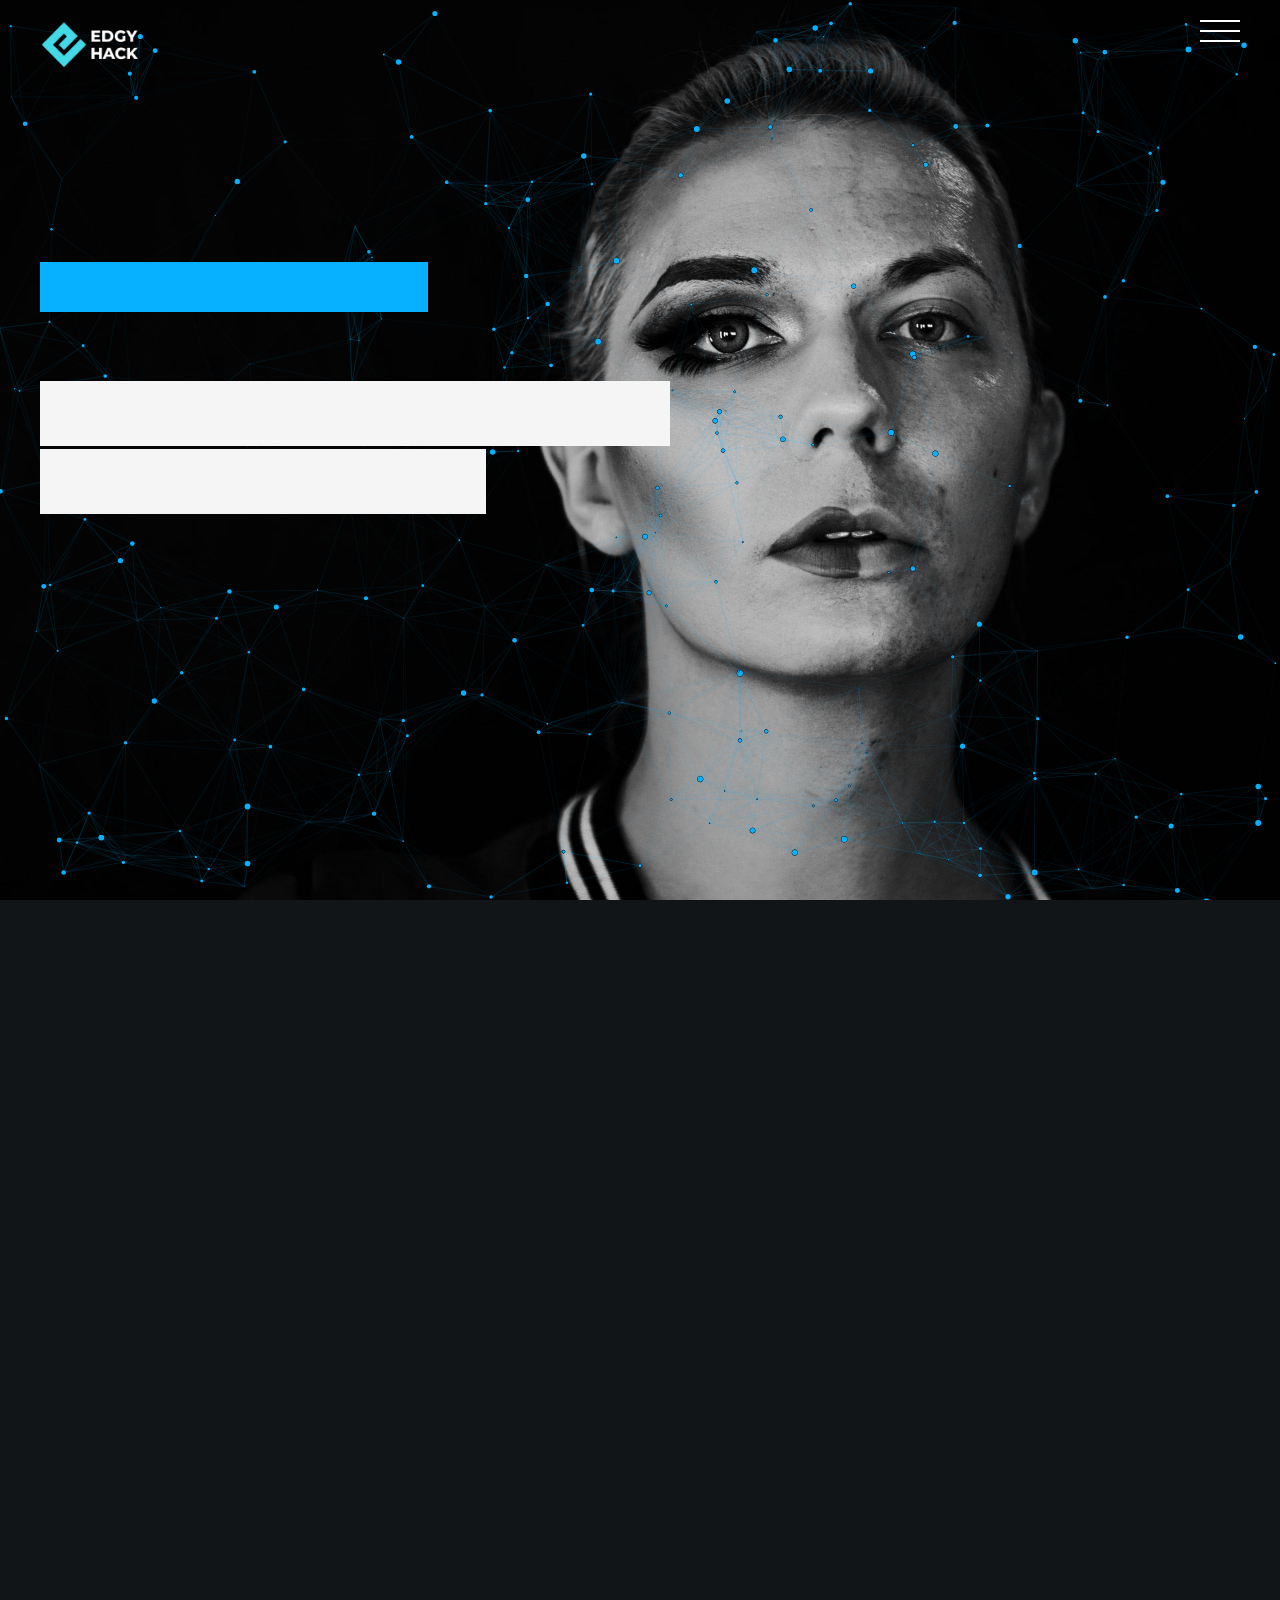
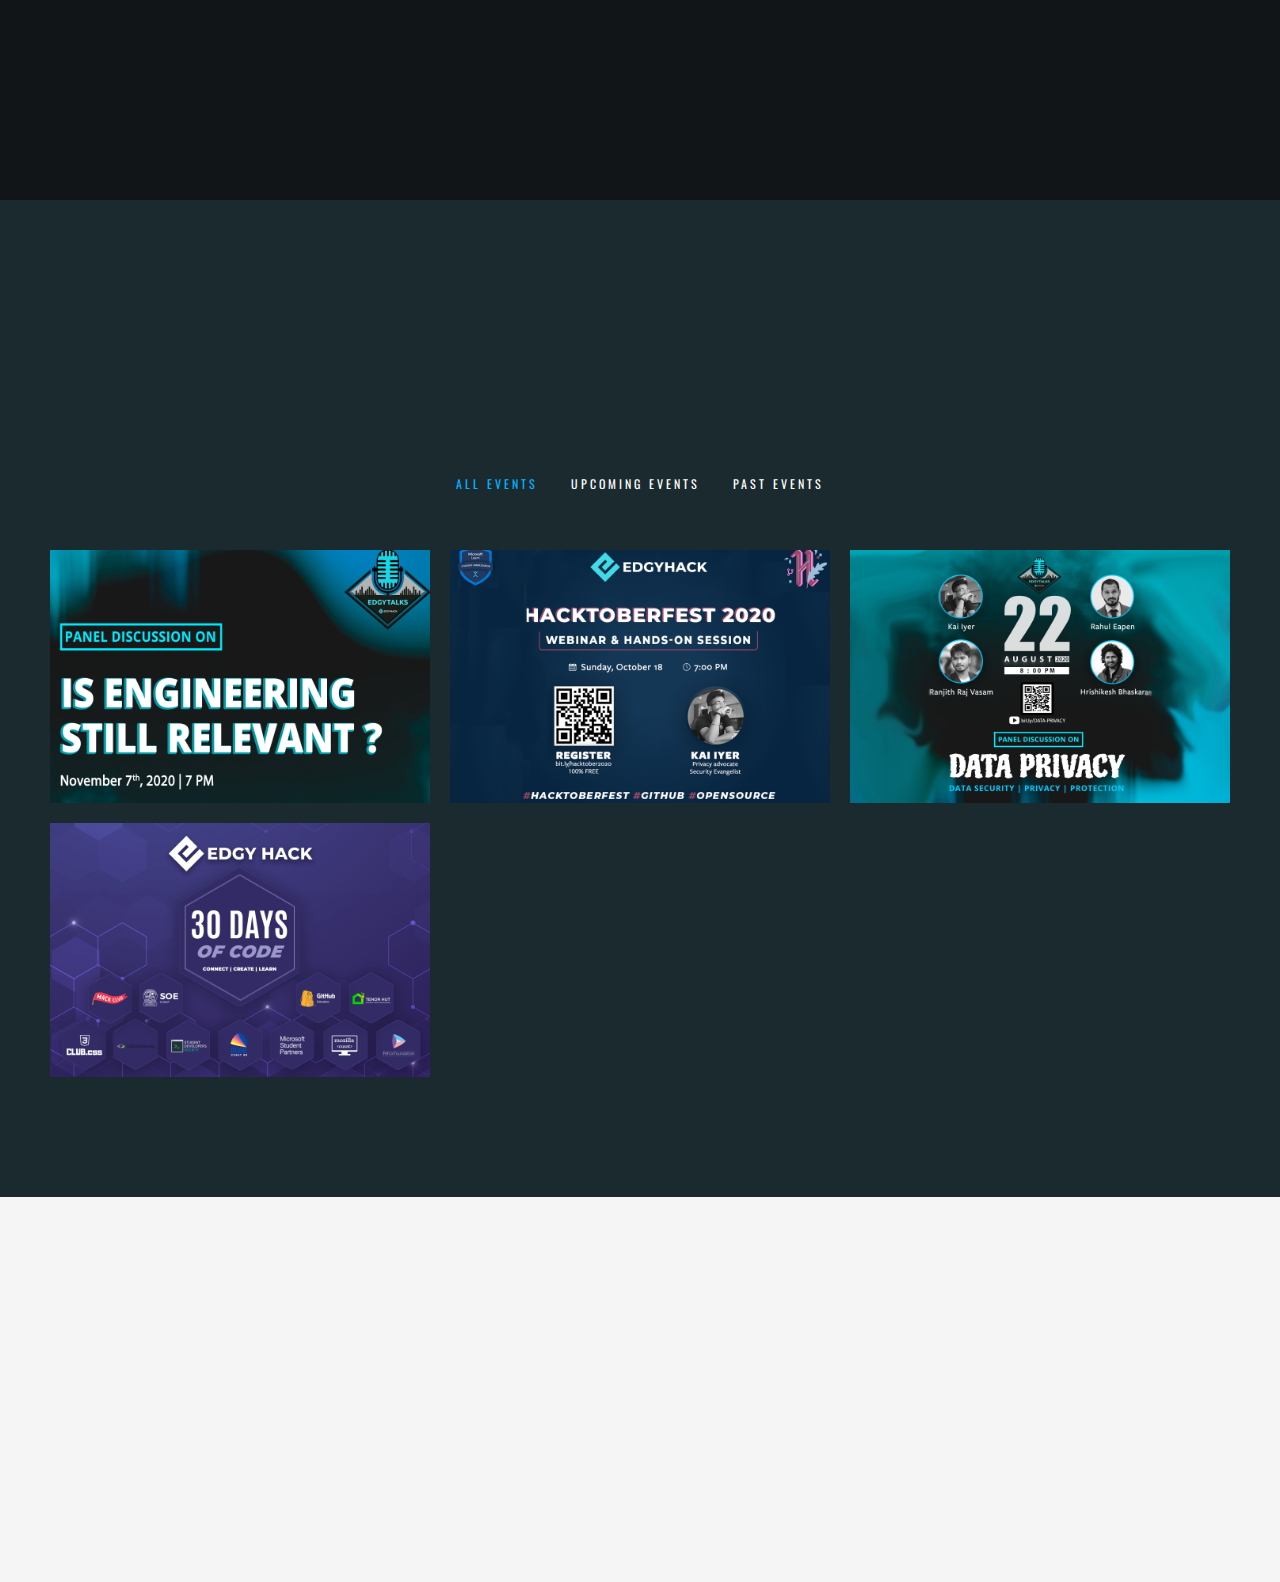
<file: index.html>
<!DOCTYPE html>
<html lang="en">
  
<head>
	<link rel="icon" href="assets/images/favicon/favicon.ico" type="image/x-icon"/>
        <meta charset="utf-8">
        <meta name="viewport" content="width=device-width, initial-scale=1">

        <title>EDGYHACK</title>

		<link href="https://fonts.googleapis.com/css?family=Open+Sans:300,400,500,600,700%7COswald:300,400,500,600,700" rel="stylesheet" type="text/css">
		
        <link href="assets/css/plugins.css" rel="stylesheet" type="text/css">
        <link href="assets/css/style.css" rel="stylesheet" type="text/css">
        <script type="application/ld+json">{"@context": "https://schema.org","@type":"Organization","name": "Edgyhack","url": "https://edgyhack.org/","logo": "https://edgyhack.org/assets/images/logo/logo-black.png","address": {"@type": "PostalAddress","streetAddress": "","addressLocality": "Ernakulam","addressRegion": "Kerala","postalCode": "","addressCountry": "India"},"contactPoint": {"@type": "ContactPoint","contactType": "contact","telephone": "8547100730","email": "info@edgyhack.org"},"sameAs":["https://instagram.com/edgyhack","https://m.facebook.com/edgyhack/","https://twitter.com/HackEdgy","https://www.linkedin.com/company/edgyhack",""]} </script>

	</head>
	<body class="loader">
		<div class="loading">
		    <img class="logo-loading" src="assets/images/logo/logo-loader.png" alt="logo">
	    </div>
	    
		<div class="pointer" id="pointer">
			<i class="fas fa-long-arrow-alt-right"></i>
			<i class="fas fa-search"></i>
			<i class="fas fa-link"></i>
		</div>
		
		<a class="to-top-btn pointer-small" href="#up">
			  <span class="to-top-arrow"></span>		    
		</a><!-- to-top-btn end -->
	    
	    <!-- header start -->
	    <header class="fixed-header">
		    <!-- header-flex-box start -->
			<div class="header-flex-box">
			    <!-- logo start -->
				<a href="index" class="logo pointer-large animsition-link">
					<div class="logo-img-box">
				        <img class="logo-white" src="assets/images/logo/logo-white.png" alt="logo">
				        <img class="logo-black" src="assets/images/logo/logo-black.png" alt="logo">
			        </div>
		        </a><!-- logo end -->

				<!-- menu-open start -->	
				<div class="menu-open pointer-large">
					<span class="hamburger"></span>
				</div><!-- menu-open end -->
		    </div><!-- header-flex-box end -->
		</header><!-- header end -->
		
		<!-- nav-container start -->	
		<nav class="nav-container dark-bg-1">
			<!-- nav-logo start -->
			<div class="nav-logo">
				<img src="assets/images/logo/logo-white.png" alt="logo">
			</div><!-- nav-logo end -->
			
			<!-- menu-close -->
			<div class="menu-close pointer-large"></div>

			<!-- dropdown-close-box start -->
			<div class="dropdown-close-box">
				<div class="dropdown-close pointer-large">
					<span></span>
				</div>
			</div><!-- dropdown-close-box end -->

				<!-- nav-menu start -->
				<ul class="nav-menu dark-bg-1">

					<!-- nav-box start -->
					<li class="nav-box nav-bg-change ">
					<a class="pointer-large nav-link">
						<span class="nav-btn active" data-text="Home">Home</span>
					</a>
				
					
					<div class="nav-bg" style="background-image: url(assets/images/backgrounds/pexels-photo-1806031.jpg);"></div>
				</li><!-- nav-box end -->
				<!-- nav-box start -->
				<li class="nav-box nav-bg-change">
					<a href="about" class="animsition-link pointer-large nav-link">
						<span class="nav-btn" data-text="About">About</span>
					</a>
					<div class="nav-bg" style="background-image: url(assets/images/backgrounds/adolescent-adult-diversity-1034361.jpg);"></div>
				</li><!-- nav-box end -->
	
					
				<li class="nav-box nav-bg-change">
					<a href="contact" class="animsition-link pointer-large nav-link">
						<span class="nav-btn" data-text="Contact US ">Contact US</span>
					</a>
					<div class="nav-bg" style="background-image: url(assets/images/backgrounds/double-exposure-2390185_1920.jpg);"></div>
				</li><!-- nav-box end -->
			</ul><!-- nav-menu end -->
		</nav><!-- nav-container end -->
	    
		<!-- animsition-overlay start -->
		<main class="animsition-overlay" data-animsition-overlay="true">
			<!-- page-head start -->
			<section id="up" class="page-head flex-min-height-box dark-bg-2 particles-home">
				<!-- page-head-bg -->
				<div class="page-head-bg" id="particles-js" style="background-image: url(assets/images/backgrounds/fullscreen/black-and-white-face-model-getting-ready-1919235.jpg);"></div>
				
				<!-- flex-min-height-inner start -->
	  			<div class="flex-min-height-inner">
		  			<!-- container start -->
		  			<div class="container top-bottom-padding-120">
						  <h5 class="overlay-loading2 medium-title red-color">WELCOME HACKERS</h5>
						 
				  		<h4 class="large-title-bold text-color-4">
							<br>
							<span class="overlay-loading2 overlay-light-bg-1 tr-delay01">We generate creative &</span><br>
							<span class="overlay-loading2 overlay-light-bg-1 tr-delay02"> innovative ideas</span><br>
							<span class="overlay-loading2 overlay-light-bg-1 tr-delay03"></span>
						</h4>
						<section style="margin-top: -70px;" class="ftco-section"></section>

						<p class="d-flex-wrap top-margin-20 text-color-4">
							<span class="small-title-oswald text-height-20 fade-loading tr-delay04 top-margin-10"> Go Beyond The Edge</span>
				<p>
							<span class="small-title-oswald text-height-20 fade-loading tr-delay06 top-margin-10">Learn | Collaborate | Create</span>
						</p>
		  			</div><!-- container end -->
	  			</div><!-- flex-min-height-inner end -->
	  			
	  			<!-- scroll-btn start -->
				<a href="#down" class="scroll-btn pointer-large">
					<div class="scroll-arrow-box">
						<span class="scroll-arrow"></span>
					</div>
					<div class="scroll-btn-flip-box">
						<span class="scroll-btn-flip" data-text="Scroll">Scroll</span>
					</div>
				 </a><!-- scroll-btn end -->
			</section><!-- page-head end -->
			

						<!-- NEXT PAGE!!! -->


			<!-- flex-min-height-box start -->
			<section id="down" class="dark-bg-1 flex-min-height-box">
				<!-- flex-min-height-inner start -->
				<div class="flex-min-height-inner">
					<!-- container start -->
					<div class="container small top-bottom-padding-120">
						<!-- flex-container start -->
						<div data-animation-container class="flex-container">
							<!-- column start -->
							<div class="twelve-columns text-center">
								<h2 class="large-title text-height-12">
									
      <section style="margin-top: -50px;" class="ftco-section"></section>

				<span data-animation-child class="title-fill" data-animation="title-fill-anim" data-text="We are Creative">We are Creative</span><br>
			<span data-animation-child class="title-fill tr-delay01" data-animation="title-fill-anim" data-text="We Are EdgyHack">We Are EdgyHack</span>
								</h2>
<br>
								
							</div><!-- column end -->


							<!-- column start -->
					<div class="six-columns">
							<div class="content-right-margin-20">
			<p data-animation-child class="p-style-medium text-color-5 fade-anim-box tr-delay02" data-animation="fade-anim">EdgyHack is associated with organizing and conducting quality hackathons and other technical events all around Kerala. The idea is to help developers hone and showcase their abilities to a wider audience.</p>
			<p data-animation-child class="p-style-medium text-color-5 fade-anim-box tr-delay02" data-animation="fade-anim">Mentorship from a diverse group of industry-leading professionals, hackers and experts to sharpen your skills and establish your brand name.</p>
		<p data-animation-child class="p-style-medium text-color-5 fade-anim-box tr-delay02" data-animation="fade-anim">We believe in hands-on imperative leaning by actually doing what you want, to build your idea into reality by following the latest trending technology. Don’t know where to start we got you covered with the necessary tools and support to kick start your product.</p>
				<p data-animation-child class="p-style-medium text-color-5 fade-anim-box tr-delay02" data-animation="fade-anim">In addition to building something, we set up an environment where participants are encouraged to network with professionals and sponsors by having one on one sessions with them.to get an in-depth perspective of various industries.</p>

								</div>
																	
							</div><!-- column end -->
						</div><!-- flex-container end -->
					</div><!-- container end -->
				</div><!-- flex-min-height-inner end -->
			</section><!-- flex-min-height-box end -->
		
			<!-- section start -->


			<!-- dark-bg-2 start -->
			<section id="down" class="dark-bg-2 top-bottom-padding-120">
				<!-- container start -->
				<div class="container">					
					<div class="text-center">
						<h2 class="large-title text-height-10 title-fill" data-animation="title-fill-anim" data-text="Recent Works">Recent Works</h2><br>
					</div>

						<!-- filter-buttons start -->
						<div class="filter-buttons top-padding-90">
							<button class="filter-button-box pointer-small active" data-filter="*">
								<span class="filter-button-flip" data-text="All Events">All Events</span>
							</button>
							<button class="filter-button-box pointer-small" data-filter=".upcoming">
								<span class="filter-button-flip" data-text="Upcoming Events">Upcoming Events</span>
							</button>
							<button class="filter-button-box pointer-small" data-filter=".past">
								<span class="filter-button-flip" data-text="Past Events">Past Events</span>
							</button>
						
						</div>
						<!-- filter-buttons end -->
						
						<!-- works start -->				
						<div class="works">
							<!-- grid-item start -->
							<a href="https://www.youtube.com/watch?v=KGw98-mnf7A&feature=youtu.be" class="animsition-link grid-item past">
								<div class="work_item pointer-large hover-box hidden-box">
									<img class="hover-img" src="assets/images/projects/engineering.jpg" alt="">
									<div class="works-content">
										<span class="small-title-oswald red-color work-title-overlay">panel Discussion on "Is engineering still relevant"</span>

<!--
										<h3 class="title-style text-color-4">
											<span class="work-title-overlay work-title-delay01">Bushwick selfies</span><br>
											<span class="work-title-overlay work-title-delay02">pork belly lyft</span><br>
											<span class="work-title-overlay work-title-delay03">brooklyn messeng</span>
										-->
										</h3>
									</div>
								</div>
							</a><!-- grid-item end -->
							<!-- grid-item start -->
							<a href="project.html" class="animsition-link grid-item past">
								<div class="work_item pointer-large hover-box hidden-box">
									<img class="hover-img" src="assets/images/projects/hacktober.jpg" alt="">
									<div class="works-content">
										<span class="small-title-oswald red-color work-title-overlay">Hacktober fest</span>
										<!--
										<h3 class="title-style text-color-4">
											<span class="work-title-overlay work-title-delay01">Bushwick selfies</span><br>
											<span class="work-title-overlay work-title-delay02">pork belly lyft</span><br>
											<span class="work-title-overlay work-title-delay03">brooklyn messeng</span>
										-->
									</div>
								</div>
							</a><!-- grid-item end -->
							<!-- grid-item start -->
							<a href="https://www.youtube.com/watch?v=hQCk50RyL8A" class="animsition-link grid-item past">
								<div class="work_item pointer-large hover-box hidden-box">
									<img class="hover-img" src="assets/images/projects/talk.jpg" alt="">
									<div class="works-content">
										<span class="small-title-oswald red-color work-title-overlay">Panel Discussion on data privacy</span>
										<!--
										<h3 class="title-style text-color-4">
											<span class="work-title-overlay work-title-delay01">Bushwick selfies</span><br>
											<span class="work-title-overlay work-title-delay02">pork belly lyft</span><br>
											<span class="work-title-overlay work-title-delay03">brooklyn messeng</span>
										-->
									</div>
								</div>
							</a><!-- grid-item end -->
							<!-- grid-item start -->
							<a href="https://cusatevents.tech/" class="animsition-link grid-item past">
								<div class="work_item pointer-large hover-box hidden-box">
									<img class="hover-img" src="assets/images/projects/30.jpg" alt="">
									<div class="works-content">
										<span class="small-title-oswald red-color work-title-overlay">30 days of code</span>
										<!--
										<h3 class="title-style text-color-4">
											<span class="work-title-overlay work-title-delay01">Bushwick selfies</span><br>
											<span class="work-title-overlay work-title-delay02">pork belly lyft</span><br>
											<span class="work-title-overlay work-title-delay03">brooklyn messeng</span>
										-->
									</div>
								</div>
							</a><!-- grid-item end -->

					
						</div><!-- works end -->	
					</div><!-- container end -->       
				</section><!-- dark-bg-2 end -->
									</h3>
                                </div>
                            </div>
                        </a><!-- grid-item end -->
                    </div><!-- works end -->	
                </div><!-- container end -->       
			</section>
		</main><!-- animsition-overlay end -->
		
		<!-- footer start -->
		<footer class="footer dark-bg-1">
			<!-- flex-container start -->
			<div class="flex-container container top-bottom-padding-90">
				<!-- column start -->
				<div class="two-columns bottom-padding-60">
					<div class="content-right-margin-10 footer-center-mobile">
						<img class="footer-logo" src="assets/images/logo/logo-white.png" alt="logo">
					</div>
				</div><!-- column end -->
				<!-- column start -->
				<div class="three-columns bottom-padding-60">
					<div class="content-left-right-margin-10">
						<ul class="footer-menu text-color-4">
							<li><a class="pointer-large animsition-link small-title-oswald hover-color active" href="index">Home</a></li>
							<br>	
							<li><a class="pointer-large animsition-link small-title-oswald hover-color" href="about">About</a></li>
							<BR>
							<li><a class="pointer-small animsition-link small-title-oswald hover-color" href="contact">Contact</a></li>
						</ul>
					</div>
				</div><!-- column end -->
				<!-- column start -->
				<div class="four-columns bottom-padding-60">
					<div class="content-left-right-margin-10 footer-center-mobile">
						<ul class="footer-information text-color-4">
							<li><i class="far fa-envelope"></i><a href="mailto:info@edgyhack.me" class="xsmall-title-oswald">info@edgyhack.me</a></li>
							<li><i class="fas fa-mobile-alt"></i><a href="tel://+91 87148 17223" class="xsmall-title-oswald">+91 871 481 7223</a></li>
						<!--	<li><i class="fas fa-map-marker-alt"></i><a href="#" class="xsmall-title-oswald text-height-17">ADDRESS<br><span></span></a></li>    -->
					</ul>
					</div>
				</div><!-- column end -->
				<!-- column start -->
				<div class="three-columns bottom-padding-60">
					<div class="content-left-margin-10">
						<ul class="footer-social">
							<li>
								<div class="flip-btn-box">
									<a href="https://instagram.com/edgyhack" class="flip-btn pointer-small" data-text="Instagram">Instagram</a>
								</div>
							</li>
							<li>
								<div class="flip-btn-box">
									<a href="https://m.facebook.com/edgyhack/" class="flip-btn pointer-small" data-text="Facebook">Facebook</a>
								</div>
							</li>
							<li>
								<div class="flip-btn-box">
									<a href="https://twitter.com/HackEdgy" class="flip-btn pointer-small" data-text="Twitter">Twitter</a>
								</div>
							</li>
							<li>
								<div class="flip-btn-box">
									<a href="#" class="flip-btn pointer-small" data-text="Youtube">Youtube</a>
								</div>
							</li>
							<li>
								<div class="flip-btn-box">
									<a href="https://www.linkedin.com/company/edgyhack" class="flip-btn pointer-small" data-text="Linkedin">Linkedin</a>
								</div>
							</li>
						</ul>
					</div>
				</div><!-- column end -->
				<!-- column start -->
				<div class="twelve-columns">
					<p class="p-letter-style text-color-4 footer-copyright">&copy; Copyright 2022 EDGYHACK</p>
				</div><!-- column end -->
			</div><!-- flex-container end -->
		</footer><!-- footer end -->
		
		<!-- scripts --> 
        <script src="assets/js/plugins.js"></script> 
        <script src="assets/js/main.js"></script>
        <script src="assets/js/particles_init.js"></script>
	</body>

</html>
</file>
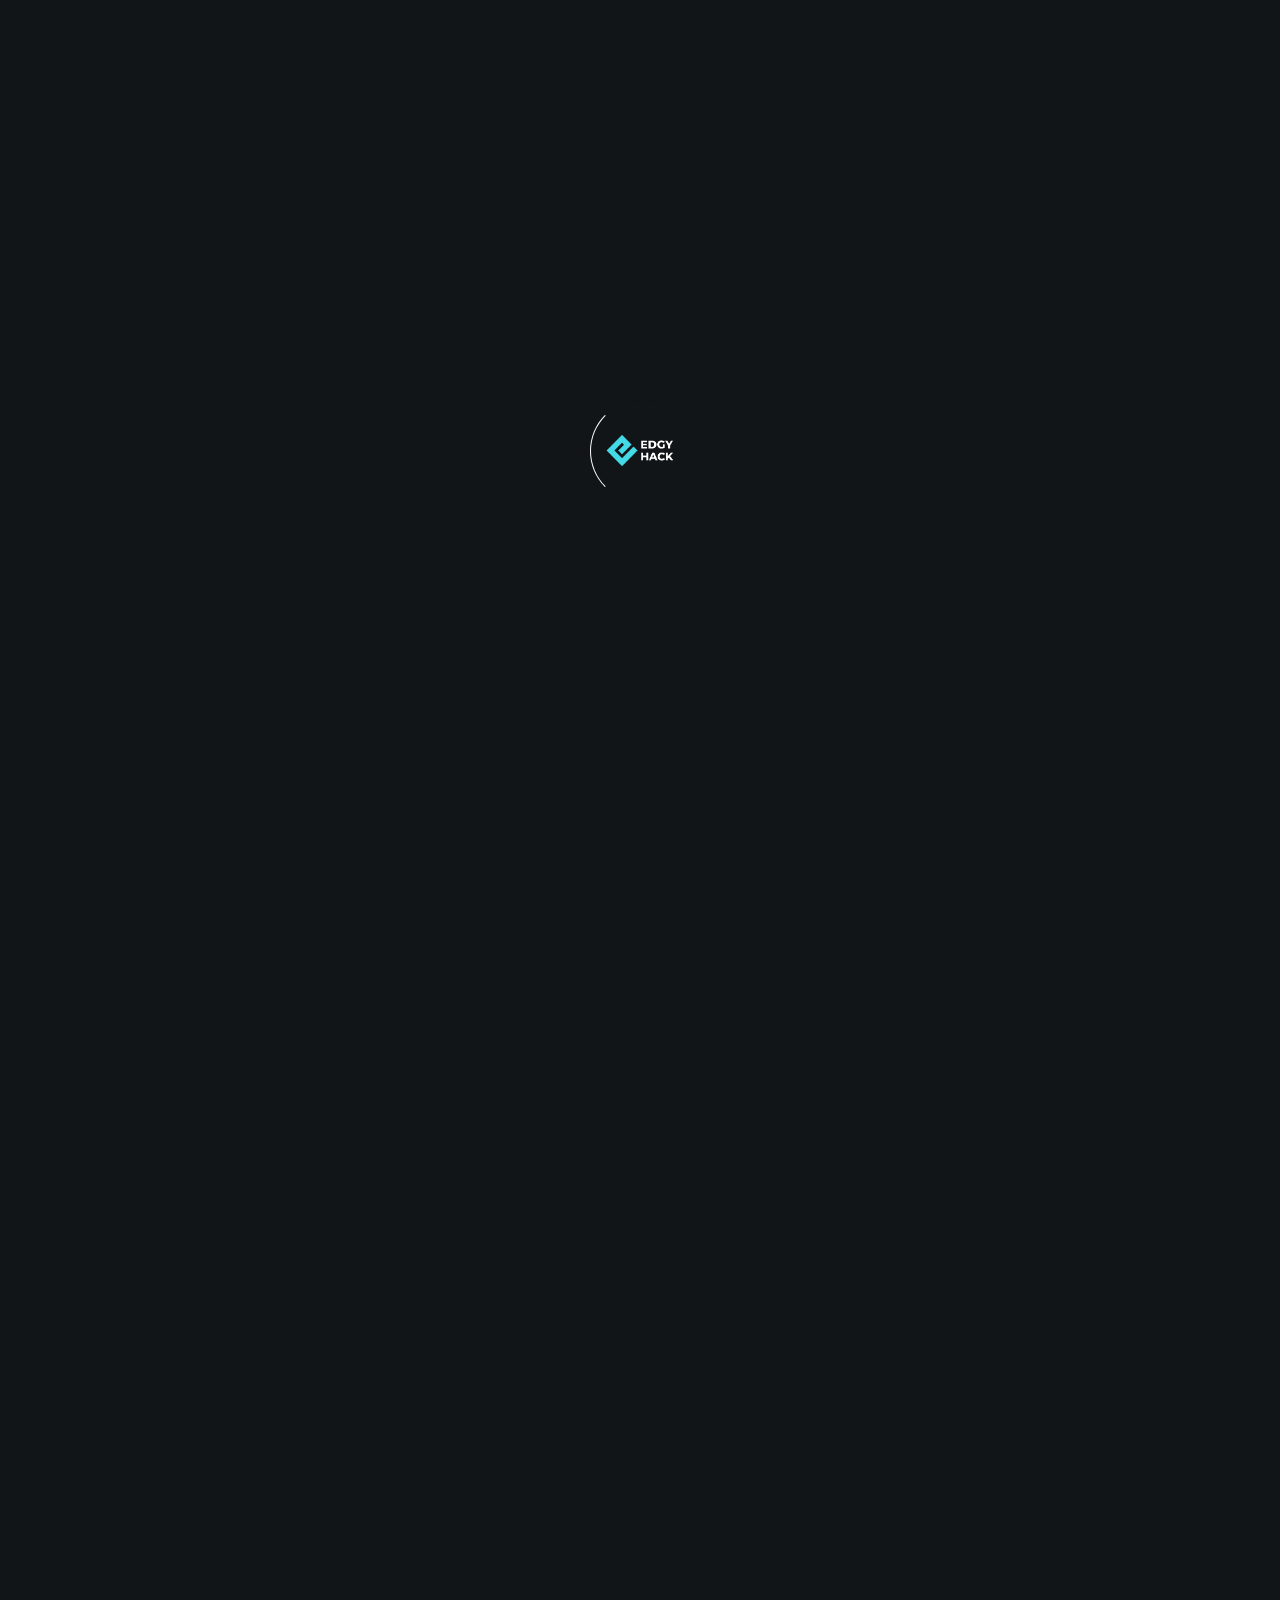
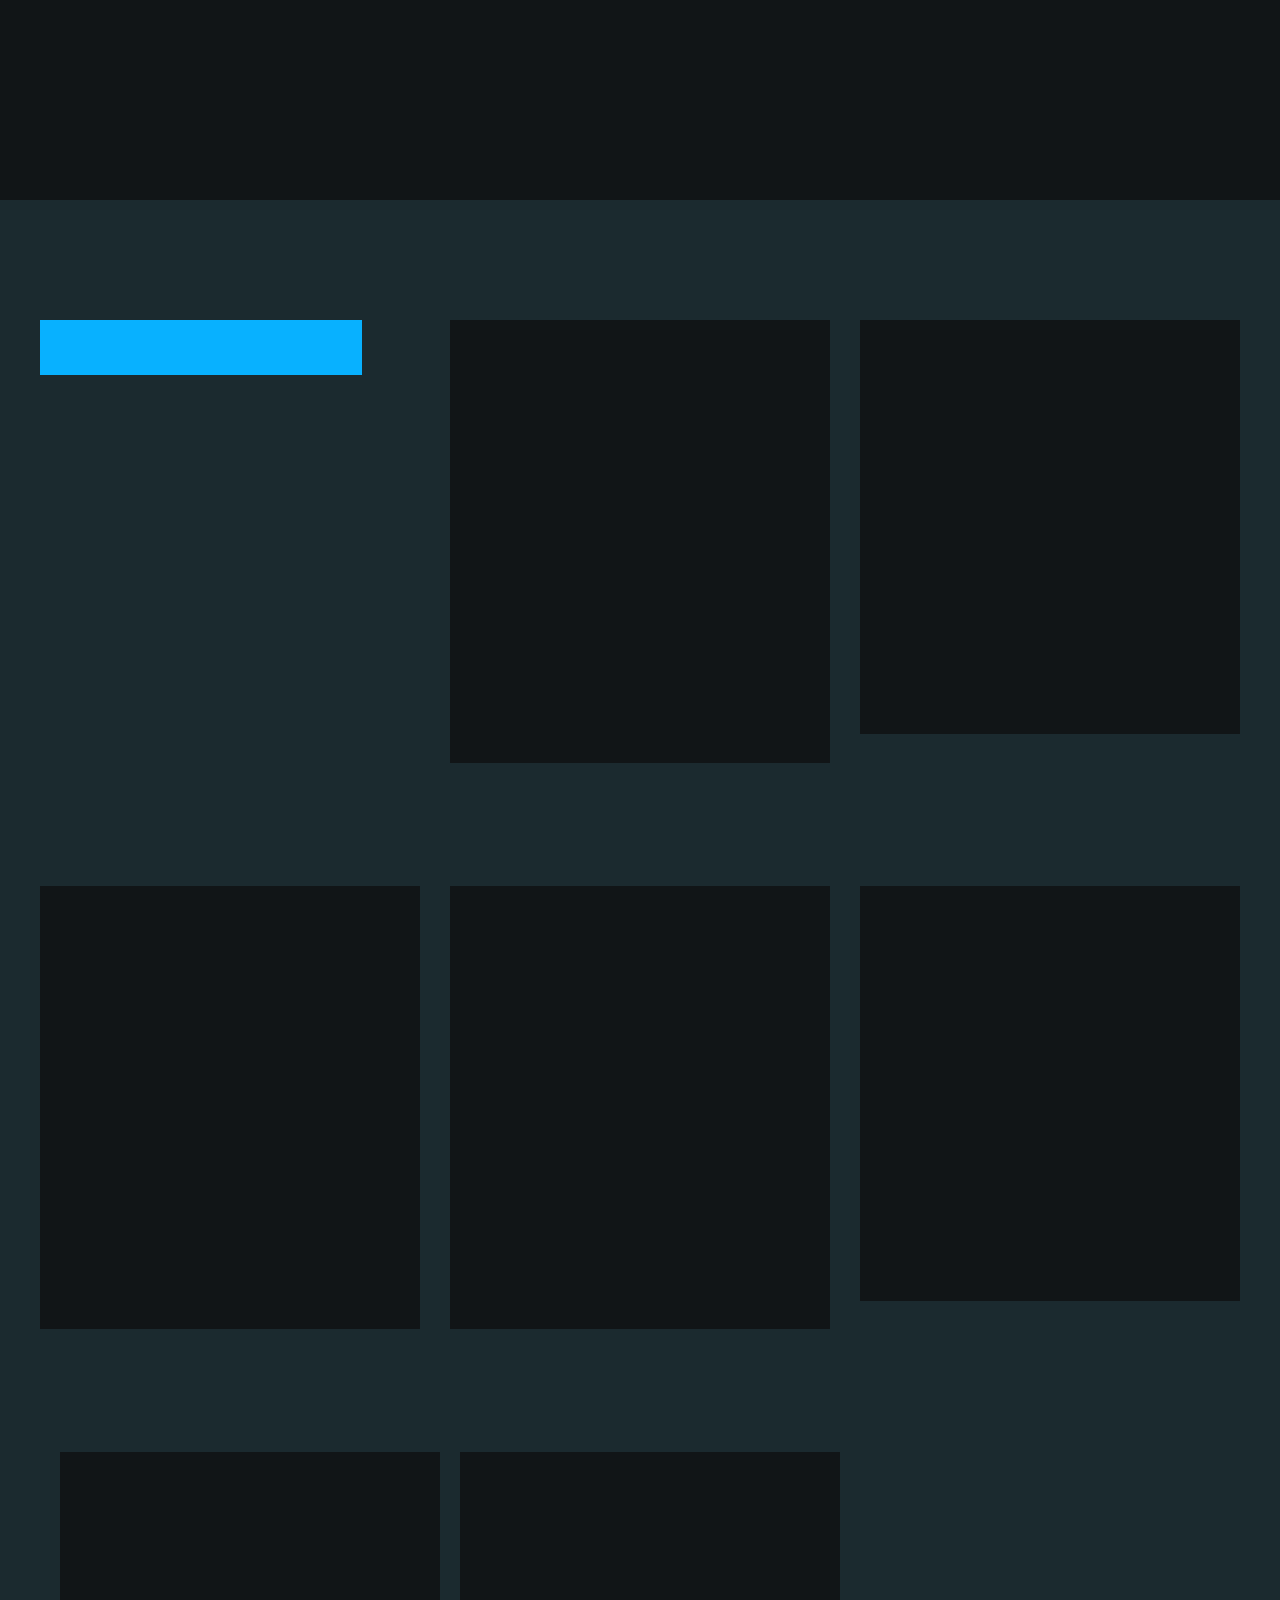
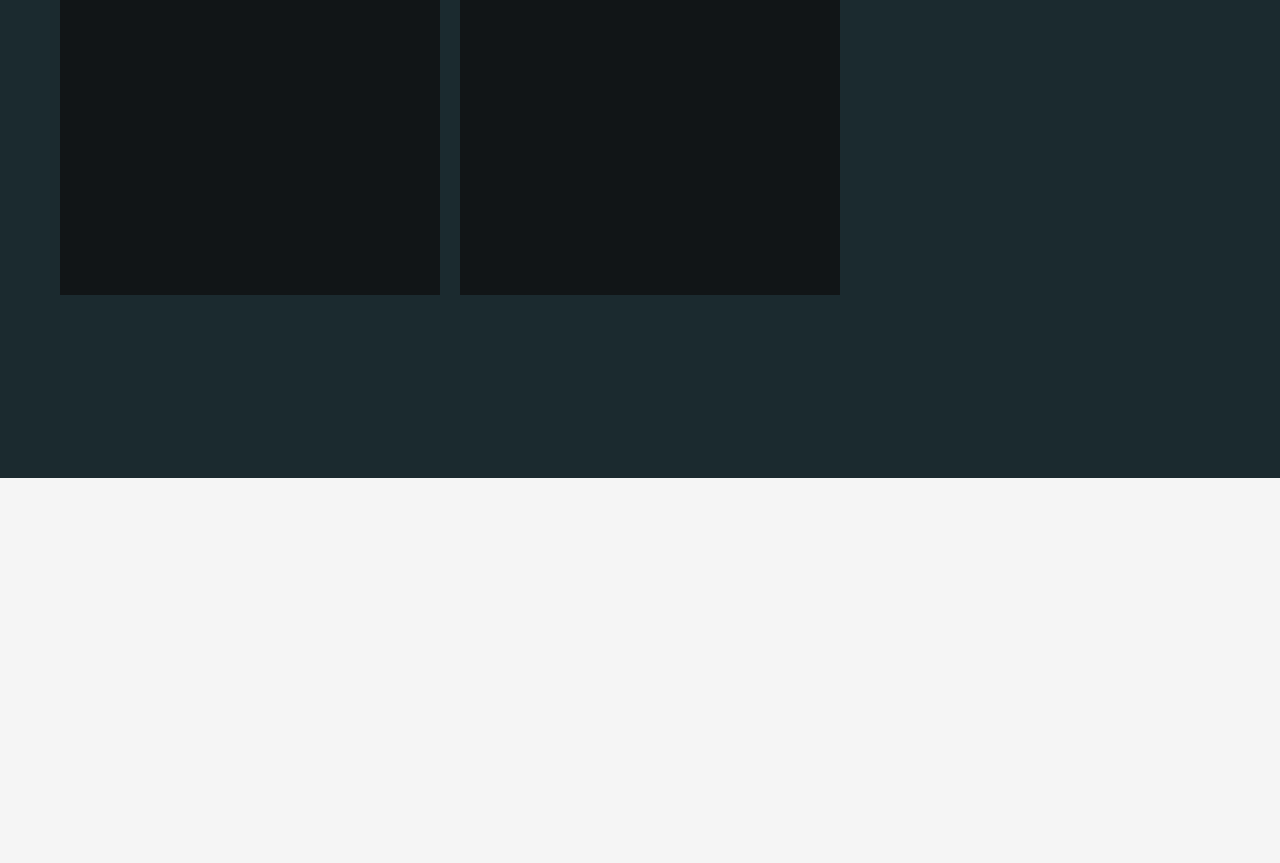
<file: about.html>
<!DOCTYPE html>
<html lang="en">
    

<head>
	<link rel="icon" href="assets/images/favicon/favicon.ico" type="image/x-icon"/>
        <meta charset="utf-8">
        <meta name="viewport" content="width=device-width, initial-scale=1">

        <title>EDGYHACK</title>

		<!-- fonts -->
		<link href="https://fonts.googleapis.com/css?family=Open+Sans:300,400,500,600,700%7COswald:300,400,500,600,700" rel="stylesheet" type="text/css">
		
		<!-- styles -->	
        <link href="assets/css/plugins.css" rel="stylesheet" type="text/css">
        <link href="assets/css/style.css" rel="stylesheet" type="text/css">
	</head>
	<body class="loader">
		<!-- loading start -->
		<div class="loading">
		    <img class="logo-loading" src="assets/images/logo/logo-loader.png" alt="logo">
	    </div><!-- loading end -->
	    
		<!-- pointer start -->
		<div class="pointer" id="pointer">
			<i class="fas fa-long-arrow-alt-right"></i>
			<i class="fas fa-search"></i>
			<i class="fas fa-link"></i>
		</div><!-- pointer end -->
		
		<!-- to-top-btn start -->
		<a class="to-top-btn pointer-small" href="#up">
			  <span class="to-top-arrow"></span>		    
		</a><!-- to-top-btn end -->
	    
	    <!-- header start -->
	    <header class="fixed-header">
		    <!-- header-flex-box start -->
			<div class="header-flex-box">
			    <!-- logo start -->
				<a href="index" class="logo pointer-large animsition-link">
					<div class="logo-img-box">
				        <img class="logo-white" src="assets/images/logo/logo-white.png" alt="logo">
				        <img class="logo-black" src="assets/images/logo/logo-black.png" alt="logo">
			        </div>
		        </a><!-- logo end -->
		        
				<!-- menu-open start -->	
				<div class="menu-open pointer-large">
					<span class="hamburger"></span>
				</div><!-- menu-open end -->
		    </div><!-- header-flex-box end -->
		</header><!-- header end -->
		
		<!-- nav-container start -->	
		<nav class="nav-container dark-bg-1">
			<!-- nav-logo start -->
			<div class="nav-logo">
				<img src="assets/images/logo/logo-white.png" alt="logo">
			</div><!-- nav-logo end -->
			
			<!-- menu-close -->
			<div class="menu-close pointer-large"></div>
			
			<!-- dropdown-close-box start -->
			<div class="dropdown-close-box">
				<div class="dropdown-close pointer-large">
					<span></span>
				</div>
			</div><!-- dropdown-close-box end -->
			
			<!-- nav-menu start -->
			<ul class="nav-menu dark-bg-1">
				<!-- nav-box start -->
				<li class="nav-box nav-bg-change active dropdown-open">
						<a href="index" class="animsition-link pointer-large nav-link">
							<span class="nav-btn" data-text="Home">Home</span>
					</a>
				
					<div class="nav-bg" style="background-image: url(assets/images/backgrounds/pexels-photo-1806031.jpg);"></div>
				</li><!-- nav-box end -->
				<!-- nav-box start -->
				<li class="nav-box nav-bg-change">
					<a href="about" class="animsition-link pointer-large nav-link">
						<span class="nav-btn active" data-text="About ">About </span>
					</a>
					<div class="nav-bg" style="background-image: url(assets/images/backgrounds/adolescent-adult-diversity-1034361.jpg);"></div>
				</li><!-- nav-box end -->
				
				<!-- nav-box start -->
				<li class="nav-box nav-bg-change">
					<a href="contact" class="animsition-link pointer-large nav-link">
						<span class="nav-btn" data-text="Contact US ">Contact US</span>
					</a>
					<div class="nav-bg" style="background-image: url(assets/images/backgrounds/double-exposure-2390185_1920.jpg);"></div>
				</li><!-- nav-box end -->
			</ul><!-- nav-menu end -->
		</nav><!-- nav-container end -->
	    
		<!-- animsition-overlay start -->
		<main class="animsition-overlay" data-animsition-overlay="true">
			<!-- page-head start -->
			<section id="up" class="page-head flex-min-height-box dark-bg-2">
				<!-- page-head-bg -->
				<div class="page-head-bg overlay-loading2" style="background-image: url(assets/images/backgrounds/adolescent-adult-diversity-1034361.jpg);"></div>
				
				<!-- flex-min-height-inner start -->
	  			<div class="flex-min-height-inner">
		  			<!-- flex-container start -->
		  			<div class="container top-bottom-padding-120 flex-container response-999">
			  			<!-- column start -->
			  			<div class="six-columns six-offset">
				  			<div class="content-left-margin-40">
					  			<h2 class="overlay-loading2 tr-delay03 medium-title red-color">Welcome HACKERS</h2>
				  				<h3 class="large-title-bold text-color-4">
									<span class="overlay-loading2 overlay-light-bg-1 tr-delay04">We generate creative &</span><br>
									<span class="overlay-loading2 overlay-light-bg-1 tr-delay05">innovative ideas</span><br>
									<span class="overlay-loading2 overlay-light-bg-1 tr-delay06"></span>
								</h3>
								<p class="d-flex-wrap top-margin-20 text-color-4">
									<span class="small-title-oswald text-height-20 fade-loading tr-delay07 top-margin-10">Creative team</span>
									<span class="small-title-oswald text-height-20 fade-loading tr-delay08 top-margin-10">Innovation ideas</span>
									<span class="small-title-oswald text-height-20 fade-loading tr-delay09 top-margin-10">Best Hackathons </span>
								</p>
				  			</div>
			  			</div><!-- column end -->
		  			</div><!-- flex-container end -->
	  			</div><!-- flex-min-height-inner end -->
	  			
	  			<!-- scroll-btn start -->
				<a href="#down" class="scroll-btn pointer-large">
					<div class="scroll-arrow-box">
						<span class="scroll-arrow"></span>
					</div>
					<div class="scroll-btn-flip-box">
						<span class="scroll-btn-flip" data-text="Scroll">Scroll</span>
					</div>
				 </a><!-- scroll-btn end -->
			</section><!-- page-head end -->
			
			<section id="down" class="dark-bg-1 flex-min-height-box about-page">
				<div class="flex-min-height-inner">
					<div class="container top-bottom-padding-120">
						<div data-animation-container class="flex-container">
							
								<div class="about-us-wrapper">
								<div class="content-right-margin-20">
									<div class="content-right-margin-20">
										
	  			<section style="margin-top: -250px;" class="ftco-section"></section>
	  					<br>
						<br>
					<br>
				<br>
			<br>			
			<br>
			
			<h2 data-animation-child class="title-style title-fill" data-animation="title-fill-anim" data-text="About Us">	About Us</h2>
			<br>
			<br>
			<br>
			
				</div>
					</div>

			<div class="eight-columns">
				<div class="content-left-margin-10">
			<p data-animation-child class="p-style-large text-color-5 fade-anim-box tr-delay01" data-animation="fade-anim">We are individuals spread across the talent spectrum hoping to make a change. We believe it is necessary to set up stellar hackathons and other events. Hackathon is a buzz word being thrown in almost all technology-related fields. But what is a Hackathon?
				<br>
					<br>

			<p data-animation-child class="p-style-large text-color-5 fade-anim-box tr-delay01" data-animation="fade-anim">Hackathon comprises of two words hacking and marathon. Participants are given a specific time limit to develop a product using their skills, creativity and innovation. Basically they will solve a problem by developing a product and pitch it at the end of hackathon.
										<br>
										<br>
<p data-animation-child class="p-style-large text-color-5 fade-anim-box tr-delay01" data-animation="fade-anim">But most Hackathons lack a certain quality caused by lack of promotion or inept management,or unavailability of necessary resources, hence results in a poorly designed event.
										<br>
										<br>
										
										 
	<p data-animation-child class="p-style-large text-color-5 fade-anim-box tr-delay01" data-animation="fade-anim">
		With the growth in startup culture quality hackathons are a necessity to allow individuals to connect, learn, most importantly have fun at the same time. We have partnered with various individuals and organization to bring to you an extraordinary palette of events
		

										 </p>
								</div>

								
							</div><!-- column end -->
							<!-- column start -->
								</section><!-- flex-min-height-box end -->
			
			<!-- section start -->
			<section class="dark-bg-2">
				<!-- flex-container start -->
				<div class="flex-container container bottom-padding-60 top-padding-120">
					<!-- column start -->
					<div class="four-columns bottom-padding-60">
						<div data-animation-container class="content-right-margin-20 team-title-box">
							<h1 data-animation-child class="large-title-oswald overlay-anim-box2 red-color" data-animation="overlay-anim2">Behind The Scenes</h1>
							
						</div>
					</div><!-- column end -->
					<!-- column start -->
					<div class="four-columns bottom-padding-60">
						<a data-animation-container href="#" class="content-left-right-margin-10 hover-box pointer-large d-block">
							<div data-animation-child class="overlay-anim-box2 overlay-dark-bg-1 team-img-box" data-animation="overlay-anim2">
								<img class="hover-img" src="assets/images/team/farzan.jpg" alt=" ">
							</div>
							<div class="team-content">
								<h4 data-animation-child class="small-title-oswald text-color-4 hover-content fade-anim-box tr-delay01" data-animation="fade-anim">Farzan F A</h4><br>
								<p data-animation-child class="p-letter-style text-color-4 hover-content fade-anim-box tr-delay02" data-animation="fade-anim">co-founder</p>
							</div>
						</a>
					</div><!-- column end -->
					<!-- column start -->
					<div class="four-columns bottom-padding-60">
						<a data-animation-container href="#" class="content-left-margin-20 hover-box pointer-large d-block">
							<div data-animation-child class="overlay-anim-box2 overlay-dark-bg-1 team-img-box" data-animation="overlay-anim2">
								<img class="hover-img" src="assets/images/team/kai.jpg" alt="Kai Iyer">
							</div>
							<div class="team-content">
								<h4 data-animation-child class="small-title-oswald text-color-4 hover-content fade-anim-box tr-delay01" data-animation="fade-anim">Anoop Krishnan</h4><br>
								<p data-animation-child class="p-letter-style text-color-4 hover-content fade-anim-box tr-delay02" data-animation="fade-anim">co-founder</p>
							</div>
						</a>
					</div><!-- column end -->
					<!-- column start -->
					<div class="four-columns bottom-padding-60">
						<a data-animation-container href="#" class="content-right-margin-20 hover-box pointer-large d-block">
							<div data-animation-child class="overlay-anim-box2 overlay-dark-bg-1 team-img-box" data-animation="overlay-anim2">
								<img class="hover-img" src="assets/images/team/akash.jpg" alt=" ">
							</div>
							<div class="team-content">
								<h4 data-animation-child class="small-title-oswald text-color-4 hover-content fade-anim-box tr-delay01" data-animation="fade-anim">Akash Santhosh</h4><br>
								<p data-animation-child class="p-letter-style text-color-4 hover-content fade-anim-box tr-delay02" data-animation="fade-anim">community manager</p>
							</div>
						</a>
					</div><!-- column end -->
					<!-- column start -->
					<div class="four-columns bottom-padding-60">
						<a data-animation-container href="" class="content-left-right-margin-10 hover-box pointer-large d-block">
							<div data-animation-child class="overlay-anim-box2 overlay-dark-bg-1 team-img-box" data-animation="overlay-anim2">
								<img class="hover-img" src="assets/images/team/noel.jpg" alt=" ">
							</div>
							<div class="team-content">
								<h4 data-animation-child class="small-title-oswald text-color-4 hover-content fade-anim-box tr-delay01" data-animation="fade-anim">Noel Thomas Sam</h4><br>
								<p data-animation-child class="p-letter-style text-color-4 hover-content fade-anim-box tr-delay02" data-animation="fade-anim">hr and marketing manager</p>
							</div>
						</a>
					</div><!-- column end -->
					<!-- column start -->
					<div class="four-columns bottom-padding-60">
						<a data-animation-container href="" class="content-left-margin-20 hover-box pointer-large d-block">
							<div data-animation-child class="overlay-anim-box2 overlay-dark-bg-1 team-img-box" data-animation="overlay-anim2">
								<img class="hover-img" src="assets/images/team/dan.jpg" alt=" ">
							</div>
							<div class="team-content">
								<h4 data-animation-child class="small-title-oswald text-color-4 hover-content fade-anim-box tr-delay01" data-animation="fade-anim">Dan Jacob</h4><br>
								<p data-animation-child class="p-letter-style text-color-4 hover-content fade-anim-box tr-delay02" data-animation="fade-anim">technical architect</p>
							</div>
						</a>
					</div><!-- column end -->
					<!-- column start -->
					<div class="four-columns bottom-padding-60">
						<a data-animation-container href="" class="content-left-margin-20 hover-box pointer-large d-block">
							<div data-animation-child class="overlay-anim-box2 overlay-dark-bg-1 team-img-box" data-animation="overlay-anim2">
								<img class="hover-img" src="assets/images/team/vasant.jpg" alt=" ">
							</div>
							<div class="team-content">
								<h4 data-animation-child class="small-title-oswald text-color-4 hover-content fade-anim-box tr-delay01" data-animation="fade-anim">Vasant Joseph</h4><br>
								<p data-animation-child class="p-letter-style text-color-4 hover-content fade-anim-box tr-delay02" data-animation="fade-anim">design and media manager</p>
							</div>
						</a>
				</div><!-- flex-container end -->
				<!-- column start -->
				<div class="four-columns bottom-padding-60">
					<a data-animation-container href="" class="content-left-margin-20 hover-box pointer-large d-block">
						<div data-animation-child class="overlay-anim-box2 overlay-dark-bg-1 team-img-box" data-animation="overlay-anim2">
							<img class="hover-img" src="assets/images/team/raghesh.jpg" alt=" ">
						</div>
						<div class="team-content">
							<h4 data-animation-child class="small-title-oswald text-color-4 hover-content fade-anim-box tr-delay01" data-animation="fade-anim">Raghesh Kumar</h4><br>
							<p data-animation-child class="p-letter-style text-color-4 hover-content fade-anim-box tr-delay02" data-animation="fade-anim">content and creative head</p>
						</div>
					</a>
			</section><!-- section end -->
			
			
						</div><!-- column end -->
						<!-- column start -->
						
						</div><!-- column end -->
					</div><!-- flex-container end -->
				</div><!-- container end -->
			</section><!-- price-table end -->
			
			<!-- light-bg-2 start -->
			
					
					<!-- swiper-pagination -->
					<div class="swiper-pagination"></div>
				</div><!-- testimonials-slider end -->
			</div><!-- light-bg-2 end -->
		</main><!-- animsition-overlay end -->
		
		<!-- footer start -->
		<footer class="footer dark-bg-1">
			<!-- flex-container start -->
			<div class="flex-container container top-bottom-padding-90">
				<!-- column start -->
				<div class="two-columns bottom-padding-60">
					<div class="content-right-margin-10 footer-center-mobile">
						<img class="footer-logo" src="assets/images/logo/logo-white.png" alt="logo">
					</div>
				</div><!-- column end -->
				<!-- column start -->
				<div class="three-columns bottom-padding-60">
					<div class="content-left-right-margin-10">
						<ul class="footer-menu text-color-4">
							<li><a class="pointer-large animsition-link small-title-oswald hover-color" href="index">Home</a></li>
							<li><a class="pointer-large animsition-link small-title-oswald hover-color active" href="about">About US</a></li>
							
							<li><a class="pointer-large animsition-link small-title-oswald hover-color" href="contact">Contact</a></li>
						</ul>
					</div>
				</div><!-- column end -->
				<!-- column start -->
				<div class="four-columns bottom-padding-60">
					<div class="content-left-right-margin-10 footer-center-mobile">
						<ul class="footer-information text-color-4">
							<li><i class="far fa-envelope"></i><a href="mailto:info@edgyhack.me" class="xsmall-title-oswald">info@edgyhack.me</a></li>
							<li><i class="fas fa-mobile-alt"></i><a href="tel://+91 87148 17223" class="xsmall-title-oswald">+91 871 481 7223</a></li>
						<!--	<li><i class="fas fa-map-marker-alt"></i><a href="#" class="xsmall-title-oswald text-height-17">ADDRESS<br><span></span></a></li>    -->
						</ul>
					</div>
				</div><!-- column end -->
				<!-- column start -->
				<div class="three-columns bottom-padding-60">
					<div class="content-left-margin-10">
						<ul class="footer-social">
							<li>
								<div class="flip-btn-box">
									<a href="https://instagram.com/edgyhack" class="flip-btn pointer-small" data-text="Instagram">Instagram</a>
								</div>
							</li>
							<li>
								<div class="flip-btn-box">
									<a href="https://m.facebook.com/edgyhack/"" class="flip-btn pointer-small" data-text="Facebook">Facebook</a>
								</div>
							</li>
							<li>
								<div class="flip-btn-box">
									<a href="https://twitter.com/HackEdgy" class="flip-btn pointer-small" data-text="Twitter">Twitter</a>
								</div>
							</li>
							<li>
								<div class="flip-btn-box">
									<a href="https://www.youtube.com/channel/UCZXkyWUAFaCg57xz_NlkZ9w" class="flip-btn pointer-small" data-text="Youtube">Youtube</a>
								</div>
							</li>
							<li>
								<div class="flip-btn-box">
									<a href="https://www.linkedin.com/company/edgyhack" class="flip-btn pointer-small" data-text="Linkedin">Linkedin</a>
								</div>
							</li>
						</ul>
						
					</div>
				</div><!-- column end -->
				<!-- column start -->
				<div class="twelve-columns">
					<p class="p-letter-style text-color-4 footer-copyright">&copy; Copyright 2022 EDGYHACK</p>
				</div><!-- column end -->
			</div><!-- flex-container end -->
		</footer><!-- footer end -->
		
		<!-- scripts --> 
        <script src="assets/js/plugins.js"></script> 
        <script src="assets/js/main.js"></script>
	</body>

</html>
</file>
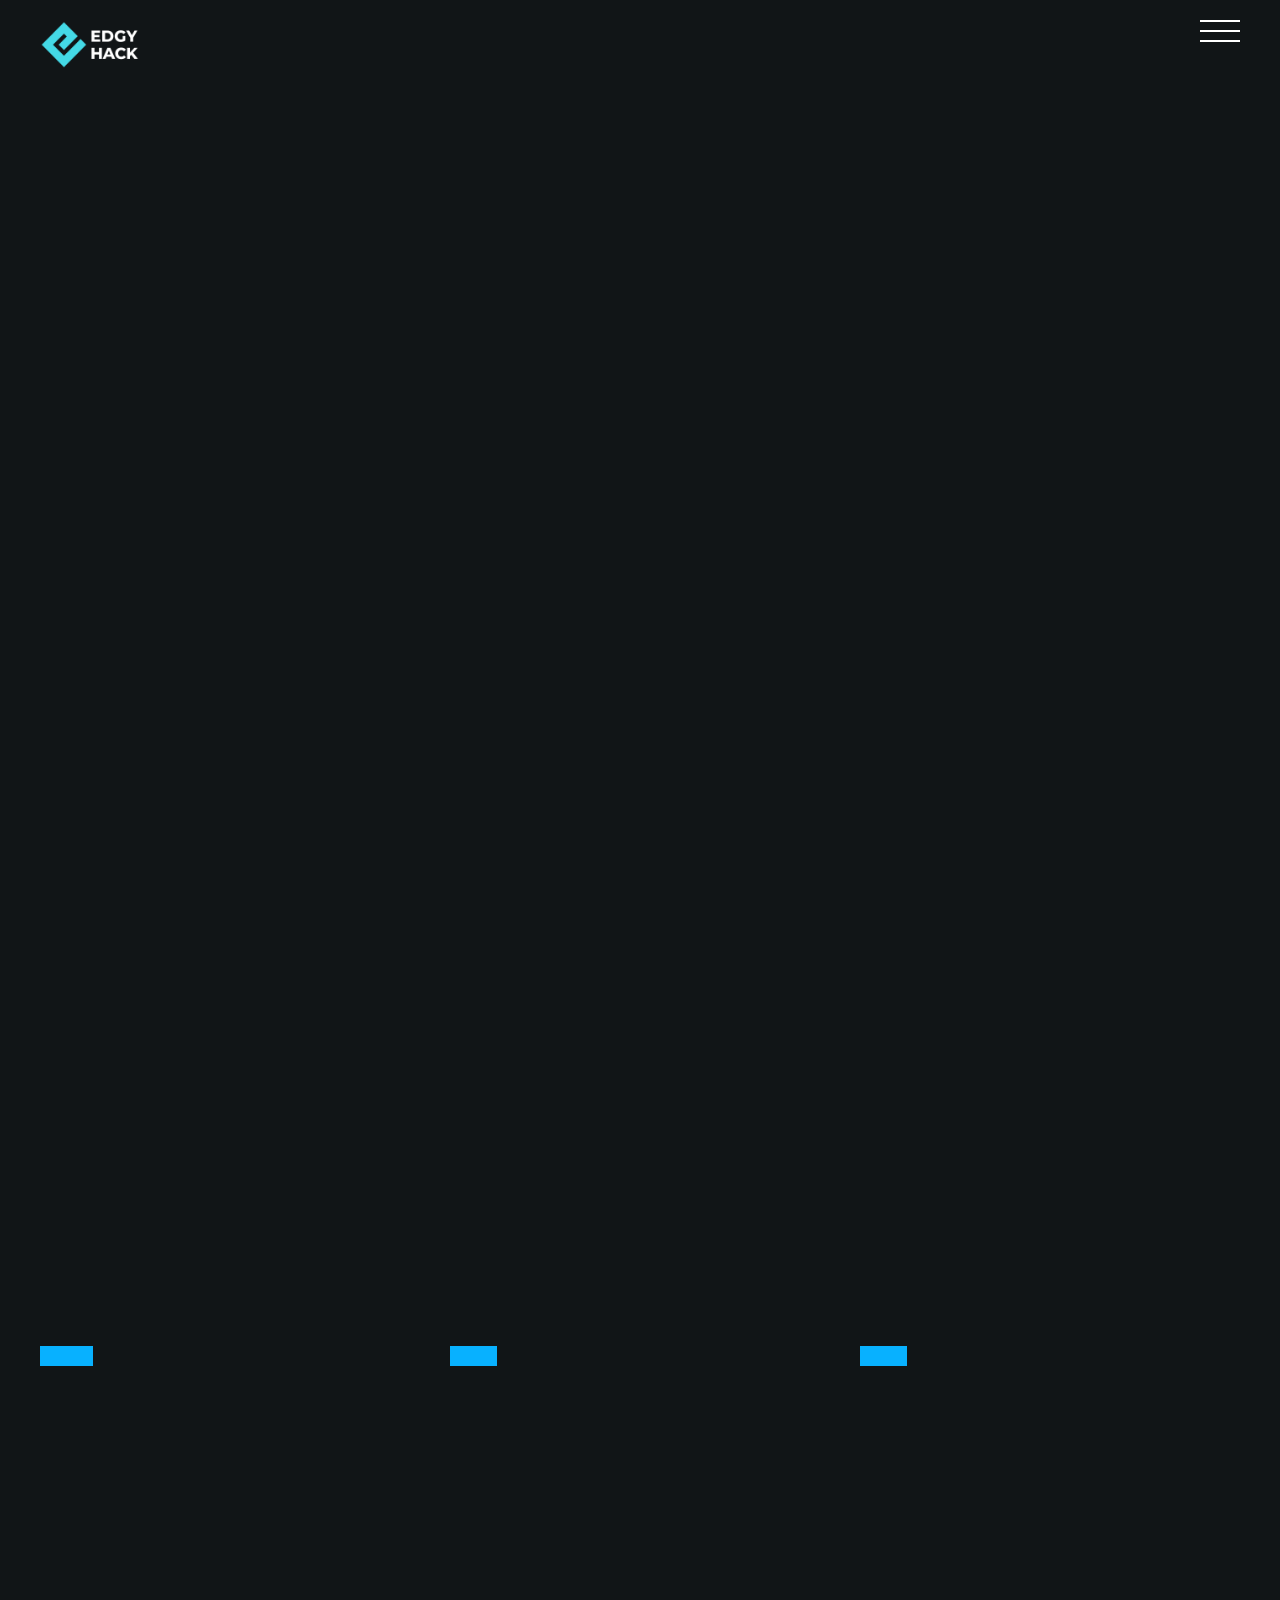
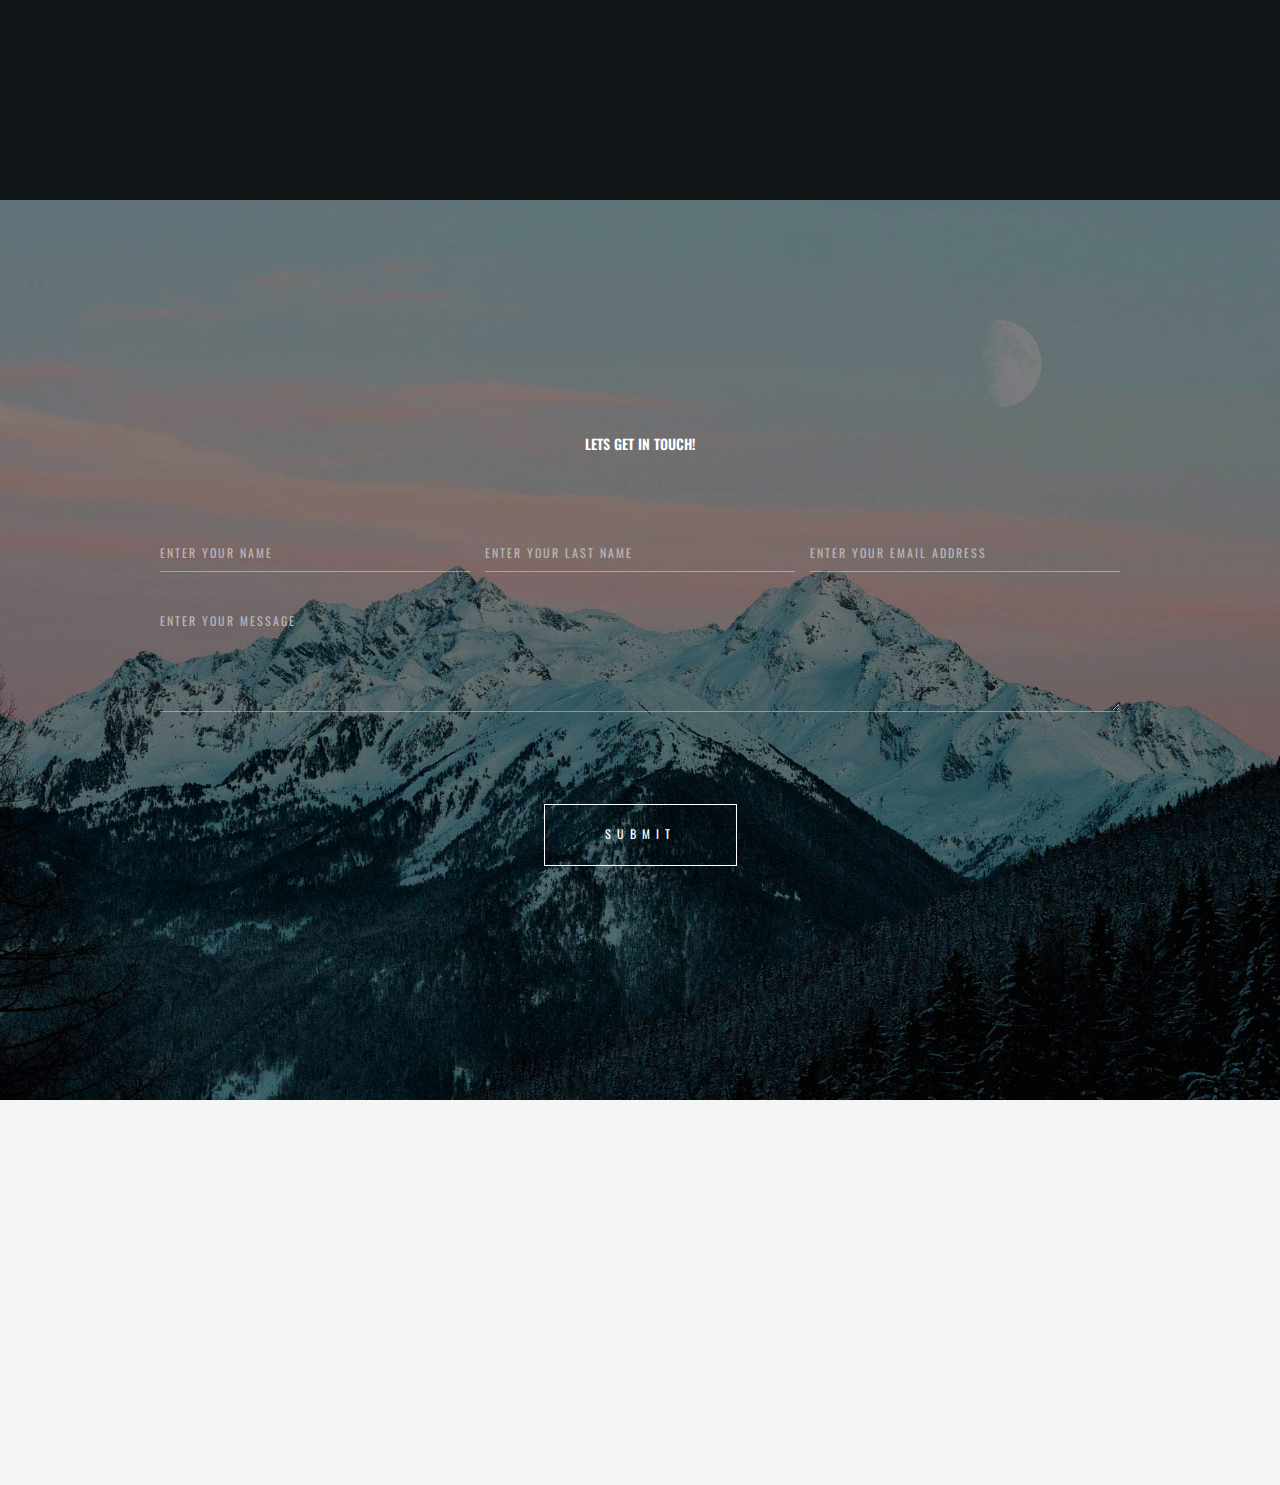
<file: contact.html>
<!DOCTYPE html>
<html lang="en">
    

<head>
	<link rel="icon" href="assets/images/favicon/favicon.ico" type="image/x-icon"/>
        <meta charset="utf-8">
        <meta name="viewport" content="width=device-width, initial-scale=1">

        <title>EDGYHACK</title>

		<!-- fonts -->
		<link href="https://fonts.googleapis.com/css?family=Open+Sans:300,400,500,600,700%7COswald:300,400,500,600,700" rel="stylesheet" type="text/css">
		
		<!-- styles -->	
        <link href="assets/css/plugins.css" rel="stylesheet" type="text/css">
		<link href="assets/css/style.css" rel="stylesheet" type="text/css">
		<link rel="stylesheet" href="https://s.pageclip.co/v1/pageclip.css" media="screen">
	</head>
	<body class="loader">
		<!-- loading start -->
		<div class="loading">
		    <img class="logo-loading" src="assets/images/logo/logo-loader.png" alt="logo">
	    </div><!-- loading end -->
	    
		<!-- pointer start -->
		<div class="pointer" id="pointer">
			<i class="fas fa-long-arrow-alt-right"></i>
			<i class="fas fa-search"></i>
			<i class="fas fa-link"></i>
		</div><!-- pointer end -->
		
		<!-- to-top-btn start -->
		<a class="to-top-btn pointer-small" href="#up">
			  <span class="to-top-arrow"></span>		    
		</a><!-- to-top-btn end -->
	    
	    <!-- header start -->
	    <header class="fixed-header">
		    <!-- header-flex-box start -->
			<div class="header-flex-box">
			    <!-- logo start -->
				<a href="index" class="logo pointer-large animsition-link">
					<div class="logo-img-box">
				        <img class="logo-white" src="assets/images/logo/logo-white.png" alt="logo">
				        <img class="logo-black" src="assets/images/logo/logo-black.png" alt="logo">
			        </div>
		        </a><!-- logo end -->
		        
				<!-- menu-open start -->	
				<div class="menu-open pointer-large">
					<span class="hamburger"></span>
				</div><!-- menu-open end -->
		    </div><!-- header-flex-box end -->
		</header><!-- header end -->
		
		<!-- nav-container start -->	
		<nav class="nav-container dark-bg-1">
			<!-- nav-logo start -->
			<div class="nav-logo">
				<img src="assets/images/logo/logo-white.png" alt="logo">
			</div><!-- nav-logo end -->
			
			<!-- menu-close -->
			<div class="menu-close pointer-large"></div>
			
			<!-- dropdown-close-box start -->
			<div class="dropdown-close-box">
				<div class="dropdown-close pointer-large">
					<span></span>
				</div>
			</div><!-- dropdown-close-box end -->
			
			<!-- nav-menu start -->
			<ul class="nav-menu dark-bg-1">
				<!-- nav-box start -->
				<li class="nav-box nav-bg-change active dropdown-open">
						<a href="index" class="animsition-link pointer-large nav-link">
							<span class="nav-btn" data-text="Home">Home</span>
					</a>
					
					<div class="nav-bg" style="background-image: url(assets/images/backgrounds/pexels-photo-1806031.jpg);"></div>
				</li><!-- nav-box end -->
				<!-- nav-box start -->
				<li class="nav-box nav-bg-change">
					<a href="about" class="animsition-link pointer-large nav-link">
						<span class="nav-btn" data-text="About ">About</span>
					</a>
					<div class="nav-bg" style="background-image: url(assets/images/backgrounds/adolescent-adult-diversity-1034361.jpg);"></div>
				</li><!-- nav-box end -->
				
				<!-- nav-box start -->
				<li class="nav-box nav-bg-change">
					<a href="contact" class="animsition-link pointer-large nav-link">
						<span class="nav-btn active" data-text="Contact US">Contact US</span>
					</a>
					<div class="nav-bg" style="background-image: url(assets/images/backgrounds/double-exposure-2390185_1920.jpg);"></div>
				</li><!-- nav-box end -->
			</ul><!-- nav-menu end -->
		</nav><!-- nav-container end -->
	    
		<!-- animsition-overlay start -->
		<main class="animsition-overlay" data-animsition-overlay="true">
			<!-- page-head start -->
			<section id="up" class="page-head flex-min-height-box dark-bg-1">
				<!-- page-head-bg -->
				<div class="page-head-bg overlay-loading2" style="background-image: url(assets/images/backgrounds/double-exposure-2390185_1920.jpg);"></div>

				<!-- flex-min-height-inner start -->
	  			<div class="flex-min-height-inner">
		  			<!-- flex-container start -->
		  			<div class="container top-bottom-padding-120 flex-container response-999">
			  			 
			  			<div class="six-columns six-offset">
				  			<div class="content-left-margin-40">
				  				<h2 class="large-title-bold">
									<span class="load-title-fill tr-delay03" data-text="Welcome HACKERS">Welcome HACKERS</span><br>
									<span class="load-title-fill tr-delay04" data-text="We generate creative &">We generate creative &</span><br>
									<span class="load-title-fill tr-delay05" data-text="innovative ideas">innovative ideas</span>
								</h2>
								<p class="p-style-bold-up text-height-20 d-flex-wrap">
									<span class="load-title-fill tr-delay08" data-text="Creative team">Creative team</span>
									<br>
									<span class="load-title-fill tr-delay09" data-text="	Innovation ideas">Innovation ideas</span>
									<br>
									<span class="load-title-fill tr-delay10" data-text="		Best Hackathons">Best Hackathons</span>
								</p>
				  			</div>
			  			</div> 
		  			</div><!-- flex-container end -->
	  			</div><!-- flex-min-height-inner end -->
	  			
				  <!-- scroll-btn start -->
				  <br>
				  <br>
				  <br>
				  <br>
				<a href="#down" class="scroll-btn pointer-large">
					<div class="scroll-arrow-box">
						<span class="scroll-arrow"></span>
					</div>
					<div class="scroll-btn-flip-box">
						<span class="scroll-btn-flip" data-text="Scroll">Scroll</span>
					</div>
				 </a><!-- scroll-btn end -->
			</section><!-- page-head end -->
			
			<!-- flex-min-height-box start -->
			<section id="down" class="dark-bg-1 flex-min-height-box">
				<!-- flex-min-height-inner start -->
				<div class="flex-min-height-inner">
					<!-- container start -->
					<div class="container top-padding-120 bottom-padding-60">
						<div data-animation-container>
							<h2 class="large-title text-center">
								<span data-animation-child class="title-fill" data-animation="title-fill-anim" data-text="Contact us">Contact us</span>
							</h2>
							</div>
						
						<!-- flex-container start -->
						<div class="flex-container top-padding-90 contact-box">
							 
							<div class="four-columns bottom-padding-60">
								<div data-animation-container class="content-right-margin-20">
									<p data-animation-child class="small-title-oswald red-color overlay-anim-box2" data-animation="overlay-anim2">Email us</p>
									<p class="title-style text-color-4">
										<span data-animation-child class="overlay-anim-box2 overlay-light-bg-1 tr-delay01" data-animation="overlay-anim2"></span><br>
										<span data-animation-child class="overlay-anim-box2 overlay-light-bg-1 tr-delay02" data-animation="overlay-anim2"></span><br>
										<span data-animation-child class="overlay-anim-box2 overlay-light-bg-1 tr-delay03" data-animation="overlay-anim2"></span>
									</p>
									<h6 data-animation-child class="flip-btn-box fade-anim-box tr-delay04" data-animation="fade-anim">
										<a href="#" class="flip-btn pointer-large" data-text="info@EDGYHACK.me">	INFO@EDGYHACK.me</a>
									</h6>
								
								</div>
							</div> 
							 
							<div class="four-columns bottom-padding-60">
								<div data-animation-container class="content-left-right-margin-10">
									<p data-animation-child class="small-title-oswald red-color overlay-anim-box2" data-animation="overlay-anim2">Visit us</p>
									<h6 class="title-style text-color-4">
										<span data-animation-child class="overlay-anim-box2 overlay-light-bg-1 tr-delay01" data-animation="overlay-anim2"></span><br>
										<span data-animation-child class="overlay-anim-box2 overlay-light-bg-1 tr-delay02" data-animation="overlay-anim2"></span><br>
										<span data-animation-child class="overlay-anim-box2 overlay-light-bg-1 tr-delay03" data-animation="overlay-anim2"></span>
									</h6>
									<div data-animation-child class="flip-btn-box fade-anim-box tr-delay04" data-animation="fade-anim">
										<a href="#" class="flip-btn pointer-large" data-text="open in google maps">open in google maps</a>
									</div>
								</div>
							</div> 
							 
							<div class="four-columns bottom-padding-60">
								<div data-animation-container class="content-left-margin-20">
									<p data-animation-child class="small-title-oswald red-color overlay-anim-box2" data-animation="overlay-anim2">Call us</p>
									<p class="title-style text-color-4">
										<span data-animation-child class="overlay-anim-box2 overlay-light-bg-1 tr-delay01" data-animation="overlay-anim2"></span><br>
										<span data-animation-child class="overlay-anim-box2 overlay-light-bg-1 tr-delay02" data-animation="overlay-anim2"></span><br>
										<span data-animation-child class="overlay-anim-box2 overlay-light-bg-1 tr-delay03" data-animation="overlay-anim2"></span>
									</p>
									<h6 data-animation-child class="flip-btn-box fade-anim-box tr-delay04" data-animation="fade-anim">
										<a href="#" class="flip-btn pointer-large" data-text="+91 87148 17223">+91 871 481 7223</a>
									</h6>
								</div>
							</div> 
						</div><!-- flex-container end -->
					</div><!-- container end -->
				</div><!-- flex-min-height-inner end -->
			</section><!-- flex-min-height-box end -->
			
			<!-- contact-form-box start -->
			<section class="contact-form-box flex-min-height-box" style="background-image:url(assets/images/backgrounds/pexels-photo-1287145.jpg)">
				<div class="bg-overlay"></div>
				<!-- flex-min-height-inner start -->
				<div class="flex-min-height-inner">
					<!-- container start -->
					<div class="container small top-bottom-padding-120">
						<h4 class="small-title-oswald text-color-4 text-center">Lets Get In Touch!</h4>
						<!-- flex-container start -->
						<form action="https://send.pageclip.co/qYLGZONDNF6F5uXBGsS3tEGtSS0yJg3k" class="flex-container top-padding-90" class="pageclip-form" method="post">
							<div class="four-columns">
								<div class="content-right-margin-10">
		                       		<input type="text" name="first-name" placeholder="Enter your name" class="contact-form-control pointer-small">
							   	</div>
							</div> 
							 
							<div class="four-columns">
								<div class="content-left-right-margin-5">
		                       		<input type="text" name="last-name" placeholder="Enter your last name" class="contact-form-control pointer-small">
								</div>
							</div> 
							 
	                        <div class="four-columns">
		                        <div class="content-left-margin-10">
		                       		<input type="email" name="email" placeholder="Enter your email address" class="contact-form-control pointer-small">
			                    </div>
		                    </div> 
		                     
							<div class="twelve-columns">
	                       		<textarea name="message" placeholder="Enter your message" class="contact-form-control pointer-small"></textarea>
							</div> 
							 
	                        <div class="twelve-columns text-center top-padding-90">
								<button type="submit" class="border-btn-box pointer-large" class="pageclip-form__submit">
									<span class="border-btn-inner">
										<span class="border-btn" data-text="submit">submit</span>
								  </span>								
								  </button>

							</div> 
						</form><!-- flex-container end -->
					</div><!-- container end -->
				</div><!-- flex-min-height-inner end -->
			</section><!-- contact-form-box end -->
		</main><!-- animsition-overlay end -->
		
		<!-- footer start -->
		<footer class="footer dark-bg-1">
			<!-- flex-container start -->
			<div class="flex-container container top-bottom-padding-90">
				 
				<div class="two-columns bottom-padding-60">
					<div class="content-right-margin-10 footer-center-mobile">
						<img class="footer-logo" src="assets/images/logo/logo-white.png" alt="logo">
					</div>
				</div> 
				 
				<div class="three-columns bottom-padding-60">
					<div class="content-left-right-margin-10">
						<ul class="footer-menu text-color-4">
							<li><a class="pointer-large animsition-link small-title-oswald hover-color" href="index">Home</a></li>
							<li><a class="pointer-large animsition-link small-title-oswald hover-color" href="about">About</a></li>
						
							<li><a class="pointer-large animsition-link small-title-oswald hover-color active" href="contact">Contact</a></li>
						</ul>
					</div>
				</div> 
				 
				<div class="four-columns bottom-padding-60">
					<div class="content-left-right-margin-10 footer-center-mobile">
						<ul class="footer-information text-color-4">
							<li><i class="far fa-envelope"></i><a href="mailto:info@edgyhack.me" class="xsmall-title-oswald">info@edgyhack.me</a></li>
							<li><i class="fas fa-mobile-alt"></i><a href="tel://+91 87148 17223" class="xsmall-title-oswald">+91 871 481 7223</a></li>
						<!--	<li><i class="fas fa-map-marker-alt"></i><a href="#" class="xsmall-title-oswald text-height-17">ADDRESS<br><span></span></a></li>    -->
					</ul>
					</div>
				</div> 
				 
				<div class="three-columns bottom-padding-60">
					<div class="content-left-margin-10">
						<ul class="footer-social">
							<li>
								<div class="flip-btn-box">
									<a href="https://instagram.com/edgyhack" class="flip-btn pointer-small" data-text="Instagram">Instagram</a>
								</div>
							</li>
							<li>
								<div class="flip-btn-box">
									<a href="https://m.facebook.com/edgyhack/" class="flip-btn pointer-small" data-text="Facebook">Facebook</a>
								</div>
							</li>
							<li>
								<div class="flip-btn-box">
									<a href="https://twitter.com/HackEdgy" class="flip-btn pointer-small" data-text="Twitter">Twitter</a>
								</div>
							</li>
							<li>
								<div class="flip-btn-box">
									<a href="https://www.youtube.com/channel/UCZXkyWUAFaCg57xz_NlkZ9w" class="flip-btn pointer-small" data-text="Youtube">Youtube</a>
								</div>
							</li>
							<li>
								<div class="flip-btn-box">
									<a href="https://www.linkedin.com/company/edgyhack" class="flip-btn pointer-small" data-text="Linkedin">Linkedin</a>
								</div>
							</li>
						</ul>
							
						</ul>
					</div>
				</div> 
				 
				<div class="twelve-columns">
					<p class="p-letter-style text-color-4 footer-copyright">&copy; Copyright 2022 EDGYHACK</p>
				</div> 
			</div><!-- flex-container end -->
		</footer><!-- footer end -->
		
		<!-- scripts --> 
        <script src="assets/js/plugins.js"></script> 
		<script src="assets/js/main.js"></script>
		<script src="https://s.pageclip.co/v1/pageclip.js" charset="utf-8"></script>
	</body>

</html>
</file>
<file: assets/css/style.css>
/********************************************************
	
  1. Basics
    1.1. Helpers
    1.2. Custom grid
    1.3. Forms
  2. Custom mouse cursor
  3. Animsition preloader
    3.1. Animsition-overlay
    3.2. Loading animation
    3.3. Add class after preloader
  4. Header
    4.1. Header logo
    4.2. Header menu-open
    4.3. MidnightHeader
    4.4. Headroom
  5. Navigation
    5.1. Navigation logo
    5.2. Navigation close icon
    5.3. Navigation menu
    5.4. Navigation links
    5.5. Navigation backgrounds
    5.6. Navigation backgrounds overlay
    5.7. Drop down menu
    5.8. Drop down close
  6. Colors
    6.1. Bg colors
    6.2. Text colors
  7. Typography
  8. Buttons
    8.1. To top button
    8.2. Border button
    8.3. Flip button
    8.4. Arrow button
    8.5. Scroll button
    8.6. Overlay Button
  9. Animations
    9.1. Loading animations
	  9.1.1. Loading overlay animation 
	  1
      9.1.2. Loading overlay animation #2
      9.1.3. Loading fade animation
      9.1.4. Loading title fill animation
    9.2. Scroll animations
      9.2.1. Scroll overlay animation #1
      9.2.2. Scroll overlay animation #2
      9.2.3. Scroll fade animation
      9.2.4. Scroll title fill animation
  10. Hovers
  11. Footer
  12. Magnific popup
    12.1. Popup arrows
    12.2. Popup counter 
    12.3. Popup close
  13. Min-height flex center (IE11-fix)
  14. Page-head
  15. Swiper slider
    15.1. Home slider
      15.1.1. Home slider title fill effect
      15.1.2. Home slider overlay effect
      15.1.3. Home slider overlay #2 effect
      15.1.4. Home slider fade effect
    15.2. Testimonials slider
    15.3. About slider
    15.4. Swiper pagination
      15.4.1. Home slider pagination
      15.4.2. Testimonials slider pagination
      15.4.3. Portfolio full screen slider pagination
    15.5. Swiper arrows
      15.5.1. Home slider arrows
      15.5.2. About slider arrows
      15.5.3. Portfolio full screen slider arrows
      15.5.4. Portfolio slider arrows
      15.5.5. Portfolio columns slider arrows
      15.5.6. Fullscreen home slider arrows
    15.6. Portfolio full screen slider
      15.6.1. Portfolio slider overlay animations
      15.6.2. Portfolio slider fade animations
    15.7. Portfolio slider
    15.8. Portfolio columns slider
      15.8.1. Portfolio columns slider hover effects
    15.9. Fullscreen home slider
  16. List dots
  17. Services
  18. Progress bar
  19. Portfolio
  20. Project
  21. About
    21.1. Team
  22. Our clients
  23. Video content
  24. Blog
    24.1. Sidebar
      24.1.1. Search form
      24.1.2. Categories
      24.1.3. Recent-posts
      24.1.4. Tegs
      24.1.5. Widget-instagram
    24.2. Single post
      24.2.1. Post autor
      24.2.2. Post comments
      24.2.3. Comment form
  25. Contact
    25.1. Contact form
  26. Video background
  27. Portfolio grid
    27.1. isotope buttons
    27.2. Isotope item
    27.3. Isotope hover
  28. Typewriter home
  29. Particles home
  30. Price table
    30.1. Price button

********************************************************/

/*--------------------------------------------------------------
1. Basics
--------------------------------------------------------------*/
::-moz-selection {
  background: none;
  color: #08b1ff;
}

::selection {
  background: none;
  color: #08b1ff;
}

html {
	padding: 0;
	margin: 0;
}

body {
  	font-size: 14px;
  	-webkit-font-smoothing: antialiased;
  		-moz-osx-font-smoothing: grayscale;
  	font-family: "Oswald", sans-serif;
  	color: #ffffff;
  	font-weight: 400;
 	margin: 0; 
}

blockquote,
ul, 
ol {
	margin: 0px;
	padding: 0;
}

ul li, 
ol li {
	margin-bottom: 0px;
}

li {
	list-style: none;
}

img {
	vertical-align: middle;
	max-width: 100%;
	border-style: none;
	width: 100%;
}

a, 
i {
	border: none;
}

button {
	padding: 0;
}

button, 
input, 
select, 
textarea {
	font-size: 14px;
	line-height: 1.75;
	font-family: 'Oswald', sans-serif;
}

a:hover {
	text-decoration: none;
}

button,
button:focus,
button:hover {
	background: none;
	border: none;
}

a:focus,
button:focus {
	outline: none;
}

p {
	margin: 30px 0 0 0;
	font-family: 'Open Sans', sans-serif;
}

a {
	font-family: 'Oswald', sans-serif;
	text-decoration: none;
	color: inherit;
}

table {
	border-collapse: collapse;
	border-spacing: 0px;
}

td,
th {
	padding: 5px;
	border: 1px solid black;
	text-align: center;
}

code, pre {
	padding: 10px;
	padding-bottom: 0;
	border-left: 3px solid #6FBF71;
	border-bottom: 1px solid transparent;
	overflow-x: scroll;
}

pre {
	display: block;	
	word-break: break-all;
	word-wrap: break-word;
}

pre code { 
	white-space: pre-wrap; 
}

h1, 
h2, 
h3, 
h4, 
h5, 
h6 {
	font-family: 'Oswald', sans-serif;
	margin: 0;
  	line-height: 1.3;
}

h1,
h2,
h3 {
  	font-weight: 700; 
}

h4,
h5 {
  	font-weight: 600; 
}

h6 {
  	font-weight: 500; 
}

h1 {
  	font-size: 42px; 
}

h2 {
  	font-size: 30px; 
}

h3 {
  	font-size: 26px; 
}

h4 {
  	font-size: 22px; 
}

h5 {
  	font-size: 18px; 
}

h6 {
  	font-size: 14px; 
}

@media only screen and (max-width: 999px) {
	
  	h1 {
    	font-size: 38px; 
    }

	h2 {
    	font-size: 28px; 
    }

	h3 {
    	font-size: 24px; 
   	} 
    
}

@media only screen and (max-width: 767px) {
	
  	h1 {
    	font-size: 36px; 
    }

	h2 {
    	font-size: 26px; 
    }

	h3 {
    	font-size: 24px; 
    } 
    
}

@media only screen and (max-width: 549px) {
	
  	h1 {
    	font-size: 34px; 
   	}
   	 
}

/* 1.1. Helpers */
.rel-pos {
	position: relative;
}

.d-block {
	display: block;
}

.d-flex {
	display: -webkit-box;
		display: -ms-flexbox;
			display: flex;
}

.d-flex-wrap {
	display: -webkit-box;
		display: -ms-flexbox;
			display: flex;
	-ms-flex-flow: wrap;
	    flex-flow: wrap;
}

.flex-center {
	-webkit-box-align: center;
	    -ms-flex-align: center;
	        align-items: center;
	-webkit-box-pack: center;
	    -ms-flex-pack: center;
	        justify-content: center;
}

.top-bottom-padding-120 {
	padding-top: 120px;
	padding-bottom: 120px;
}

.top-padding-120 {
	padding-top: 120px;
}

.bottom-padding-120 {
	padding-bottom: 120px;
}

.top-bottom-padding-90 {
	padding-top: 90px;
	padding-bottom: 90px;
}

.top-padding-90 {
	padding-top: 90px;
}

.bottom-padding-90 {
	padding-bottom: 90px;
}

.top-bottom-padding-60 {
	padding-top: 60px;
	padding-bottom: 60px;
}

.top-padding-60 {
	padding-top: 60px;
}

.bottom-padding-60 {
	padding-bottom: 60px;
}

.top-bottom-padding-50 {
	padding-top: 50px;
	padding-bottom: 50px;
}

.top-padding-50 {
	padding-top: 50px;
}

.bottom-padding-50 {
	padding-bottom: 50px;
}

.top-bottom-padding-40 {
	padding-top: 40px;
	padding-bottom: 40px;
}

.top-padding-40 {
	padding-top: 40px;
}

.bottom-padding-40 {
	padding-bottom: 40px;
}

.top-bottom-padding-30 {
	padding-top: 30px;
	padding-bottom: 30px;
}

.top-padding-30 {
	padding-top: 30px;
}

.bottom-padding-30 {
	padding-bottom: 30px;
}

.top-bottom-padding-20 {
	padding-top: 20px;
	padding-bottom: 20px;
}

.top-padding-20 {
	padding-top: 20px;
}

.bottom-padding-20 {
	padding-bottom: 20px;
}

.top-bottom-padding-15 {
	padding-top: 15px;
	padding-bottom: 15px;
}

.top-padding-15 {
	padding-top: 15px;
}

.bottom-padding-15 {
	padding-bottom: 15px;
}

.top-bottom-padding-10 {
	padding-top: 10px;
	padding-bottom: 10px;
}

.top-padding-10 {
	padding-top: 10px;
}

.bottom-padding-10 {
	padding-bottom: 10px;
}

.top-bottom-padding-5 {
	padding-top: 5px;
	padding-bottom: 5px;
}

.top-padding-5 {
	padding-top: 5px;
}

.bottom-padding-5 {
	padding-bottom: 5px;
}

.top-bottom-margin-30 {
	margin-top: 30px;
	margin-bottom: 30px;
}

.bottom-margin-30 {
	margin-bottom: 30px;
}

.top-margin-30 {
	margin-top: 30px;
}

.top-bottom-margin-25 {
	margin-top: 25px;
	margin-bottom: 25px;
}

.bottom-margin-25 {
	margin-bottom: 25px;
}

.top-margin-25 {
	margin-top: 25px;
}

.top-bottom-margin-20 {
	margin-top: 20px;
	margin-bottom: 20px;
}

.bottom-margin-20 {
	margin-bottom: 20px;
}

.top-margin-20 {
	margin-top: 20px;
}

.top-bottom-margin-15 {
	margin-top: 15px;
	margin-bottom: 15px;
}

.bottom-margin-15 {
	margin-bottom: 15px;
}

.top-margin-15 {
	margin-top: 15px;
}

.top-bottom-margin-10 {
	margin-top: 10px;
	margin-bottom: 10px;
}

.bottom-margin-10 {
	margin-bottom: 10px;
}

.top-margin-10 {
	margin-top: 10px;
}

.top-bottom-margin-5 {
	margin-top: 5px;
	margin-bottom: 5px;
}

.bottom-margin-5 {
	margin-bottom: 5px;
}

.top-margin-5 {
	margin-top: 5px;
}

.content-left-right-margin-50 {
	margin-left: 50px;
	margin-right: 50px;
}

.content-right-margin-50 {
	margin-right: 50px;
}

.content-left-margin-50 {
	margin-left: 50px;
}

.content-left-right-margin-45 {
	margin-left: 45px;
	margin-right: 45px;
}

.content-right-margin-45 {
	margin-right: 45px;
}

.content-left-margin-45 {
	margin-left: 45px;
}

.content-left-right-margin-40 {
	margin-left: 40px;
	margin-right: 40px;
}

.content-right-margin-40 {
	margin-right: 40px;
}

.content-left-margin-40 {
	margin-left: 40px;
}

.content-left-right-margin-35 {
	margin-left: 35px;
	margin-right: 35px;
}

.content-right-margin-35 {
	margin-right: 35px;
}

.content-left-margin-35 {
	margin-left: 35px;
}

.content-left-right-margin-30 {
	margin-left: 30px;
	margin-right: 30px;
}

.content-right-margin-30 {
	margin-right: 30px;
}

.content-left-margin-30 {
	margin-left: 30px;
}

.content-left-right-margin-25 {
	margin-left: 25px;
	margin-right: 25px;
}

.content-right-margin-25 {
	margin-right: 25px;
}

.content-left-margin-25 {
	margin-left: 25px;
}

.content-left-right-margin-20 {
	margin-left: 20px;
	margin-right: 20px;
}

.content-right-margin-20 {
	margin-right: 20px;
}

.content-left-margin-20 {
	margin-left: 20px;
}

.content-left-right-margin-15 {
	margin-left: 15px;
	margin-right: 15px;
}

.content-right-margin-15 {
	margin-right: 15px;
}

.content-left-margin-15 {
	margin-left: 15px;
}

.content-left-right-margin-10 {
	margin-left: 10px;
	margin-right: 10px;
}

.content-right-margin-10 {
	margin-right: 10px;
}

.content-left-margin-10 {
	margin-left: 10px;
}

.content-left-right-margin-5 {
	margin-left: 5px;
	margin-right: 5px;
}

.content-right-margin-5 {
	margin-right: 5px;
}

.content-left-margin-5 {
	margin-left: 5px;
}

.content-padding-l-r-20 {
	padding-left: 20px;
	padding-right: 20px;
}

.content-padding-bottom-20 {
	padding-bottom: 20px;
}

@media only screen and (max-width: 999px) {
	
	.response-999 .content-left-right-margin-50,
	.response-999 .content-left-right-margin-45,
	.response-999 .content-left-right-margin-40,
	.response-999 .content-left-right-margin-35,
	.response-999 .content-left-right-margin-30,
	.response-999 .content-left-right-margin-25,
	.response-999 .content-left-right-margin-20,
	.response-999 .content-left-right-margin-15,
	.response-999 .content-left-right-margin-10,
	.response-999 .content-left-right-margin-5 {
		margin-left: 0;
		margin-right: 0;
	}
	
	.response-999 .content-right-margin-50,
	.response-999 .content-right-margin-45,
	.response-999 .content-right-margin-40,
	.response-999 .content-right-margin-35,
	.response-999 .content-right-margin-30,
	.response-999 .content-right-margin-25,
	.response-999 .content-right-margin-20,
	.response-999 .content-right-margin-15,
	.response-999 .content-right-margin-10,
	.response-999 .content-right-margin-5 {
		margin-right: 0;
	}
	
	.response-999 .content-left-margin-50,
	.response-999 .content-left-margin-45,
	.response-999 .content-left-margin-40,
	.response-999 .content-left-margin-35,
	.response-999 .content-left-margin-30,
	.response-999 .content-left-margin-25,
	.response-999 .content-left-margin-20,
	.response-999 .content-left-margin-15,
	.response-999 .content-left-margin-10,
	.response-999 .content-left-margin-5 {
		margin-left: 0;
	}
	
}

@media only screen and (max-width: 767px) {
	
	.content-left-right-margin-50,
	.content-left-right-margin-45,
	.content-left-right-margin-40,
	.content-left-right-margin-35,
	.content-left-right-margin-30,
	.content-left-right-margin-25,
	.content-left-right-margin-20,
	.content-left-right-margin-15,
	.content-left-right-margin-10,
	.content-left-right-margin-5 {
		margin-left: 0;
		margin-right: 0;
	}
	
	.content-right-margin-50,
	.content-right-margin-45,
	.content-right-margin-40,
	.content-right-margin-35,
	.content-right-margin-30,
	.content-right-margin-25,
	.content-right-margin-20,
	.content-right-margin-15,
	.content-right-margin-10,
	.content-right-margin-5 {
		margin-right: 0;
	}
	
	.content-left-margin-50,
	.content-left-margin-45,
	.content-left-margin-40,
	.content-left-margin-35,
	.content-left-margin-30,
	.content-left-margin-25,
	.content-left-margin-20,
	.content-left-margin-15,
	.content-left-margin-10,
	.content-left-margin-5 {
		margin-left: 0;
	}
	
	.response-549 .content-left-right-margin-50 {
		margin-left: 50px;
		margin-right: 50px;
	}
	
	.response-549 .content-right-margin-50 {
		margin-right: 50px;
	}
	
	.response-549 .content-left-margin-50 {
		margin-left: 50px;
	}
	
	.response-549 .content-left-right-margin-45 {
		margin-left: 45px;
		margin-right: 45px;
	}
	
	.response-549 .content-right-margin-45 {
		margin-right: 45px;
	}
	
	.response-549 .content-left-margin-45 {
		margin-left: 45px;
	}
	
	.response-549 .content-left-right-margin-40 {
		margin-left: 40px;
		margin-right: 40px;
	}
	
	.response-549 .content-right-margin-40 {
		margin-right: 40px;
	}
	
	.response-549 .content-left-margin-40 {
		margin-left: 40px;
	}
	
	.response-549 .content-left-right-margin-35 {
		margin-left: 35px;
		margin-right: 35px;
	}
	
	.response-549 .content-right-margin-35 {
		margin-right: 35px;
	}
	
	.response-549 .content-left-margin-35 {
		margin-left: 35px;
	}
	
	.response-549 .content-left-right-margin-30 {
		margin-left: 30px;
		margin-right: 30px;
	}
	
	.response-549 .content-right-margin-30 {
		margin-right: 30px;
	}
	
	.response-549 .content-left-margin-30 {
		margin-left: 30px;
	}
	
	.response-549 .content-left-right-margin-25 {
		margin-left: 25px;
		margin-right: 25px;
	}
	
	.response-549 .content-right-margin-25 {
		margin-right: 25px;
	}
	
	.response-549 .content-left-margin-25 {
		margin-left: 25px;
	}
	
	.response-549 .content-left-right-margin-20 {
		margin-left: 20px;
		margin-right: 20px;
	}
	
	.response-549 .content-right-margin-20 {
		margin-right: 20px;
	}
	
	.response-549 .content-left-margin-20 {
		margin-left: 20px;
	}
	
	.response-549 .content-left-right-margin-15 {
		margin-left: 15px;
		margin-right: 15px;
	}
	
	.response-549 .content-right-margin-15 {
		margin-right: 15px;
	}
	
	.response-549 .content-left-margin-15 {
		margin-left: 15px;
	}
	
	.response-549 .content-left-right-margin-10 {
		margin-left: 10px;
		margin-right: 10px;
	}
	
	.response-549 .content-right-margin-10 {
		margin-right: 10px;
	}
	
	.response-549 .content-left-margin-10 {
		margin-left: 10px;
	}
	
	.response-549 .content-left-right-margin-5 {
		margin-left: 5px;
		margin-right: 5px;
	}
	
	.response-549 .content-right-margin-5 {
		margin-right: 5px;
	}
	
	.response-549 .content-left-margin-5 {
		margin-left: 5px;
	}
	
}

@media only screen and (max-width: 549px) {

	.response-549 .content-left-right-margin-50,
	.response-549 .content-left-right-margin-45,
	.response-549 .content-left-right-margin-40,
	.response-549 .content-left-right-margin-35,
	.response-549 .content-left-right-margin-30,
	.response-549 .content-left-right-margin-25,
	.response-549 .content-left-right-margin-20,
	.response-549 .content-left-right-margin-15,
	.response-549 .content-left-right-margin-10,
	.response-549 .content-left-right-margin-5 {
		margin-left: 0;
		margin-right: 0;
	}
	
	.response-549 .content-right-margin-50,
	.response-549 .content-right-margin-45,
	.response-549 .content-right-margin-40,
	.response-549 .content-right-margin-35,
	.response-549 .content-right-margin-30,
	.response-549 .content-right-margin-25,
	.response-549 .content-right-margin-20,
	.response-549 .content-right-margin-15,
	.response-549 .content-right-margin-10,
	.response-549 .content-right-margin-5 {
		margin-right: 0;
	}
	
	.response-549 .content-left-margin-50,
	.response-549 .content-left-margin-45,
	.response-549 .content-left-margin-40,
	.response-549 .content-left-margin-35,
	.response-549 .content-left-margin-30,
	.response-549 .content-left-margin-25,
	.response-549 .content-left-margin-20,
	.response-549 .content-left-margin-15,
	.response-549 .content-left-margin-10,
	.response-549 .content-left-margin-5 {
		margin-left: 0;
	}
	
	.content-padding-l-r-20 {
		padding-left: 10px;
		padding-right: 10px;
	}
	
}

/* 1.2. Custom grid */
.container {
	max-width: 1350px;
	width: calc(100% - 80px);
	margin-left: auto;
	margin-right: auto;
	height: auto;
	position: relative;
}

.container.full {
	max-width: 100%;
}

.container.small {
	max-width: 960px;
}

.flex-container {
	display: -webkit-box;
		display: -ms-flexbox;
			display: flex;
	-ms-flex-flow: wrap;
	    flex-flow: wrap;
}

.flex-container.reverse {
	-webkit-box-orient: vertical;
		-webkit-box-direction: reverse;
	    	-ms-flex-flow: wrap-reverse;
	        	flex-flow: wrap-reverse;
}

.one-column,
.two-columns,
.three-columns,
.four-columns,
.five-columns,
.six-columns,
.seven-columns,
.eight-columns,
.nine-columns,
.ten-columns,
.eleven-columns,
.twelve-columns {
	-webkit-box-sizing: border-box;
	    box-sizing: border-box;
	position: relative;
	z-index: 1;    
}

.one-column {
	-ms-flex-preferred-size: 8.33%;
	    flex-basis: 8.33%;
}

.two-columns {
	-ms-flex-preferred-size: 16.66%;
	    flex-basis: 16.66%;
}

.three-columns {
	-ms-flex-preferred-size: 25%;
	    flex-basis: 25%;
}

.four-columns {
	-ms-flex-preferred-size: 33.33%;
	    flex-basis: 33.33%;
}

.five-columns {
	-ms-flex-preferred-size: 41.66%;
	    flex-basis: 41.66%;
}

/*.six-columns {
	-ms-flex-preferred-size: 50%;
	    flex-basis: 50%;
}*/
.six-columns  {
	margin-left: 20px;

}

.seven-columns {
	-ms-flex-preferred-size: 58.33%;
	    flex-basis: 58.33%;
}

.eight-columns {
	-ms-flex-preferred-size: 66.66%;
	    flex-basis: 66.66%;
}

.nine-columns {
	-ms-flex-preferred-size: 75%;
	    flex-basis: 75%;
}

.ten-columns {
	-ms-flex-preferred-size: 83.33%;
	    flex-basis: 83.33%;
}

.eleven-columns {
	-ms-flex-preferred-size: 91.66%;
	    flex-basis: 91.66%;
}

.twelve-columns {
	-ms-flex-preferred-size: 100%;
	    flex-basis: 100%;
}

.about-us-wrapper {
	margin-top: 50px;

}

.about-us-header {
float:right;
margin-right: 50px;
margin-bottom: 20px;

}
.one-offset {
	margin-left: 8.33%;
}

.two-offset {
	margin-left: 16.66%;
}

.three-offset {
	margin-left: 25%;
}

.four-offset {
	margin-left: 33.33%;
}

.five-offset {
	margin-left: 41.66%;
}

.six-offset {
	margin-left: 50%;
}

.seven-offset {
	margin-left: 58.33%;
}

.eight-offset {
	margin-left: 66.66%;
}

.nine-offset {
	margin-left: 75%;
}

.ten-offset {
	margin-left: 83.33%;
}

.eleven-offset {
	margin-left: 91.66%;
}

@media only screen and (max-width: 999px) {
	
	.container {
		width: calc(100% - 40px);
	}
	
	.response-999 .one-column,
	.response-999 .two-columns,
	.response-999 .three-columns,
	.response-999 .four-columns,
	.response-999 .five-columns,
	.response-999 .six-columns,
	.response-999 .seven-columns,
	.response-999 .eight-columns,
	.response-999 .nine-columns,
	.response-999 .ten-columns,
	.response-999 .eleven-columns,
	.response-999 .twelve-columns {
		-ms-flex-preferred-size: 100%;
		    flex-basis: 100%;
	}
	
	.response-999 .one-offset,
	.response-999 .two-offset,
	.response-999 .three-offset,
	.response-999 .four-offset,
	.response-999 .five-offset,
	.response-999 .six-offset,
	.response-999 .seven-offset,
	.response-999 .eight-offset,
	.response-999 .nine-offset,
	.response-999 .ten-offset,
	.response-999 .eleven-offset {
		margin-left: 0;
	}
	
}

@media only screen and (max-width: 767px) {
	
	.one-column,
	.two-columns,
	.three-columns,
	.four-columns,
	.five-columns,
	.six-columns,
	.seven-columns,
	.eight-columns,
	.nine-columns,
	.ten-columns,
	.eleven-columns,
	.twelve-columns {
		-ms-flex-preferred-size: 100%;
		    flex-basis: 100%;
	}
	
	.one-offset,
	.two-offset,
	.three-offset,
	.four-offset,
	.five-offset,
	.six-offset,
	.seven-offset,
	.eight-offset,
	.nine-offset,
	.ten-offset,
	.eleven-offset {
		margin-left: 0;
	}
	
	.response-549 .one-column {
		-ms-flex-preferred-size: 8.33%;
		    flex-basis: 8.33%;
	}
	
	.response-549 .two-columns {
		-ms-flex-preferred-size: 16.66%;
		    flex-basis: 16.66%;
	}
	
	.response-549 .three-columns {
		-ms-flex-preferred-size: 25%;
		    flex-basis: 25%;
	}
	
	.response-549 .four-columns {
		-ms-flex-preferred-size: 33.33%;
		    flex-basis: 33.33%;
	}
	
	.response-549 .five-columns {
		-ms-flex-preferred-size: 41.66%;
		    flex-basis: 41.66%;
	}
	
	.response-549 .six-columns {
		-ms-flex-preferred-size: 50%;
		    flex-basis: 50%;
	}
	
	.response-549 .seven-columns {
		-ms-flex-preferred-size: 58.33%;
		    flex-basis: 58.33%;
	}
	
	.response-549 .eight-columns {
		-ms-flex-preferred-size: 66.66%;
		    flex-basis: 66.66%;
	}
	
	.response-549 .nine-columns {
		-ms-flex-preferred-size: 75%;
		    flex-basis: 75%;
	}
	
	.response-549 .ten-columns {
		-ms-flex-preferred-size: 83.33%;
		    flex-basis: 83.33%;
	}
	
	.response-549 .eleven-columns {
		-ms-flex-preferred-size: 91.66%;
		    flex-basis: 91.66%;
	}
	
	.response-549 .twelve-columns {
		-ms-flex-preferred-size: 100%;
		    flex-basis: 100%;
	}
	
	.response-549 .one-offset {
		margin-left: 8.33%;
	}
	
	.response-549 .two-offset {
		margin-left: 16.66%;
	}
	
	.response-549 .three-offset {
		margin-left: 25%;
	}
	
	.response-549 .four-offset {
		margin-left: 33.33%;
	}
	
	.response-549 .five-offset {
		margin-left: 41.66%;
	}
	
	.response-549 .six-offset {
		margin-left: 50%;
	}
	
	.response-549 .seven-offset {
		margin-left: 58.33%;
	}
	
	.response-549 .eight-offset {
		margin-left: 66.66%;
	}
	
	.response-549 .nine-offset {
		margin-left: 75%;
	}
	
	.response-549 .ten-offset {
		margin-left: 83.33%;
	}
	
	.response-549 .eleven-offset {
		margin-left: 91.66%;
	}
	
}

@media only screen and (max-width: 549px) {
	
	.container {
		width: calc(100% - 20px);
	}
	
	.response-549 .one-column,
	.response-549 .two-columns,
	.response-549 .three-columns,
	.response-549 .four-columns,
	.response-549 .five-columns,
	.response-549 .six-columns,
	.response-549 .seven-columns,
	.response-549 .eight-columns,
	.response-549 .nine-columns,
	.response-549 .ten-columns,
	.response-549 .eleven-columns,
	.response-549 .twelve-columns {
		-ms-flex-preferred-size: 100%;
		    flex-basis: 100%;
	}
	
	.response-549 .one-offset,
	.response-549 .two-offset,
	.response-549 .three-offset,
	.response-549 .four-offset,
	.response-549 .five-offset,
	.response-549 .six-offset,
	.response-549 .seven-offset,
	.response-549 .eight-offset,
	.response-549 .nine-offset,
	.response-549 .ten-offset,
	.response-549 .eleven-offset {
		margin-left: 0;
	}
	
}

/* 1.3. Forms */
textarea{
	background: none;
	resize:vertical;
	-webkit-box-sizing: border-box;
		-moz-box-sizing: border-box;
			-ms-box-sizing: border-box;
				box-sizing: border-box;
}

input[type="text"],
input[type="password"],
input[type="datetime"],
input[type="datetime-local"],
input[type="date"],
input[type="month"],
input[type="time"],
input[type="week"],
input[type="number"],
input[type="email"],
input[type="url"],
input[type="search"],
input[type="tel"],
input[type="color"] {
	vertical-align:middle;
	outline: none;
	background: none;
}

textarea:focus,
input[type="text"]:focus,
input[type="password"]:focus,
input[type="datetime"]:focus,
input[type="datetime-local"]:focus,
input[type="date"]:focus,
input[type="month"]:focus,
input[type="time"]:focus,
input[type="week"]:focus,
input[type="number"]:focus,
input[type="email"]:focus,
input[type="url"]:focus,
input[type="search"]:focus,
input[type="tel"]:focus,
input[type="color"]:focus {
	outline: none;
}

input[type="submit"] {
	text-decoration: none;
	border:none;
	background: none;
	outline: none;
}

input[type="submit"]:hover {
	background: none;
	outline: none;
}

::-webkit-input-placeholder {
	font-family: 'Oswald', sans-serif;
   	text-transform: uppercase;
   	font-size: 12px;
   	font-weight: 400;
   	letter-spacing: 2px;
   	opacity:  1;
   	color: #b6b7b8;
}

:-moz-placeholder {
	font-family: 'Oswald', sans-serif;
   	text-transform: uppercase;
   	font-size: 12px;
   	font-weight: 400;
   	letter-spacing: 2px;
   	opacity:  1;
   	color: #b6b7b8;
}

::-moz-placeholder {
	font-family: 'Oswald', sans-serif;
   	text-transform: uppercase;
   	font-size: 12px;
   	font-weight: 400;
   	letter-spacing: 2px;
   	opacity:  1;
   	color: #b6b7b8;
}

:-ms-input-placeholder {
	font-family: 'Oswald', sans-serif;
   	text-transform: uppercase;
   	font-size: 12px;
   	font-weight: 400;
   	letter-spacing: 2px;
   	opacity:  1;
   	color: #b6b7b8;
}

::-ms-input-placeholder {
	font-family: 'Oswald', sans-serif;
   	text-transform: uppercase;
   	font-size: 12px;
   	font-weight: 400;
   	letter-spacing: 2px;
   	opacity:  1;
   	color: #b6b7b8;
}

::placeholder { 
   	font-family: 'Oswald', sans-serif;
   	text-transform: uppercase;
   	font-size: 12px;
   	font-weight: 400;
   	letter-spacing: 2px;
   	opacity:  1;
   	color: #b6b7b8;
}

/*--------------------------------------------------------------
2. Custom mouse cursor
--------------------------------------------------------------*/
* {
	cursor: none;
}

.pointer {
	position: fixed;
	top: 50%;
	left: -100px;
	-webkit-transform: translate(-50%, -50%);
	    -ms-transform: translate(-50%, -50%);
	        transform: translate(-50%, -50%);
	width: 10px;
	height: 10px;
	pointer-events: none;
	-webkit-box-sizing: border-box;
	    box-sizing: border-box;
	z-index: 9999;
	-webkit-transition-property: width, height, background;
		-o-transition-property: width, height, background;
			transition-property: width, height, background;
	-webkit-transition-duration: .5s;
	    -o-transition-duration: .5s;
	        transition-duration: .5s;
	-webkit-transition-timing-function: cubic-bezier(.2, .96, .34, 1);
	    -o-transition-timing-function: cubic-bezier(.2, .96, .34, 1);
	        transition-timing-function: cubic-bezier(.2, .96, .34, 1);
	border-radius: 50%;
	background: #08b1ff;
	overflow: hidden;
}

body.out .pointer {
	width: 0;
	height: 0;
}

.pointer.large {
	width: 65px;
	height: 65px;
	background:rgba(13, 224, 239, 0);
	-webkit-box-shadow: 0 0 30px #08b1ff;
	    box-shadow: 0 0 30px #08b1ff;
}

.pointer.small {
	width: 25px;
	height: 25px;
	background:  rgba(13, 224, 239, 0);
	-webkit-box-shadow: 0 0 30px #08b1ff;
	    box-shadow: 0 0 30px #08b1ff;
}

.pointer.right {
	width: 70px;
	height: 70px;
	background:  rgba(13, 224, 239, 0);
	border: 2px solid #08b1ff;
}

.pointer.zoom,
.pointer.open {
	width: 80px;
	height: 80px;
	background: rgba(13, 224, 239, 0);
	border: 2px solid #08b1ff;
}

.pointer .fa-long-arrow-alt-right,
.pointer .fa-search,
.pointer .fa-link {
	color: #08b1ff;
	font-size: 20px;
	position: absolute;
	top: 50%;
	left: 50%;
	-webkit-transform: translate(-100%, -50%);
	    -ms-transform: translate(-100%, -50%);
	        transform: translate(-100%, -50%);
	opacity: 0;
	-webkit-transition: .4s cubic-bezier(.23, 1, .32, 1);
		-o-transition: .4s cubic-bezier(.23, 1, .32, 1);
			transition: .4s cubic-bezier(.23, 1, .32, 1);
}

.pointer .fa-search, 
.pointer .fa-link {
	-webkit-transform: translate(-50%, -50%) scale(0);
	    -ms-transform: translate(-50%, -50%) scale(0);
	        transform: translate(-50%, -50%) scale(0);
}

.pointer.right .fa-long-arrow-alt-right {
	opacity: 1;
	-webkit-transform: translate(-50%, -50%);
	    -ms-transform: translate(-50%, -50%);
	        transform: translate(-50%, -50%);
	-webkit-transition-delay: .2s;
	    -o-transition-delay: .2s;
	    	transition-delay: .2s;
}

.pointer.zoom .fa-search,
.pointer.open .fa-link  {
	opacity: 1;
	-webkit-transform: translate(-50%, -50%) scale(1);
	    -ms-transform: translate(-50%, -50%) scale(1);
	        transform: translate(-50%, -50%) scale(1);
	-webkit-transition-delay: .2s;
	    -o-transition-delay: .2s;
	    	transition-delay: .2s;
}

.pointer.black {
	background: #1b2a2f;
}

.pointer.black.large {
	background: rgba(27,42,47,.4);
	-webkit-box-shadow: 0 0 30px black;
	    box-shadow: 0 0 30px black;
}

.pointer.black.small {
	background: rgba(27,42,47,.5);
	-webkit-box-shadow: 0 0 30px black;
	    box-shadow: 0 0 30px black;
}

.pointer.black.right {
	background: rgba(27,42,47,0);
	border: 2px solid #1b2a2f;
}

.pointer.black.zoom,
.pointer.black.open {
	background: rgba(27,42,47,0);
	border: 2px solid #1b2a2f;
}

.pointer.black .fa-long-arrow-alt-right,
.pointer.black .fa-search,
.pointer.black .fa-link {
	color: #1b2a2f;
}

.touch .pointer {
	display: none;
}

/*--------------------------------------------------------------
3. Animsition preloader
--------------------------------------------------------------*/
body,
.animsition-overlay {
	overflow: hidden;
}

.animsition-overlay {
	z-index: 2;
}

/* 3.1. Animsition-overlay */
.animsition-overlay-slide {
  	background-color: transparent;
}

.loader:before,
.loader:after {
	content: '';
	width: 100%;
	height: 100%;
	position: fixed;
	top: 0;
	z-index: 99;
	background: #111517;
    -webkit-transition: 1s cubic-bezier(.86, 0, .07, 1); 
    	-o-transition: 1s cubic-bezier(.86, 0, .07, 1); 
			transition: 1s cubic-bezier(.86, 0, .07, 1);
}

.loader:before {
	left: 100%;
	-webkit-transform: translateX(-100%);
	    -ms-transform: translateX(-100%);
	        transform: translateX(-100%);
	visibility: visible;
}

.loader:after {
	left: -100%;
	-webkit-transform: translateX(0);
	    -ms-transform: translateX(0);
	        transform: translateX(0);
    visibility: hidden;
    -webkit-transition-delay: .5s;
        -o-transition-delay: .5s;
            transition-delay: .5s;
}

/* 3.2. Loading animation */
.loading {
  	position: fixed;
  	top: calc(50% - 50px);
  	left: calc(50% - 50px);
  	visibility: visible;
  	-webkit-transition: .5s cubic-bezier(.755, .05, .855, .06);
  		-o-transition: .5s cubic-bezier(.755, .05, .855, .06);
  			transition: .5s cubic-bezier(.755, .05, .855, .06);
  	z-index: 101;
  	width: 100px;
  	height: 100px;
}

.loading:before {
	content: '';
	width: 100%;
	height: 100%;
	border: 1px solid #111517;
	border-left-color: white;
	-webkit-animation: 1.2s loading-anim cubic-bezier(.77, 0, .175, 1) infinite both;
  	    animation: 1.2s loading-anim cubic-bezier(.77, 0, .175, 1) infinite both;
  	border-radius: 50%;        
  	display: block;
}

.logo-loading {
	width: 70px;
	position: absolute;
	top: 50%;
	left: 50%;
	-webkit-transform: translate(-50%, -50%);
  	    -ms-transform: translate(-50%, -50%);
  	        transform: translate(-50%, -50%);
}

@-webkit-keyframes loading-anim {
	
  	0% {
    	-webkit-transform: rotate(0deg);
    	    transform: rotate(0deg);
  	}
  	
  	100% {
    	-webkit-transform: rotate(360deg);
    	    transform: rotate(360deg);
  	}
  	
}

@keyframes loading-anim {
	
  	0% {
    	-webkit-transform: rotate(0deg);
            transform: rotate(0deg);
  	}
  	
  	100% {
    	-webkit-transform: rotate(360deg);
   	        transform: rotate(360deg);
  	}
  	
}

/* 3.3. Add class after preloader */
body.in {
	overflow: visible;
	overflow-x: hidden;
}

.loader.in:before {
	-webkit-transform: translateX(0);
	    -ms-transform: translateX(0);
	        transform: translateX(0);
    visibility: hidden;
}

.loader.out:after {
	-webkit-transform: translateX(100%);
	    -ms-transform: translateX(100%);
	        transform: translateX(100%);
    visibility: visible;
}

body.in .loading {
	opacity: 0;
  	visibility: hidden;
}

/*--------------------------------------------------------------
4. Header
--------------------------------------------------------------*/
.fixed-header {
	position: fixed;
	top: 0;
	left: 0;
	right: 0;
	z-index: 10;
	width: 100%;
	height: auto;
}

.header-flex-box {
	width: 100%;
	display: -webkit-box;
		display: -ms-flexbox;
			display: flex;
	-webkit-box-pack: justify;
	    -ms-flex-pack: justify;
	        justify-content: space-between;
}

/* 4.1. Header logo */
.logo {
	width: 100px;
	margin: 20px 0 0 40px;
}

.logo-img-box {
	position: relative;
	overflow: hidden;
}

.logo img {
	-webkit-transform: translateY(101%);
	    -ms-transform: translateY(101%);
	        transform: translateY(101%);
	-webkit-transition: .5s cubic-bezier(.77, 0, .175, 1);
		-o-transition: .5s cubic-bezier(.77, 0, .175, 1);
			transition: .5s cubic-bezier(.77, 0, .175, 1);
}

body.active .logo img {
	-webkit-transform: translateY(0);
	    -ms-transform: translateY(0);
	        transform: translateY(0);
	-webkit-transition: 1s cubic-bezier(.77, 0, .175, 1);
		-o-transition: 1s cubic-bezier(.77, 0, .175, 1);
			transition: 1s cubic-bezier(.77, 0, .175, 1);
	-webkit-transition-delay: 1s;
	    -o-transition-delay: 1s;
	        transition-delay: 1s;
}

/* 4.2. Header menu-open */
.menu-open {
	width: 40px;
	height: 22px;
	margin: 20px 40px 0 0;
	-webkit-transform-origin: right;
	    -ms-transform-origin: right;
	        transform-origin: right;
	-webkit-transform: scaleX(0);
	    -ms-transform: scaleX(0);
	        transform: scaleX(0);
	-webkit-transition: .5s cubic-bezier(.77, 0, .175, 1);
		-o-transition: .5s cubic-bezier(.77, 0, .175, 1);
			transition: .5s cubic-bezier(.77, 0, .175, 1);
}

body.active .menu-open {
	-webkit-transform: scaleX(1);
	    -ms-transform: scaleX(1);
	        transform: scaleX(1);
	-webkit-transition: 1s cubic-bezier(.77, 0, .175, 1);
		-o-transition: 1s cubic-bezier(.77, 0, .175, 1);
			transition: 1s cubic-bezier(.77, 0, .175, 1);
	-webkit-transition-delay: 1s;
	     -o-transition-delay: 1s;
	        transition-delay: 1s;
}

.menu-open:before {
	content: '';
	position: absolute;
	width: 40px;
	height: 2px;
	left: 0;
	top: 50%;
	-webkit-transform-origin: right;
	    -ms-transform-origin: right;
	        transform-origin: right;
	-webkit-transform: translateY(-50%) scaleX(0);
	    -ms-transform: translateY(-50%) scaleX(0);
	        transform: translateY(-50%) scaleX(0);
	-webkit-transition: .4s cubic-bezier(.77, 0, .175, 1);
		-o-transition: .4s cubic-bezier(.77, 0, .175, 1);
			transition: .4s cubic-bezier(.77, 0, .175, 1);
}

body.active .menu-open:before {
	-webkit-transform: translateY(-50%) scaleX(1);
	    -ms-transform: translateY(-50%) scaleX(1);
	        transform: translateY(-50%) scaleX(1);	
	-webkit-transition: 1s cubic-bezier(.77, 0, .175, 1);
		-o-transition: 1s cubic-bezier(.77, 0, .175, 1);
			transition: 1s cubic-bezier(.77, 0, .175, 1);
	-webkit-transition-delay: 1.1s;
	     -o-transition-delay: 1.1s;
	        transition-delay: 1.1s;		
}

.hamburger:before, 
.hamburger:after {
	content: '';
	position: absolute;
	width: 40px;
	height: 2px;
	-webkit-transition: 1s cubic-bezier(.77, 0, .175, 1);
		-o-transition: 1s cubic-bezier(.77, 0, .175, 1);
			transition: 1s cubic-bezier(.77, 0, .175, 1);
	left: 0;
	top: 0;
	-webkit-transition-delay: 1.3s;
	    -o-transition-delay: 1.3s;
	        transition-delay: 1.3s;
}

.hamburger:after {
	top: auto;
	bottom: 0;
}

.menu-open.active .hamburger:after {
	-webkit-transition: .3s cubic-bezier(.23, 1, .32, 1);
		-o-transition: .3s cubic-bezier(.23, 1, .32, 1);
			transition: .3s cubic-bezier(.23, 1, .32, 1);
	-webkit-transition-delay: 0s;
	     -o-transition-delay: 0s;
	        transition-delay: 0s;
	-webkit-transform: translateY(-10px);
	    -ms-transform: translateY(-10px);
	        transform: translateY(-10px);
}

.menu-open.active .hamburger:before {
	-webkit-transition: .3s cubic-bezier(.23, 1, .32, 1);
		-o-transition: .3s cubic-bezier(.23, 1, .32, 1);
			transition: .3s cubic-bezier(.23, 1, .32, 1);
	-webkit-transition-delay: 0s;
	     -o-transition-delay: 0s;
	        transition-delay: 0s;
	-webkit-transform: translateY(10px);
	    -ms-transform: translateY(10px);
	        transform: translateY(10px);
}

/* 4.3. MidnightHeader */
.logo-black {
	position: absolute;
	top: 0;
	left: 0;
	z-index: 2;
}

.midnightHeader.default .logo-black,
.midnightHeader.black .logo-white {
 	opacity: 0;
}

.midnightHeader.black .logo-black,
.midnightHeader.default .logo-white {
  	opacity: 1;
}

.midnightHeader.default .menu-open:before,
.midnightHeader.default .hamburger:before, 
.midnightHeader.default .hamburger:after {
	background: white;
}

.midnightHeader.black .menu-open:before,
.midnightHeader.black .hamburger:before, 
.midnightHeader.black .hamburger:after {
	background: black;
}

/* 4.4. Headroom */
.headroom {
  	-webkit-transition: -webkit-transform .6s cubic-bezier(.755, .05, .855, .06);
  		transition: -webkit-transform .6s cubic-bezier(.755, .05, .855, .06);
  	-o-transition: transform .6s cubic-bezier(.755, .05, .855, .06);
  		transition: transform .6s cubic-bezier(.755, .05, .855, .06);
  		transition: transform .6s cubic-bezier(.755, .05, .855, .06), -webkit-transform .6s cubic-bezier(.755, .05, .855, .06);
  	will-change: transform; 
}

.headroom--pinned {
  	-webkit-transform: translateY(0);
  	    -ms-transform: translateY(0);
  	        transform: translateY(0); 
}

.headroom--unpinned {
  	-webkit-transform: translateY(-100%);
  	    -ms-transform: translateY(-100%);
  	        transform: translateY(-100%); 
}

@media only screen and (max-width: 999px) {

	.logo {
		margin: 20px 0 0 20px;
	}
	
	.menu-open {
		margin: 20px 20px 0 0;
	}	
	
}

@media only screen and (max-width: 549px) {
	
	.logo {
		margin: 10px 0 0 10px;
	}
	
	.menu-open {
		margin: 10px 10px 0 0;
	}

}

/*--------------------------------------------------------------
5. Navigation
--------------------------------------------------------------*/
.nav-container {
	width: 100%;
	height: 100%;
	min-height: 100vh;
	overflow: hidden;
	margin: 0;
	padding: 0;
	position: fixed;
	top: 0;
	left: 100%;
	-webkit-transition: 1s cubic-bezier(.86, 0, .07, 1);
		-o-transition: 1s cubic-bezier(.86, 0, .07, 1);
			transition: 1s cubic-bezier(.86, 0, .07, 1);
	z-index: 100;
	-webkit-transition-delay: .7s;
	    -o-transition-delay: .7s;
	        transition-delay: .7s;
	-webkit-transform: translateX(0);
	    -ms-transform: translateX(0);
	        transform: translateX(0);
}

.nav-container.active {
	-webkit-transform: translateX(-100%);
	    -ms-transform: translateX(-100%);
	        transform: translateX(-100%);
	-webkit-transition-delay: 0s;
	    -o-transition-delay: 0s;
	        transition-delay: 0s;
}

/* 5.1. Navigation logo */
.nav-logo {
	position: absolute;
	width: 100px;
	top: 20px;
	left: calc(50% + 40px);
	overflow: hidden;
	z-index: 3;
}

.nav-logo img {
	-webkit-transform: translateY(101%);
	    -ms-transform: translateY(101%);
	        transform: translateY(101%);
	-webkit-transition: .7s cubic-bezier(.77, 0, .175, 1);
		-o-transition: .7s cubic-bezier(.77, 0, .175, 1);
			transition: .7s cubic-bezier(.77, 0, .175, 1);
}

.nav-container.active .nav-logo img {
	-webkit-transform: translateY(0);
	    -ms-transform: translateY(0);
	        transform: translateY(0);
	-webkit-transition: 1s cubic-bezier(.77, 0, .175, 1);
		-o-transition: 1s cubic-bezier(.77, 0, .175, 1);
			transition: 1s cubic-bezier(.77, 0, .175, 1);
	-webkit-transition-delay: 1s;
	    -o-transition-delay: 1s;
	        transition-delay: 1s;
}

body.out .nav-container.active .nav-logo img {
	-webkit-transform: translateY(101%);
	    -ms-transform: translateY(101%);
	        transform: translateY(101%);
	-webkit-transition-delay: 0s;
	    -o-transition-delay: 0s;
	        transition-delay: 0s;
}

/* 5.2. Navigation close icon */
.menu-close {
	position: absolute;
	top: 20px;
	right: 40px;
	width: 40px;
	height: 22px;
	z-index: 3;
	-webkit-transition: .5s cubic-bezier(.77, 0, .175, 1);
		-o-transition: .5s cubic-bezier(.77, 0, .175, 1);
			transition: .5s cubic-bezier(.77, 0, .175, 1);
}

body.out .nav-container.active .menu-close {
	-webkit-transform: scaleX(0);
	    -ms-transform: scaleX(0);
	        transform: scaleX(0);
	-webkit-transition-delay: 1s;
	    -o-transition-delay: 1s;
	        transition-delay: 1s;
}

.menu-close:before,
.menu-close:after {
	content: '';
	width: 40px;
	height: 2px;
	background: white;
	position: absolute;
	top: 50%;
	left: 0;
	-webkit-transform: translateY(-50%) rotate(0deg);
	    -ms-transform: translateY(-50%) rotate(0deg);
	        transform: translateY(-50%) rotate(0deg);
	-webkit-transition: .7s cubic-bezier(.77, 0, .175, 1);
		-o-transition: .7s cubic-bezier(.77, 0, .175, 1);
			transition: .7s cubic-bezier(.77, 0, .175, 1);
}

.nav-container.active .menu-close:before {
	-webkit-transform: translateY(-50%) rotate(225deg);
	    -ms-transform: translateY(-50%) rotate(225deg);
	        transform: translateY(-50%) rotate(225deg);
	-webkit-transition: 1s cubic-bezier(.77, 0, .175, 1);
		-o-transition: 1s cubic-bezier(.77, 0, .175, 1);
			transition: 1s cubic-bezier(.77, 0, .175, 1);
	-webkit-transition-delay: 1s;
	    -o-transition-delay: 1s;
	        transition-delay: 1s;
}

.nav-container.active .menu-close:after {
	-webkit-transform: translateY(-50%) rotate(135deg);
	    -ms-transform: translateY(-50%) rotate(135deg);
	        transform: translateY(-50%) rotate(135deg);
	-webkit-transition: 1s cubic-bezier(.77, 0, .175, 1);
		-o-transition: 1s cubic-bezier(.77, 0, .175, 1);
			transition: 1s cubic-bezier(.77, 0, .175, 1);
	-webkit-transition-delay: 1s;
	    -o-transition-delay: 1s;
	        transition-delay: 1s;
}

body.out .nav-container.active .menu-close:after,
body.out .nav-container.active .menu-close:before {
	-webkit-transform: translateY(-50%) rotate(0deg);
	    -ms-transform: translateY(-50%) rotate(0deg);
	        transform: translateY(-50%) rotate(0deg);
	-webkit-transition-delay: 0s;
	    -o-transition-delay: 0s;
	        transition-delay: 0s;
}

/* 5.3. Navigation menu */
.nav-menu {
	display: -webkit-box;
		display: -ms-flexbox;
			display: flex;
	-webkit-box-orient: vertical;
	-webkit-box-direction: normal;
	    -ms-flex-flow: column;
	        flex-flow: column;
	-webkit-box-align: center;
	    -ms-flex-align: center;
	        align-items: center;
	-webkit-box-pack: center;
	    -ms-flex-pack: center;
	        justify-content: center;
	width: 50%;
	height: 100%;
	margin-left: calc(50% - 2px);
	position: relative;
	border-left: 2px solid #111517;
}

.nav-box {
	margin: 8px 0;
	padding: 0;
	overflow: hidden;
}

/* 5.4. Navigation links */
.nav-box a {
	-webkit-transform: translateY(104%);
	    -ms-transform: translateY(104%);
	        transform: translateY(104%);
	-webkit-transition: .7s cubic-bezier(.77, 0, .175, 1);
		-o-transition: .7s cubic-bezier(.77, 0, .175, 1);
			transition: .7s cubic-bezier(.77, 0, .175, 1);
	margin: 0;
	padding: 0;
	display: inline-block;
}

.nav-container li:nth-last-child(1) a,
.nav-container li li:nth-last-child(1) a {
	-webkit-transition-delay: 0s;
	    -o-transition-delay: 0s;
	        transition-delay: 0s;
}

.nav-container li:nth-last-child(2) a,
.nav-container li li:nth-last-child(2) a {
	-webkit-transition-delay: .1s;
	    -o-transition-delay: .1s;
	        transition-delay: .1s;
}

.nav-container li:nth-last-child(3) a,
.nav-container li li:nth-last-child(3) a {
	-webkit-transition-delay: .2s;
	    -o-transition-delay: .2s;
	        transition-delay: .2s;
}

.nav-container li:nth-last-child(4) a,
.nav-container li li:nth-last-child(4) a {
	-webkit-transition-delay: .3s;
	    -o-transition-delay: .3s;
	        transition-delay: .3s;
}

.nav-container li:nth-last-child(5) a,
.nav-container li li:nth-last-child(5) a {
	-webkit-transition-delay: .4s;
	    -o-transition-delay: .4s;
	        transition-delay: .4s;
}

.nav-container li:nth-last-child(6) a,
.nav-container li li:nth-last-child(6) a {
	-webkit-transition-delay: .5s;
	    -o-transition-delay: .5s;
	        transition-delay: .5s;
}

.nav-container li:nth-last-child(7) a,
.nav-container li li:nth-last-child(7) a {
	-webkit-transition-delay: .6s;
	    -o-transition-delay: .6s;
	        transition-delay: .6s;
}

.nav-container li:nth-last-child(8) a,
.nav-container li li:nth-last-child(8) a {
	-webkit-transition-delay: .7s;
	    -o-transition-delay: .7s;
	        transition-delay: .7s;
}

.nav-container li:nth-last-child(9) a,
.nav-container li li:nth-last-child(9) a {
	-webkit-transition-delay: .8s;
	    -o-transition-delay: .8s;
	        transition-delay: .8s;
}

.nav-container li:nth-last-child(10) a,
.nav-container li li:nth-last-child(10) a {
	-webkit-transition-delay: .9s;
	    -o-transition-delay: .9s;
	        transition-delay: .9s;
}

.nav-container li:nth-last-child(11) a,
.nav-container li li:nth-last-child(11) a {
	-webkit-transition-delay: 1s;
	    -o-transition-delay: 1s;
	        transition-delay: 1s;
}

.nav-container li:nth-last-child(12) a,
.nav-container li li:nth-last-child(12) a {
	-webkit-transition-delay: 1.1s;
	    -o-transition-delay: 1.1s;
	        transition-delay: 1.1s;
}

.nav-container.active a {
	-webkit-transition: 1.5s cubic-bezier(.23, 1, .32, 1);
		-o-transition: 1.5s cubic-bezier(.23, 1, .32, 1);
			transition: 1.5s cubic-bezier(.23, 1, .32, 1);
	-webkit-transform: translateY(0);
	    -ms-transform: translateY(0);
	        transform: translateY(0);	
}

.nav-container.active li:nth-child(1) a,
.nav-container.active li li:nth-child(1) a {
	-webkit-transition-delay: 1s;
	    -o-transition-delay: 1s;
	        transition-delay: 1s;
}

.nav-container.active li:nth-child(2) a,
.nav-container.active li li:nth-child(2) a {
	-webkit-transition-delay: 1.1s;
	    -o-transition-delay: 1.1s;
	        transition-delay: 1.1s;
}

.nav-container.active li:nth-child(3) a,
.nav-container.active li li:nth-child(3) a {
	-webkit-transition-delay: 1.2s;
	    -o-transition-delay: 1.2s;
	        transition-delay: 1.2s;
}

.nav-container.active li:nth-child(4) a,
.nav-container.active li li:nth-child(4) a {
	-webkit-transition-delay: 1.3s;
	    -o-transition-delay: 1.3s;
	        transition-delay: 1.3s;
}

.nav-container.active li:nth-child(5) a,
.nav-container.active li li:nth-child(5) a {
	-webkit-transition-delay: 1.4s;
	    -o-transition-delay: 1.4s;
	        transition-delay: 1.4s;
}

.nav-container.active li:nth-child(6) a,
.nav-container.active li li:nth-child(6) a {
	-webkit-transition-delay: 1.5s;
	    -o-transition-delay: 1.5s;
	        transition-delay: 1.5s;
}

.nav-container.active li:nth-child(7) a,
.nav-container.active li li:nth-child(7) a {
	-webkit-transition-delay: 1.6s;
	    -o-transition-delay: 1.6s;
	        transition-delay: 1.6s;
}

.nav-container.active li:nth-child(8) a,
.nav-container.active li li:nth-child(8) a {
	-webkit-transition-delay: 1.7s;
	    -o-transition-delay: 1.7s;
	        transition-delay: 1.7s;
}

.nav-container.active li:nth-child(9) a,
.nav-container.active li li:nth-child(9) a {
	-webkit-transition-delay: 1.8s;
	    -o-transition-delay: 1.8s;
	        transition-delay: 1.8s;
}

.nav-container.active li:nth-child(10) a,
.nav-container.active li li:nth-child(10) a {
	-webkit-transition-delay: 1.9s;
	    -o-transition-delay: 1.9s;
	        transition-delay: 1.9s;
}

.nav-container.active li:nth-child(11) a,
.nav-container.active li li:nth-child(11) a {
	-webkit-transition-delay: 2s;
	    -o-transition-delay: 2s;
	        transition-delay: 2s;
}

.nav-container.active li:nth-child(12) a,
.nav-container.active li li:nth-child(12) a {
	-webkit-transition-delay: 2.1s;
	    -o-transition-delay: 2.1s;
	        transition-delay: 2.1s;
}

body.out .nav-container.active a {
	-webkit-transition: 1s cubic-bezier(.755, .05, .855, .06);
		-o-transition: 1s cubic-bezier(.755, .05, .855, .06);
			transition: 1s cubic-bezier(.755, .05, .855, .06);
	-webkit-transform: translateY(104%);
	    -ms-transform: translateY(104%);
	        transform: translateY(104%);
}

body.out .nav-container.active li:nth-last-child(1) a,
body.out .nav-container.active li li:nth-last-child(1) a {
	-webkit-transition-delay: 0s;
	    -o-transition-delay: 0s;
	        transition-delay: 0s;
}

body.out .nav-container.active li:nth-last-child(2) a,
body.out .nav-container.active li li:nth-last-child(2) a {
	-webkit-transition-delay: .04s;
	    -o-transition-delay: .04s;
	        transition-delay: .04s;
}

body.out .nav-container.active li:nth-last-child(3) a,
body.out .nav-container.active li li:nth-last-child(3) a {
	-webkit-transition-delay: .08s;
	    -o-transition-delay: .08s;
	        transition-delay: .08s;
}

body.out .nav-container.active li:nth-last-child(4) a,
body.out .nav-container.active li li:nth-last-child(4) a {
	-webkit-transition-delay: .12s;
	    -o-transition-delay: .12s;
	        transition-delay: .12s;
}

body.out .nav-container.active li:nth-last-child(5) a,
body.out .nav-container.active li li:nth-last-child(5) a {
	-webkit-transition-delay: .16s;
	    -o-transition-delay: .16s;
	        transition-delay: .16s;
}

body.out .nav-container.active li:nth-last-child(6) a,
body.out .nav-container.active li li:nth-last-child(6) a {
	-webkit-transition-delay: .2s;
	    -o-transition-delay: .2s;
	        transition-delay: .2s;
}

body.out .nav-container.active li:nth-last-child(7) a,
body.out .nav-container.active li li:nth-last-child(7) a {
	-webkit-transition-delay: .24s;
	    -o-transition-delay: .24s;
	        transition-delay: .24s;
}

body.out .nav-container.active li:nth-last-child(8) a,
body.out .nav-container.active li li:nth-last-child(8) a {
	-webkit-transition-delay: .28s;
	    -o-transition-delay: .28s;
	        transition-delay: .28s;
}

body.out .nav-container.active li:nth-last-child(9) a,
body.out .nav-container.active li li:nth-last-child(9) a {
	-webkit-transition-delay: .32s;
	    -o-transition-delay: .32s;
	        transition-delay: .32s;
}

body.out .nav-container.active li:nth-last-child(10) a,
body.out .nav-container.active li li:nth-last-child(10) a {
	-webkit-transition-delay: .36s;
	    -o-transition-delay: .36s;
	        transition-delay: .36s;
}

body.out .nav-container.active li:nth-last-child(11) a,
body.out .nav-container.active li li:nth-last-child(11) a {
	-webkit-transition-delay: .4s;
	    -o-transition-delay: .4s;
	        transition-delay: .4s;
}

body.out .nav-container.active li:nth-last-child(12) a,
body.out .nav-container.active li li:nth-last-child(12) a {
	-webkit-transition-delay: .44s;
	    -o-transition-delay: .44s;
	        transition-delay: .44s;
}

.nav-btn {
	position: relative;
    text-transform: uppercase;
	margin: 0;
	padding: 0;
	font-size: 55px;
	line-height: 1;
	font-weight: 500;
	font-family: 'Oswald', sans-serif;
	color: white;
	white-space: nowrap;
}	

.nav-btn:before {
	content: attr(data-text);
	position: absolute;
	top: 50%;
	color: #08b1ff;
	-webkit-transform: translateY(-50%);
	    -ms-transform: translateY(-50%);
	        transform: translateY(-50%);
	left: 0;
	-webkit-transition: .5s cubic-bezier(.755, .05, .855, .06);
		-o-transition: .5s cubic-bezier(.755, .05, .855, .06);
			transition: .5s cubic-bezier(.755, .05, .855, .06);
	width: 0%;
	white-space: nowrap;
	overflow: hidden;
	background: #111517;
}

.nav-btn.active:before {
	width: 100%;
}

a:hover .nav-btn:before {
	width: 100%;
}

/* 5.5. Navigation backgrounds */
.nav-bg {
	position: absolute;
	top: 0;
	right: 100%;
	width: calc(100% - 1px);
	height: 100%;
	pointer-events: none;
	background-position: center center;
	background-size: cover;
	background-repeat: no-repeat;
	z-index: -2;
	-webkit-transform: scale(1.1);
	    -ms-transform: scale(1.1);
	        transform: scale(1.1);
	opacity: 0;
	-webkit-transition: .9s cubic-bezier(.77, 0, .175, 1);
		-o-transition: .9s cubic-bezier(.77, 0, .175, 1);
			transition: .9s cubic-bezier(.77, 0, .175, 1);
}

.nav-bg-change.active .nav-bg {
	-webkit-transform: scale(1);
	    -ms-transform: scale(1);
	        transform: scale(1);
	opacity: 1;
}

/* 5.6. Navigation backgrounds overlay */
.nav-menu:before {
	content: '';
	width: 103%;
	height: 100%;
	position: absolute;
	top: 0;
	left: 0;
	background: #111517;
	-webkit-transition: .7s cubic-bezier(.86, 0, .07, 1);
		-o-transition: .7s cubic-bezier(.86, 0, .07, 1);
			transition: .7s cubic-bezier(.86, 0, .07, 1);
	-webkit-transition-delay: 0s;
	    -o-transition-delay: 0s;
	        transition-delay: 0s;		
	z-index: -1;
	-webkit-transform: translateX(-100%) translateY(0);
	    -ms-transform: translateX(-100%) translateY(0);
	        transform: translateX(-100%) translateY(0);        
}

.nav-container.active .nav-menu:before {
	-webkit-transform: translateX(0) translateY(0);
	    -ms-transform: translateX(0) translateY(0);
	        transform: translateX(0) translateY(0);
	-webkit-transition: 1s cubic-bezier(.86, 0, .07, 1);
		-o-transition: 1s cubic-bezier(.86, 0, .07, 1);
			transition: 1s cubic-bezier(.86, 0, .07, 1);
	-webkit-transition-delay: 1s;
	    -o-transition-delay: 1s;
	        transition-delay: 1s;
}

body.out .nav-container.active .nav-menu:before {
	-webkit-transform: translateX(-100%) translateY(0);
	    -ms-transform: translateX(-100%) translateY(0);
	        transform: translateX(-100%) translateY(0); 
	-webkit-transition-delay: .5s;
	     -o-transition-delay: .5s;
	        transition-delay: .5s;
}

/* 5.7. Drop down menu */
.dropdown {
	position: absolute;
	top: 50%;
	left: 50%;
	-webkit-transform: translateX(-50%) translateY(-50%);
	    -ms-transform: translateX(-50%) translateY(-50%);
	        transform: translateX(-50%) translateY(-50%);
	width: 100%;
	height: 100%;
	display: -webkit-box;
		display: -ms-flexbox;
			display: flex;
	-webkit-box-orient: vertical;
	-webkit-box-direction: normal;
	    -ms-flex-flow: column;
	        flex-flow: column;
	-webkit-box-align: center;
	    -ms-flex-align: center;
	        align-items: center;
	-webkit-box-pack: center;
	    -ms-flex-pack: center;
	        justify-content: center;
	pointer-events: none;
	z-index: 2;
}

.dropdown.active {
	pointer-events: auto;
}

.dropdown .nav-btn {
	-webkit-transform: translateY(100%);
	    -ms-transform: translateY(100%);
	        transform: translateY(100%);
	-webkit-transition: 1s cubic-bezier(.77, 0, .175, 1);
		-o-transition: 1s cubic-bezier(.77, 0, .175, 1);
			transition: 1s cubic-bezier(.77, 0, .175, 1);
	pointer-events: none;
	display: inline-block;
}

.dropdown.active .nav-btn {
	pointer-events: auto;
	-webkit-transform: translateY(0);
	    -ms-transform: translateY(0);
	        transform: translateY(0);
}

.nav-link .nav-btn {
	-webkit-transition: 1s cubic-bezier(.77, 0, .175, 1);
		-o-transition: 1s cubic-bezier(.77, 0, .175, 1);
			transition: 1s cubic-bezier(.77, 0, .175, 1);
	-webkit-transform: translateY(0);
	    -ms-transform: translateY(0);
	        transform: translateY(0);
	display: inline-block;
}

.nav-link.done .nav-btn {
	-webkit-transform: translateY(100%);
	    -ms-transform: translateY(100%);
	        transform: translateY(100%);
}

.nav-link.done {
	pointer-events: none;
}

li:nth-last-child(1) .nav-link.done .nav-btn,
.dropdown li:nth-last-child(1) .nav-btn {
	-webkit-transition-delay: 0s;
	    -o-transition-delay: 0s;
	        transition-delay: 0s;
}

li:nth-last-child(2) .nav-link.done .nav-btn,
.dropdown li:nth-last-child(2) .nav-btn {
	-webkit-transition-delay: .1s;
	    -o-transition-delay: .1s;
	        transition-delay: .1s;
}

li:nth-last-child(3) .nav-link.done .nav-btn,
.dropdown li:nth-last-child(3) .nav-btn {
	-webkit-transition-delay: .2s;
	    -o-transition-delay: .2s;
	        transition-delay: .2s;
}

li:nth-last-child(4) .nav-link.done .nav-btn,
.dropdown li:nth-last-child(4) .nav-btn {
	-webkit-transition-delay: .3s;
	    -o-transition-delay: .3s;
	        transition-delay: .3s;
}

li:nth-last-child(5) .nav-link.done .nav-btn,
.dropdown li:nth-last-child(5) .nav-btn {
	-webkit-transition-delay: .4s;
	    -o-transition-delay: .4s;
	        transition-delay: .4s;
}

li:nth-last-child(6) .nav-link.done .nav-btn,
.dropdown li:nth-last-child(6) .nav-btn {
	-webkit-transition-delay: .5s;
	    -o-transition-delay: .5s;
	        transition-delay: .5s;
}

li:nth-last-child(7) .nav-link.done .nav-btn,
.dropdown li:nth-last-child(7) .nav-btn {
	-webkit-transition-delay: .6s;
	    -o-transition-delay: .6s;
	        transition-delay: .6s;
}

li:nth-last-child(8) .nav-link.done .nav-btn,
.dropdown li:nth-last-child(8) .nav-btn {
	-webkit-transition-delay: .7s;
	    -o-transition-delay: .7s;
	        transition-delay: .7s;
}

li:nth-last-child(9) .nav-link.done .nav-btn,
.dropdown li:nth-last-child(9) .nav-btn {
	-webkit-transition-delay: .8s;
	    -o-transition-delay: .8s;
	        transition-delay: .8s;
}

li:nth-last-child(10) .nav-link.done .nav-btn,
.dropdown li:nth-last-child(10) .nav-btn {
	-webkit-transition-delay: .9s;
	    -o-transition-delay: .9s;
	        transition-delay: .9s;
}

li:nth-last-child(11) .nav-link.done .nav-btn,
.dropdown li:nth-last-child(11) .nav-btn {
	-webkit-transition-delay: 1s;
	    -o-transition-delay: 1s;
	        transition-delay: 1s;
}

li:nth-last-child(12) .nav-link.done .nav-btn,
.dropdown li:nth-last-child(12) .nav-btn {
	-webkit-transition-delay: 1.1s;
	    -o-transition-delay: 1.1s;
	        transition-delay: 1.1s;
}

li:nth-last-child(1) .nav-link .nav-btn,
.dropdown.active li:nth-last-child(1) .nav-btn {
	-webkit-transition-delay: .6s;
	    -o-transition-delay: .6s;
	        transition-delay: .6s;
}

li:nth-last-child(2) .nav-link .nav-btn,
.dropdown.active li:nth-last-child(2) .nav-btn {
	-webkit-transition-delay: .7s;
	    -o-transition-delay: .7s;
	        transition-delay: .7s;
}

li:nth-last-child(3) .nav-link .nav-btn,
.dropdown.active li:nth-last-child(3) .nav-btn {
	-webkit-transition-delay: .8s;
	    -o-transition-delay: .8s;
	        transition-delay: .8s;
}

li:nth-last-child(4) .nav-link .nav-btn,
.dropdown.active li:nth-last-child(4) .nav-btn {
	-webkit-transition-delay: .9s;
	    -o-transition-delay: .9s;
	        transition-delay: .9s;
}

li:nth-last-child(5) .nav-link .nav-btn,
.dropdown.active li:nth-last-child(5) .nav-btn {
	-webkit-transition-delay: 1s;
	    -o-transition-delay: 1s;
	        transition-delay: 1s;
}

li:nth-last-child(6) .nav-link .nav-btn,
.dropdown.active li:nth-last-child(6) .nav-btn {
	-webkit-transition-delay: 1.1s;
	    -o-transition-delay: 1.1s;
	        transition-delay: 1.1s;
}

li:nth-last-child(7) .nav-link .nav-btn,
.dropdown.active li:nth-last-child(7) .nav-btn {
	-webkit-transition-delay: 1.2s;
	    -o-transition-delay: 1.2s;
	        transition-delay: 1.2s;
}

li:nth-last-child(8) .nav-link .nav-btn,
.dropdown.active li:nth-last-child(8) .nav-btn {
	-webkit-transition-delay: 1.3s;
	    -o-transition-delay: 1.3s;
	        transition-delay: 1.3s;
}

li:nth-last-child(9) .nav-link .nav-btn,
.dropdown.active li:nth-last-child(9) .nav-btn {
	-webkit-transition-delay: 1.4s;
	    -o-transition-delay: 1.4s;
	        transition-delay: 1.4s;
}

li:nth-last-child(10) .nav-link .nav-btn,
.dropdown.active li:nth-last-child(10) .nav-btn {
	-webkit-transition-delay: 1.5s;
	    -o-transition-delay: 1.5s;
	        transition-delay: 1.5s;
}

li:nth-last-child(11) .nav-link .nav-btn,
.dropdown.active li:nth-last-child(11) .nav-btn {
	-webkit-transition-delay: 1.6s;
	    -o-transition-delay: 1.6s;
	        transition-delay: 1.6s;
}

li:nth-last-child(12) .nav-link .nav-btn,
.dropdown.active li:nth-last-child(12) .nav-btn {
	-webkit-transition-delay: 1.7s;
	    -o-transition-delay: 1.7s;
	        transition-delay: 1.7s;
}

/* 5.8. Drop down close */
.dropdown-close-box {
	width: 60px;
	height: 30px;
	position: absolute;
	left: calc(50% + 40px);
	top: 50%;
	z-index: 3;
	-webkit-transform: translateY(-50%);
	    -ms-transform: translateY(-50%);
	        transform: translateY(-50%);
	overflow: hidden;
}

.dropdown-close {
	width: 100%;
	height: 100%;
	position: relative;
	overflow: hidden;
	-webkit-transform: translateX(-100%);
	    -ms-transform: translateX(-100%);
	        transform: translateX(-100%);
	-webkit-transition: .5s cubic-bezier(.165, .84, .44, 1);
		-o-transition: .5s cubic-bezier(.165, .84, .44, 1);
			transition: .5s cubic-bezier(.165, .84, .44, 1);
}

.nav-container.active .dropdown-close.active {
	-webkit-transform: translateX(0);
	    -ms-transform: translateX(0);
	        transform: translateX(0);
	-webkit-transition: 1s cubic-bezier(.165, .84, .44, 1);
		-o-transition: 1s cubic-bezier(.165, .84, .44, 1);
			transition: 1s cubic-bezier(.165, .84, .44, 1);        
	-webkit-transition-delay: 1s;
	    -o-transition-delay: 1s;
	        transition-delay: 1s;
}

body.out .nav-container.active .dropdown-close.active {
	-webkit-transform: translateX(-100%);
	    -ms-transform: translateX(-100%);
	        transform: translateX(-100%);
	-webkit-transition: 1s cubic-bezier(.165, .84, .44, 1);
		-o-transition: 1s cubic-bezier(.165, .84, .44, 1);
			transition: 1s cubic-bezier(.165, .84, .44, 1);
	-webkit-transition-delay: .5s;
	    -o-transition-delay: .5s;
	        transition-delay: .5s;
}

.dropdown-close span {
	width: 100%;
	height: 100%;
	position: relative;
	-webkit-transition: .7s cubic-bezier(.165, .84, .44, 1);
		-o-transition: .7s cubic-bezier(.165, .84, .44, 1);
			transition: .7s cubic-bezier(.165, .84, .44, 1);
	-webkit-transform: translateX(22px);
	    -ms-transform: translateX(22px);
	        transform: translateX(22px);
	z-index: 3;
	display: block;
}

.dropdown-close-box:hover .dropdown-close span {
	-webkit-transform: translateX(0);
	    -ms-transform: translateX(0);
	        transform: translateX(0);
}

.dropdown-close span:before {
	content: '';
	width: 18px;
	height: 18px;
	border-bottom: 2px solid #08b1ff;
	border-left: 2px solid #08b1ff;
	-webkit-transform: rotate(45deg);
	    -ms-transform: rotate(45deg);
	        transform: rotate(45deg);
	position: absolute;
	top: 5px;
	left: 4px;
	display: block;
}

.dropdown-close span:after {
	content: '';
	width: 100%;
	height: 2px;
	-webkit-transform: translateY(-50%);
	    -ms-transform: translateY(-50%);
	        transform: translateY(-50%);
	-webkit-transform-origin: left;
	    -ms-transform-origin: left;
	        transform-origin: left;
	position: absolute;
	top: 50%;
	left: 0;
	background: #08b1ff;
}

.dropdown-close:before {
	content: '';
	width: 2px;
	height: 50%;
	position: absolute;
	top: 50%;
	right: 0;
	-webkit-transform: scaleY(1);
	    -ms-transform: scaleY(1);
	        transform: scaleY(1);
	-webkit-transform-origin: top;
	    -ms-transform-origin: top;
	        transform-origin: top;
	-webkit-transition: .5s cubic-bezier(.165, .84, .44, 1);
		-o-transition: .5s cubic-bezier(.165, .84, .44, 1);
			transition: .5s cubic-bezier(.165, .84, .44, 1);
	background: #08b1ff;
}

.dropdown-close-box:hover .dropdown-close:before {
	-webkit-transform: scaleY(0);
	    -ms-transform: scaleY(0);
	        transform: scaleY(0);
}

@media only screen and (max-width: 1399px) {
	
	.nav-box {
		margin: 6px 0;
	}
	
	.nav-btn {
		font-size: 50px;
	}	
	
}

@media only screen and (max-width: 1199px) {
	
	.nav-box {
		margin: 5px 0;
	}
	
	.nav-btn {
		font-size: 45px;
	}	
	
}

@media only screen and (max-width: 999px) {
	
	.nav-logo {
		left: 20px;
	}

	.menu-close {
		right: 20px;
	}
	
	.dropdown-close-box {
		left: calc(50% + 20px);
		top: 20px;
		-webkit-transform: translateY(0);
		    -ms-transform: translateY(0);
		        transform: translateY(0);
	}

	.nav-box {
		margin: 4px 0;
	}
	
	.nav-btn {
		font-size: 40px;
	}
	
}

@media only screen and (max-width: 767px) {
	
	.nav-btn {
		font-size: 30px;
	}	
	
}

@media only screen and (max-width: 549px) {
	
	.nav-logo {
		left: 10px;
		top: 10px;
	}

	.menu-close {
		right: 10px;
		top: 10px;
	}
	
	.dropdown-close-box {
		left: calc(50% + 10px);
		top: 10px;
	}
	
	.nav-btn {
		font-size: 25px;
	}	
	
}

@media only screen and (orientation: portrait) {
	
	.nav-logo {
		left: 40px;
	}
	
	.nav-menu {
		width: 100%;
		height: 50%;
		margin-left: 0;
		margin-bottom: calc(50% - 2px);
		border-left: none;
		border-bottom: 2px solid #111517;
	}
	
	.nav-bg {
		top: 100%;
		right: 0;
		width: 100%;
		height: calc(100% - 1px);
	}
	
	.dropdown-close-box {
		left: 40px;
		top: 25%;
	}

	.nav-menu:before {
		width: 100%;
		height: 103%;
		top: 100%;
		-webkit-transform: translateX(0) translateY(0);
		    -ms-transform: translateX(0) translateY(0);
		        transform: translateX(0) translateY(0);
	}
	
	.nav-container.active .nav-menu:before {
		-webkit-transform: translateX(0) translateY(-100%);
		    -ms-transform: translateX(0) translateY(-100%);
		        transform: translateX(0) translateY(-100%); 		
	}
	
	body.out .nav-container.active .nav-menu:before {
		-webkit-transform: translateX(0) translateY(0);
		    -ms-transform: translateX(0) translateY(0);
		        transform: translateX(0) translateY(0);
	}

}

@media only screen and (max-width: 999px) and (orientation: portrait) {
	
	.nav-logo {
		left: 20px;
	}
	
	.dropdown-close-box {
		left: 20px;
	}
	
}

@media only screen and (max-width: 549px) and (orientation: portrait) {
	
	.nav-logo {
		left: 10px;
	}
	
	.dropdown-close-box {
		left: 10px;
		top: 50%;
	}
	
	.nav-menu {
		height: 100%;
		margin-left: 0;
		margin-bottom: 0;
		border-bottom: none;
	}
	
	.nav-bg {
		display: none;
	}

	.nav-menu:before {
		content: normal;
	}
	
}

/*--------------------------------------------------------------
6. Colors
--------------------------------------------------------------*/
body,
.animsition-overlay {
	background: #f5f5f5; 
}

/* 6.1. Bg colors */
.light-bg-1 {
	background: #f5f5f5; 
}

.light-bg-2 {
	background: #f0f0f0;
}

.dark-bg-1 {
	background: #111517;
}

.dark-bg-2 {
	background: #1b2a2f;
}

.red-bg {
	background: #08b1ff;
}

/* 6.2. Text colors */
.text-color-0 {
	color: black;
}

.text-color-1 {
	color: #262626;
}

.text-color-2 {
	color: #888888;
}

.text-color-3 {
	color: white;
}

.text-color-4 {
	color: white;
}

.text-color-5 {
	color: #ffffff;
}

.text-color-6 {
	color: #dae9f4;
}

.red-color {
	color: #08b1ff;
}

/*--------------------------------------------------------------
7. Typography
--------------------------------------------------------------*/
.italic-text {
  	font-style: italic; 
}

.text-center {
	text-align: center;
}

.text-right {
	text-align: right;
}

.text-justify {
	text-align: justify;
}

.text-up {
	text-transform: uppercase;
}

.bold700-text {
	font-weight: 700 !important;
}

.bold600-text {
	font-weight: 600 !important;
}

.medium-text {
	font-weight: 500 !important;
}

.regular-text {
	font-weight: 400 !important;
}

.light-text {
	font-weight: 300 !important;
}

.open-sans-text {
	font-family: 'Open Sans', sans-serif !important;
}

.oswald-text {
	font-family: 'Oswald', sans-serif !important;
}

.text-trans-none {
	text-transform: none !important;
}

.text-spacing1 {
	letter-spacing: 1px !important;
}

.text-spacing2 {
	letter-spacing: 2px !important;
}

.text-spacing3 {
	letter-spacing: 3px !important;
}

.text-spacing4 {
	letter-spacing: 4px !important;
}

.text-spacing5 {
	letter-spacing: 5px !important;
}

.text-spacing0 {
	letter-spacing: 0px !important;
}

.text-spacing-1 {
	letter-spacing: -1px !important;
}

.text-spacing-2 {
	letter-spacing: -2px !important;
}

.text-height-05 {
	line-height: .5 !important;
}

.text-height-06 {
	line-height: .6 !important;
}

.text-height-07 {
	line-height: .7 !important;
}

.text-height-08 {
	line-height: .8 !important;
}

.text-height-09 {
	line-height: .9 !important;
}

.text-height-10 {
	line-height: 1 !important;
}

.text-height-11 {
	line-height: 1.1 !important;
}

.text-height-12 {
	line-height: 1.2 !important;
}

.text-height-13 {
	line-height: 1.3 !important;
}

.text-height-14 {
	line-height: 1.4 !important;
}

.text-height-15 {
	line-height: 1.5 !important;
}

.text-height-16 {
	line-height: 1.6 !important;
}

.text-height-17 {
	line-height: 1.7 !important;
}

.text-height-18 {
	line-height: 1.8 !important;
}

.text-height-19 {
	line-height: 1.9 !important;
}

.text-height-20 {
	line-height: 2 !important;
}

.title-style {
	text-transform: uppercase;
	font-weight: 500;
	letter-spacing: 2px;
	font-family: 'Oswald', sans-serif;
	line-height: 1;
	font-size: 30px;
}

.small-title {
	text-transform: uppercase;
	font-size: 14px;
	line-height: 1.4;
	font-weight: 600;
	letter-spacing: 0px;
	font-family: 'Open Sans', sans-serif;
}

.small-title-oswald {
	text-transform: uppercase;
	font-size: 14px;
	line-height: 1.4;
	font-weight: 600;
	letter-spacing: 0px;
	font-family: 'Oswald', sans-serif;
}

.xsmall-title-oswald {
	text-transform: uppercase;
	font-size: 12px;
	line-height: 1.4;
	font-weight: 600;
	letter-spacing: 1px;
	font-family: 'Oswald', sans-serif;
}

.medium-title {
	text-transform: uppercase;
	font-size: 45px;
	line-height: 1.13;
	font-weight: 500;
	letter-spacing: 3px;
	font-family: 'Oswald', sans-serif;
}

.large-title {
	text-transform: uppercase;
	font-size: 65px;
	line-height: 1;
	font-weight: 600;
	letter-spacing: -2px;
	font-family: 'Oswald', sans-serif;
}

.large-title-bold {
	text-transform: uppercase;
	font-size: 65px;
	line-height: 1;
	font-weight: 700;
	letter-spacing: -2px;
	font-family: 'Oswald', sans-serif;
}

.xlarge-title {
	text-transform: uppercase;
	font-size: 75px;
	line-height: 1;
	font-weight: 700;
	letter-spacing: -2px;
	font-family: 'Oswald', sans-serif;
}

.xxlarge-title {
	text-transform: uppercase;
	font-size: 100px;
	line-height: 1;
	font-weight: 700;
	letter-spacing: -2px;
	font-family: 'Oswald', sans-serif;
}

.p-style-xsmall {
	font-size: 13px;
	line-height: 2.35;
	font-weight: 300;
	letter-spacing: 0px;
	font-family: 'Open Sans', sans-serif;
}

.p-style-small {
	font-size: 14px;
	line-height: 2.15;
	font-weight: 400;
	letter-spacing: 1px;
	font-family: 'Open Sans', sans-serif;
}

.p-style-medium {
	font-size: 16px;
	line-height: 1.8;
	font-weight: 600;
	letter-spacing: 0px;
	font-family: 'Open Sans', sans-serif;
}

.p-style-large {
	font-size: 18px;
	line-height: 1.8;
	font-weight: 400;
	letter-spacing: 0px;
	font-family: 'Open Sans', sans-serif;
}

.p-style-bold {
	font-size: 20px;
	line-height: 1.6;
	font-weight: 600;
	letter-spacing: 1px;
	font-family: 'Oswald', sans-serif;
}

.p-style-bold-up {
	text-transform: uppercase;
	font-size: 14px;
	line-height: 1.5;
	font-weight: 700;
	letter-spacing: 1px;
	font-family: 'Open Sans', sans-serif;
}

.p-letter-style {
	text-transform: uppercase;
	font-size: 10px;
	line-height: 1;
	font-weight: 400;
	letter-spacing: 5px;
	font-family: 'Oswald', sans-serif;
}

@media only screen and (max-width: 1199px) {
	
	.title-style {
		font-size: 28px;
	}
	
	.medium-title {
		font-size: 38px;
	}
	
	.large-title,
	.large-title-bold {
		font-size: 55px;
	}
	
	.xlarge-title {
		font-size: 65px;
	}
	
	.xxlarge-title {
		font-size: 85px;
	}
	
}

@media only screen and (max-width: 999px) {
	
	.title-style {
		font-size: 26px; 
	}
	
	.medium-title {
		font-size: 35px;
	}
	
	.large-title,
	.large-title-bold {
		font-size: 50px;
	}
	
	.xlarge-title {
		font-size: 55px;
	}
	
	.xxlarge-title {
		font-size: 70px;
	}
	
	.p-style-bold {
		font-size: 18px;
	}
	
	.p-style-bold-up {
		font-size: 13px;
	}
    
}

@media only screen and (max-width: 767px) {
	
	.title-style {
		font-size: 25px;
	}
	
	.small-title-oswald {
		font-size: 13px;
	}
	
	.xsmall-title-oswald {
		font-size: 11px;
	}
	
	.medium-title {
		font-size: 30px;
	}

   	.large-title,
   	.large-title-bold {
		font-size: 40px;
	}
	
	.xlarge-title {
		font-size: 45px;
	}
	
	.xxlarge-title {
		font-size: 50px;
	}
	
	.p-style-large {
		font-size: 16px;
	}
	
	.p-style-medium {
		font-size: 15px;
	}
	
	.p-style-bold {
		font-size: 16px;
	}
	
	.p-style-bold-up {
		font-size: 12px;
	}
    
}

@media only screen and (max-width: 549px) {
	
	.title-style {
		font-size: 23px;
	}
	
	.small-title-oswald {
		font-size: 12px;
	}
	
	.xsmall-title-oswald {
		font-size: 10px;
	}
	
	.medium-title {
		font-size: 25px;
	}

   	.large-title,
   	.large-title-bold {
		font-size: 35px;
	}
	
	.xlarge-title {
		font-size: 38px;
	}
	
	.xxlarge-title {
		font-size: 42px;
	}
	
	.p-style-medium {
		font-size: 14px;
	}
	
	.p-style-large {
		font-size: 15px;
	}
	
	.p-style-bold {
		font-size: 14px;
	}
   	 
}

/*--------------------------------------------------------------
8. Buttons
--------------------------------------------------------------*/

/* 8.1. To top button */
.to-top-btn {
  	position: fixed;
  	bottom: 40px;
  	right: 40px;
  	overflow: hidden;
  	width: 40px;
  	height: 40px;
  	z-index: 9;
  	-webkit-transition-property: visibility;
  		-o-transition-property: visibility;
  			transition-property: visibility;
	-webkit-transition-duration: 0s;
	    -o-transition-duration: 0s;
	        transition-duration: 0s;
  	-webkit-transition-delay: 0s;
  	    -o-transition-delay: 0s;
  	        transition-delay: 0s;
}

.to-top-btn.mPS2id-highlight {
	visibility: hidden;
	-webkit-transition-property: visibility;
		-o-transition-property: visibility;
			transition-property: visibility;
	-webkit-transition-duration: 0s;
	    -o-transition-duration: 0s;
	        transition-duration: 0s;
	-webkit-transition-delay: .9s;
	    -o-transition-delay: .9s;
	        transition-delay: .9s;
}

.to-top-btn:before {
  	content: '';
	position: absolute;
	top: 0;
	left: 0;
	width: 100%;
	height: 100%;
	background: #111517;
	-webkit-transform: translateY(0);
	    -ms-transform: translateY(0);
	        transform: translateY(0);
	-webkit-transition: .6s cubic-bezier(.86, 0, .07, 1);
		-o-transition: .6s cubic-bezier(.86, 0, .07, 1);
			transition: .6s cubic-bezier(.86, 0, .07, 1);
}

.to-top-btn.mPS2id-highlight:before {
	-webkit-transform: translateY(100%);
	    -ms-transform: translateY(100%);
	        transform: translateY(100%);
}

.to-top-arrow {
	width: 10px;
	height: 25px;
	position: absolute;
	top: 50%;
	left: 50%;
	-webkit-transform: translate(-50%, -15%);
	    -ms-transform: translate(-50%, -15%);
	        transform: translate(-50%, -15%);
	-webkit-transition: .6s cubic-bezier(.86, 0, .07, 1);
		-o-transition: .6s cubic-bezier(.86, 0, .07, 1);
			transition: .6s cubic-bezier(.86, 0, .07, 1);
}

.to-top-btn.mPS2id-highlight .to-top-arrow,
.to-top-btn.mPS2id-highlight:hover .to-top-arrow {
	-webkit-transform: translate(-50%, -180%);
	    -ms-transform: translate(-50%, -180%);
	        transform: translate(-50%, -180%);
}

.to-top-btn:hover .to-top-arrow {
	-webkit-transform: translate(-50%, -50%);
	    -ms-transform: translate(-50%, -50%);
	        transform: translate(-50%, -50%);
}

.to-top-arrow:before {
	content: '';
	width: 8px;
	height: 8px;
	border-right: 2px solid #bcbdbd;
	border-top: 2px solid #bcbdbd;
	position: absolute;
	top: 1px;
	left: 50%;
	-webkit-transform: translateX(-50%) rotate(-45deg);
	    -ms-transform: translateX(-50%) rotate(-45deg);
	        transform: translateX(-50%) rotate(-45deg);
	-webkit-transition: .6s cubic-bezier(.86, 0, .07, 1);
		-o-transition: .6s cubic-bezier(.86, 0, .07, 1);
			transition: .6s cubic-bezier(.86, 0, .07, 1);
}

.to-top-arrow:after {
	content: '';
	position: absolute;
	height: 100%;
	width: 2px;
	top: 0;
	left: 50%;
	-webkit-transform: scaleY(0) translateX(-50%);
	    -ms-transform: scaleY(0) translateX(-50%);
	        transform: scaleY(0) translateX(-50%);
	-webkit-transform-origin: top;
	    -ms-transform-origin: top;
	        transform-origin: top;
	background: #bcbdbd;
	-webkit-transition: .6s cubic-bezier(.86, 0, .07, 1);
		-o-transition: .6s cubic-bezier(.86, 0, .07, 1);
			transition: .6s cubic-bezier(.86, 0, .07, 1);
}

.to-top-btn:hover .to-top-arrow:before {
	border-right: 2px solid #08b1ff;
	border-top: 2px solid #08b1ff;
}

.to-top-btn:hover .to-top-arrow:after {
	-webkit-transform: scaleY(1) translateX(-50%);
	    -ms-transform: scaleY(1) translateX(-50%);
	        transform: scaleY(1) translateX(-50%);
	background: #08b1ff;
}

@media only screen and (max-width: 999px) {
	
	.to-top-btn {
	  	right: 20px;
	}
	
}

@media only screen and (max-width: 549px) {
	
	.to-top-btn {
	  	right: 10px;
	}

}

/* 8.2. Border button */
.border-btn-box {
  	position: relative;
  	border: 1px solid #bcbdbd;
  	text-align: center;
  	display: inline-block;
}

.border-btn-inner {
	overflow: hidden;
}

.border-btn-box:before,
.border-btn-inner:after {
  	position: absolute;
  	width: calc(100% + 1px);
  	height: 1px;
  	content: '';
  	background: #08b1ff;
  	top: -1px;
  	left: 0;
  	-webkit-transition: 0.5s cubic-bezier(.755, .05, .855, .06);
  		-o-transition: 0.5s cubic-bezier(.755, .05, .855, .06);
  			transition: 0.5s cubic-bezier(.755, .05, .855, .06);
  	-webkit-transform: scaleX(0);
  	    -ms-transform: scaleX(0);
  	        transform: scaleX(0);
  	-webkit-transform-origin: left;
  	    -ms-transform-origin: left;
  	        transform-origin: left;
}

.border-btn-box:after,
.border-btn-inner:before {
  	position: absolute;
  	width: 1px;
  	height: calc(100% + 2px);
  	content: '';
  	background: #08b1ff;
  	top: -1px;
  	right: -1px;
  	-webkit-transition: 0.5s cubic-bezier(.755, .05, .855, .06);
  		-o-transition: 0.5s cubic-bezier(.755, .05, .855, .06);
  			transition: 0.5s cubic-bezier(.755, .05, .855, .06);
  	-webkit-transform: scaleY(0);
  	    -ms-transform: scaleY(0);
  	        transform: scaleY(0);
  	-webkit-transform-origin: top;
  	    -ms-transform-origin: top;
  	        transform-origin: top;
}

.border-btn-inner:before {
	top: auto;
	right: auto;
  	bottom: -1px;
  	left: -1px;
  	-webkit-transform-origin: bottom;
  	    -ms-transform-origin: bottom;
  	        transform-origin: bottom;
}

.border-btn-inner:after {
	top: auto;
	left: auto;
  	bottom: -1px;
  	right: 0;
  	-webkit-transform-origin: right;
  	    -ms-transform-origin: right;
  	        transform-origin: right;
}

.border-btn-box:hover:before,
.border-btn-box:hover .border-btn-inner:after {
  	-webkit-transform: scaleX(1);
  	    -ms-transform: scaleX(1);
  	        transform: scaleX(1);
}

.border-btn-box:hover:after,
.border-btn-box:hover .border-btn-inner:before {
  	-webkit-transform: scaleY(1);
  	    -ms-transform: scaleY(1);
  	        transform: scaleY(1);
}

.border-btn {
	font-family: 'Oswald', sans-serif;
	text-transform: uppercase;
	letter-spacing: 6px;
	font-size: 12px;
	line-height: 60px;
	font-weight: 400;
	position: relative;
	color: transparent;
	padding: 0 60px;
}

.border-btn:before,
.border-btn:after {
	color: #262626;
	content: attr(data-text);
	position: absolute;
	top: 50%;
	left: 0;
	-webkit-transform: translateY(-50%) translateX(0);
	    -ms-transform: translateY(-50%) translateX(0);
	        transform: translateY(-50%) translateX(0);
	width: 100%;
	-webkit-transition: .96s cubic-bezier(.77, 0, .175, 1);
		-o-transition: .96s cubic-bezier(.77, 0, .175, 1);
			transition: .96s cubic-bezier(.77, 0, .175, 1);
}

.border-btn:after {
	color: #08b1ff;
	-webkit-transform: translateY(-50%) translateX(30px);
	    -ms-transform: translateY(-50%) translateX(30px);
	        transform: translateY(-50%) translateX(30px);
	opacity: 0;
}

.border-btn-box:hover .border-btn:before {
	-webkit-transform: translateY(-50%) translateX(-30px);
	    -ms-transform: translateY(-50%) translateX(-30px);
	        transform: translateY(-50%) translateX(-30px);
	opacity: 0;
}

.border-btn-box:hover .border-btn:after {
	-webkit-transform: translateY(-50%) translateX(0);
	    -ms-transform: translateY(-50%) translateX(0);
	        transform: translateY(-50%) translateX(0);
	opacity: 1;
}

.dark-bg-1 .border-btn-box,
.dark-bg-2 .border-btn-box {
	border: 1px solid #dae9f4;
}

.dark-bg-1 .border-btn:before,
.dark-bg-2 .border-btn:before {
	color: white;
}

.red-bg .border-btn-box {
	border: 1px solid #262626;
}

.red-bg .border-btn:before {
	color: #262626;
}

.red-bg .border-btn:after {
	color: white;
}

.red-bg .border-btn-box:before,
.red-bg .border-btn-inner:after,
.red-bg .border-btn-box:after,
.red-bg .border-btn-inner:before {
  	background: white;
}

.border-btn-red.border-btn-box {
  	border: 1px solid #08b1ff;
}

.border-btn-red.border-btn-box:before,
.border-btn-red .border-btn-inner:after,
.border-btn-red.border-btn-box:after,
.border-btn-red .border-btn-inner:before {
  	background: white;
}

.border-btn-red .border-btn:before,
.border-btn-red .border-btn:after {
	color: #08b1ff;
}

.border-btn-red .border-btn:after {
	color: white;
}

@media only screen and (max-width: 767px) {
	
	.border-btn {
		line-height: 55px;
		padding: 0 55px;
	}
	
}

@media only screen and (max-width: 549px) {
	
	.border-btn {
		line-height: 50px;
		padding: 0 50px;
	}

}

/* 8.3. Flip button */
.flip-btn-box {
	overflow: hidden;
	display: inline-block;
}

.flip-btn {
	position: relative;
	color: transparent;
	font-family: 'Oswald', sans-serif;
	font-size: 12px;
	line-height: 1;
	text-transform: uppercase;
	font-weight: 400;
	letter-spacing: 3px;
	display: block;
}

.flip-btn:before,
.flip-btn:after {
	color: #262626;
	content: attr(data-text);
	position: absolute;
	top: 50%;
	left: 0;
	-webkit-transform: translateY(-50%);
	    -ms-transform: translateY(-50%);
	        transform: translateY(-50%);
	width: 100%;
	display: block;
	-webkit-transition: .4s cubic-bezier(.86, 0, .07, 1);
		-o-transition: .4s cubic-bezier(.86, 0, .07, 1);
			transition: .4s cubic-bezier(.86, 0, .07, 1);
}

.flip-btn:after {
	-webkit-transform: translateY(-170%);
	    -ms-transform: translateY(-170%);
	        transform: translateY(-170%);
	color: #08b1ff;
}

.flip-btn:hover:before {
	-webkit-transform: translateY(52%);
	    -ms-transform: translateY(52%);
	        transform: translateY(52%);
}

.flip-btn:hover:after {
	-webkit-transform: translateY(-50%);
	    -ms-transform: translateY(-50%);
	        transform: translateY(-50%);
}

.flip-btn.flip-large {
	font-size: 19px;
	font-weight: 600;
	letter-spacing: 0px;
}

.dark-bg-1 .flip-btn:before,
.dark-bg-2 .flip-btn:before {
	color: white;
}

.red-bg .flip-btn:after {
	color: white;
}

/* 8.4. Arrow button */
.arrow-btn-box {
	display: inline-block;
	position: relative;
}

.arrow-btn {
	padding: 25px 60px 25px 40px;
	background: #1b2a2f;
	color: white;
	-webkit-transition: .5s cubic-bezier(.86, 0, .07, 1);
		-o-transition: .5s cubic-bezier(.86, 0, .07, 1);
			transition: .5s cubic-bezier(.86, 0, .07, 1);
	display: inline-block;
	text-transform: uppercase;
	font-family: 'Oswald', sans-serif;
	font-size: 12px;
	line-height: 1;
	font-weight: 500;
	letter-spacing: 3px;
}

.arrow-btn-box:hover .arrow-btn {
	padding: 25px 90px 25px 40px;
}

.arrow-btn:before {
	content: '';
	position: absolute;
	top: 50%;
	right: 40px;
	-webkit-transform: translateY(-50%) scaleX(0);
	    -ms-transform: translateY(-50%) scaleX(0);
	        transform: translateY(-50%) scaleX(0);
	width: 30px;
	height: 2px;
	-webkit-transition: .5s cubic-bezier(.86, 0, .07, 1);
		-o-transition: .5s cubic-bezier(.86, 0, .07, 1);
			transition: .5s cubic-bezier(.86, 0, .07, 1);
	-webkit-transform-origin: right;
	    -ms-transform-origin: right;
	        transform-origin: right;
	background: #08b1ff;
}

.arrow-btn:after {
	content: '';
	position: absolute;
	top: 50%;
	right: 40px;
	width: 7px;
	height: 7px;
	border-right: 2px solid white;
	border-top: 2px solid white;
	-webkit-transform: translateY(-50%) rotate(45deg);
	    -ms-transform: translateY(-50%) rotate(45deg);
	        transform: translateY(-50%) rotate(45deg);
	-webkit-transition: .5s cubic-bezier(.86, 0, .07, 1);
		-o-transition: .5s cubic-bezier(.86, 0, .07, 1);
			transition: .5s cubic-bezier(.86, 0, .07, 1);
}

.arrow-btn-box:hover .arrow-btn:before {
	-webkit-transform: translateY(-50%) scaleX(1);
	    -ms-transform: translateY(-50%) scaleX(1);
	        transform: translateY(-50%) scaleX(1);
}

.arrow-btn-box:hover .arrow-btn:after {
	border-right: 2px solid #08b1ff;
	border-top: 2px solid #08b1ff;
}

.dark-bg-1 .arrow-btn,
.dark-bg-2 .arrow-btn {
	background: #f5f5f5; 
	color: #262626;
}

.dark-bg-1 .arrow-btn:after,
.dark-bg-2 .arrow-btn:after {
	border-right: 2px solid #262626;
	border-top: 2px solid #262626;
}

.red-bg .arrow-btn {
	color: #08b1ff;
}

.red-bg .arrow-btn:after {
	border-right: 2px solid #08b1ff;
	border-top: 2px solid #08b1ff;
}

/* 8.5. Scroll button */
.scroll-btn {
	position: absolute;
	left: 75%;
	bottom: 40px;
	-webkit-transform: translateX(-50%);
	    -ms-transform: translateX(-50%);
	        transform: translateX(-50%);
	height: 60px;
	overflow: hidden;
	z-index: 3;
}

.scroll-btn-flip-box {
	overflow: hidden;
	display: inline-block;
	-webkit-transition: 1s cubic-bezier(.86, 0, .07, 1);
		-o-transition: 1s cubic-bezier(.86, 0, .07, 1);
			transition: 1s cubic-bezier(.86, 0, .07, 1);
	-webkit-transform: translateY(-15px);
	    -ms-transform: translateY(-15px);
	        transform: translateY(-15px);
}

body.anim .scroll-btn-flip-box {
	-webkit-transition-delay: .2s;
	    -o-transition-delay: .2s;
	        transition-delay: .2s;
	-webkit-transform: translateY(0);
	    -ms-transform: translateY(0);
	        transform: translateY(0);
}

.scroll-btn-flip {
	position: relative;
	color: transparent;
	display: block;
	font-family: 'Oswald', sans-serif;
	font-size: 12px;
	line-height: 1;
	text-transform: uppercase;
	font-weight: 400;
	letter-spacing: 3px;
	margin-right: -3px;
}

.scroll-btn-flip:before,
.scroll-btn-flip:after {
	color: white;
	content: attr(data-text);
	display: block;
	position: absolute;
	top: 50%;
	left: 0;
	width: 100%;
	-webkit-transition: .5s cubic-bezier(.86, 0, .07, 1);
		-o-transition: .5s cubic-bezier(.86, 0, .07, 1);
			transition: .5s cubic-bezier(.86, 0, .07, 1);
}

.scroll-btn-flip:before {
	-webkit-transform: translateY(-50%);
	    -ms-transform: translateY(-50%);
	        transform: translateY(-50%);
}

.scroll-btn-flip:after {
	-webkit-transform: translateY(-170%);
	    -ms-transform: translateY(-170%);
	        transform: translateY(-170%);
	color: #08b1ff;
}

.scroll-btn:hover .scroll-btn-flip:before {
	-webkit-transform: translateY(52%);
	    -ms-transform: translateY(52%);
	        transform: translateY(52%);
}

.scroll-btn:hover .scroll-btn-flip:after {
	-webkit-transform: translateY(-50%);
	    -ms-transform: translateY(-50%);
	        transform: translateY(-50%);
}

.scroll-arrow-box {
	position: absolute;
	left: 50%;
	bottom: 0;
	width: 20px;
	height: 30px;
	-webkit-transform: translateX(-50%) translateY(30px);
	    -ms-transform: translateX(-50%) translateY(30px);
	        transform: translateX(-50%) translateY(30px);
	-webkit-transition: 1s cubic-bezier(.165, .84, .44, 1);
		-o-transition: 1s cubic-bezier(.165, .84, .44, 1);
			transition: 1s cubic-bezier(.165, .84, .44, 1);
}

body.anim .scroll-arrow-box {
	-webkit-transform: translateX(-50%) translateY(0);
	    -ms-transform: translateX(-50%) translateY(0);
	        transform: translateX(-50%) translateY(0);
	-webkit-transition-delay: .7s;
	    -o-transition-delay: .7s;
	        transition-delay: .7s;
}

.scroll-arrow {
	position: absolute;
	left: 0;
	top: 0;
	-webkit-transform: translateY(-15px);
	    -ms-transform: translateY(-15px);
	        transform: translateY(-15px);
	width: 100%;
	height: 100%;
	-webkit-transition: 1s cubic-bezier(.23, 1, .32, 1);
		-o-transition: 1s cubic-bezier(.23, 1, .32, 1);
			transition: 1s cubic-bezier(.23, 1, .32, 1);
}

.scroll-btn:hover .scroll-arrow {
	-webkit-transform: translateY(0);
	    -ms-transform: translateY(0);
	        transform: translateY(0);
}

.scroll-arrow:before {
	content: '';
	width: 14px;
	height: 14px;
	border-right: 2px solid white;
	border-bottom: 2px solid white;
	position: absolute;
	bottom: 2px;
	left: 2px;
	-webkit-transform: rotate(45deg);
	    -ms-transform: rotate(45deg);
	        transform: rotate(45deg);
	-webkit-transition: .6s cubic-bezier(.23, 1, .32, 1);
		-o-transition: .6s cubic-bezier(.23, 1, .32, 1);
			transition: .6s cubic-bezier(.23, 1, .32, 1);
}

.scroll-btn:hover .scroll-arrow:before{
	border-right: 2px solid #08b1ff;
	border-bottom: 2px solid #08b1ff;
}

.scroll-arrow:after {
	content: '';
	width: 2px;
	height: 100%;
	background: #08b1ff;
	position: absolute;
	bottom: 0;
	left: 50%;
	-webkit-transform: translateX(-50%) scaleY(0);
	    -ms-transform: translateX(-50%) scaleY(0);
	        transform: translateX(-50%) scaleY(0);
	-webkit-transform-origin: bottom;
	    -ms-transform-origin: bottom;
	        transform-origin: bottom;
	-webkit-transition: 1s cubic-bezier(.23, 1, .32, 1);
		-o-transition: 1s cubic-bezier(.23, 1, .32, 1);
			transition: 1s cubic-bezier(.23, 1, .32, 1);
}

.scroll-btn:hover .scroll-arrow:after {
	-webkit-transform: translateX(-50%) scaleY(1);
	    -ms-transform: translateX(-50%) scaleY(1);
	        transform: translateX(-50%) scaleY(1);
}

@media only screen and (max-width: 999px) {
	
	.scroll-btn {
		left: 50%;
	}
	
}

@media only screen and (min-width: 1000px) {
	
	.red-bg .scroll-btn-flip:after {
		color: #262626;
	}
	
	.red-bg .scroll-btn:hover .scroll-arrow:before{
		border-right: 2px solid #262626;
		border-bottom: 2px solid #262626;
	}
	
	.red-bg .scroll-arrow:after {
		background: #262626;
	}
	
}

/* 8.6. Overlay Button */
.overlay-btn-box {
	position: relative;
	padding: 10px 20px;
	display: inline-block;
}

.overlay-btn-box:before {
	content: '';
	background: #1b2a2f;
	width: 100%;
	height: 100%;
	position: absolute;
	top: 0;
	right: 0;
	-webkit-transform: scaleX(0);
	    -ms-transform: scaleX(0);
	        transform: scaleX(0);
	-webkit-transform-origin: right;
	    -ms-transform-origin: right;
	        transform-origin: right;
	-webkit-transition: .6s cubic-bezier(.77, 0, .175, 1);
		-o-transition: .6s cubic-bezier(.77, 0, .175, 1);
			transition: .6s cubic-bezier(.77, 0, .175, 1);
}

.overlay-btn-box:hover:before {
	-webkit-transform: scaleX(1);
	    -ms-transform: scaleX(1);
	        transform: scaleX(1);
}

.overlay-btn {
	text-transform: uppercase;
	font-weight: 700;
	letter-spacing: 1px;
	font-family: 'Oswald', sans-serif;
	line-height: 1;
	font-size: 55px;
	color: #262626;
	position: relative;
	white-space: nowrap;
}

.overlay-btn:before {
	content: attr(data-text);
	position: absolute;
	top: 50%;
	color: #08b1ff;
	-webkit-transform: translateY(-50%);
	    -ms-transform: translateY(-50%);
	        transform: translateY(-50%);
	left: 0;
	-webkit-transition: .6s cubic-bezier(.77, 0, .175, 1);
		-o-transition: .6s cubic-bezier(.77, 0, .175, 1);
			transition: .6s cubic-bezier(.77, 0, .175, 1);
	width: 0%;
	white-space: nowrap;
	overflow: hidden;
}

.overlay-btn-box:hover .overlay-btn:before {
	width: 100%;
}

@media only screen and (max-width: 767px) {
	
	.overlay-btn {
		font-size: 50px;
	}
	
}

@media only screen and (max-width: 549px) {
		
	.overlay-btn {
		font-size: 40px;
	}
		
}

@media only screen and (max-width: 399px) {
	
	.overlay-btn {
		font-size: 30px;
	}
	
}

/*--------------------------------------------------------------
9. Animations
--------------------------------------------------------------*/
.animated {
	-webkit-animation-fill-mode: both;
		animation-fill-mode: both;
}

[data-animation]:before,
[data-animation]:after,
[data-animation] {
    opacity: 0;
}

[data-animation].animated:before,
[data-animation].animated:after,
[data-animation].animated {
    opacity: 1;
}

.tr-delay01,
.tr-delay01:before,
.tr-delay01:after {
	-webkit-transition-delay: .1s !important;
	    -o-transition-delay: .1s !important;
	        transition-delay: .1s !important; 
}

.tr-delay02,
.tr-delay02:before,
.tr-delay02:after {
	-webkit-transition-delay: .2s !important;
	    -o-transition-delay: .2s !important;
	        transition-delay: .2s !important;
}

.tr-delay03,
.tr-delay03:before,
.tr-delay03:after {
	-webkit-transition-delay: .3s !important;
	    -o-transition-delay: .3s !important;
	        transition-delay: .3s !important;
}

.tr-delay04,
.tr-delay04:before,
.tr-delay04:after {
	-webkit-transition-delay: .4s !important;
	    -o-transition-delay: .4s !important;
	        transition-delay: .4s !important;
}

.tr-delay05,
.tr-delay05:before,
.tr-delay05:after {
	-webkit-transition-delay: .5s !important;
	    -o-transition-delay: .5s !important;
	        transition-delay: .5s !important;
}

.tr-delay06,
.tr-delay06:before,
.tr-delay06:after {
	-webkit-transition-delay: .6s !important;
	    -o-transition-delay: .6s !important;
	        transition-delay: .6s !important;
}

.tr-delay07,
.tr-delay07:before,
.tr-delay07:after {
	-webkit-transition-delay: .7s !important;
	    -o-transition-delay: .7s !important;
	        transition-delay: .7s !important;
}

.tr-delay08,
.tr-delay08:before,
.tr-delay08:after {
	-webkit-transition-delay: .8s !important;
	    -o-transition-delay: .8s !important;
	        transition-delay: .8s !important;
}

.tr-delay09,
.tr-delay09:before,
.tr-delay09:after {
	-webkit-transition-delay: .9s !important;
	    -o-transition-delay: .9s !important;
	        transition-delay: .9s !important;
}

.tr-delay10,
.tr-delay10:before,
.tr-delay10:after {
	-webkit-transition-delay: 1s !important;
	    -o-transition-delay: 1s !important;
	        transition-delay: 1s !important;
}

.overlay-light-bg-1:before {
	background: #f5f5f5 !important;
}

.overlay-light-bg-2:before {
	background: #f0f0f0 !important;
}

.overlay-dark-bg-1:before {
	background: #111517 !important;
}

.overlay-dark-bg-2:before {
	background: #1b2a2f !important;
}

.overlay-red-bg:before {
	background: #08b1ff !important;
}

.red-color.overlay-anim-box2:before,
.red-color.overlay-anim-box:before,
.red-color.overlay-loading:before,
.red-color.overlay-loading2:before,
.red-color .overlay-anim-box2:before,
.red-color .overlay-anim-box:before,
.red-color .overlay-loading:before,
.red-color .overlay-loading2:before {
	background: #08b1ff !important;
}

/* 9.1. Loading animations */

/* 9.1.1. Loading overlay animation #1 */
.overlay-loading {
	display: inline-block;
	overflow: hidden;
	position: relative;
}

.overlay-loading:before {
	content: '';
	width: 100%;
	height: 100%;
	background: #1b2a2f;
	position: absolute;
	top: 0;
	left: 100%;
	-webkit-transition: 1.8s cubic-bezier(.77, 0, .175, 1);
		-o-transition: 1.8s cubic-bezier(.77, 0, .175, 1);
			transition: 1.8s cubic-bezier(.77, 0, .175, 1);
	z-index: 3;
	-webkit-transform: translateX(-202%);
	    -ms-transform: translateX(-202%);
	        transform: translateX(-202%);
}

body.anim .overlay-loading:before {
	-webkit-transform: translateX(1%);
	    -ms-transform: translateX(1%);
	        transform: translateX(1%);
}

.loading-opacity-anim {
	opacity: 0;
	-webkit-transition: 0s;
		-o-transition: 0s;
			transition: 0s;
	-webkit-transition-delay: .86s;
	     -o-transition-delay: .86s;
	        transition-delay: .86s;
}

body.anim .loading-opacity-anim {
	opacity: 1;	
}

.dark-bg-1 .overlay-loading:before,
.dark-bg-2 .overlay-loading:before {
	background: #f5f5f5;
}

.tr-delay01 .loading-opacity-anim {
	-webkit-transition-delay: .96s;
	    -o-transition-delay: .96s;
	        transition-delay: .96s;
}

.tr-delay02 .loading-opacity-anim {
	-webkit-transition-delay: 1.06s;
	    -o-transition-delay: 1.06s;
	        transition-delay: 1.06s;
}

.tr-delay03 .loading-opacity-anim {
	-webkit-transition-delay: 1.16s;
	    -o-transition-delay: 1.16s;
	        transition-delay: 1.16s;
}

.tr-delay04 .loading-opacity-anim {
	-webkit-transition-delay: 1.26s;
	    -o-transition-delay: 1.26s;
	        transition-delay: 1.26s;
}

.tr-delay05 .loading-opacity-anim {
	-webkit-transition-delay: 1.36s;
	    -o-transition-delay: 1.36s;
	        transition-delay: 1.36s;
}

.tr-delay06 .loading-opacity-anim {
	-webkit-transition-delay: 1.46s;
	    -o-transition-delay: 1.46s;
	        transition-delay: 1.46s;
}

.tr-delay07 .loading-opacity-anim {
	-webkit-transition-delay: 1.56s;
	    -o-transition-delay: 1.56s;
	        transition-delay: 1.56s;
}

.tr-delay08 .loading-opacity-anim {
	-webkit-transition-delay: 1.66s;
	    -o-transition-delay: 1.66s;
	        transition-delay: 1.66s;
}

.tr-delay09 .loading-opacity-anim {
	-webkit-transition-delay: 1.76s;
	    -o-transition-delay: 1.76s;
	        transition-delay: 1.76s;
}

.tr-delay10 .loading-opacity-anim {
	-webkit-transition-delay: 1.86s;
	    -o-transition-delay: 1.86s;
	        transition-delay: 1.86s;
}

/* 9.1.2. Loading overlay animation #2 */
.overlay-loading2 {
	display: inline-block;
	overflow: hidden;
	position: relative;
}

.overlay-loading2:before {
	content: '';
	background: #f5f5f5;
	position: absolute;
	top: 0;
	left: 0;
	right: 0;
	bottom: 0;
	-webkit-transition: 1s cubic-bezier(.86, 0, .07, 1);
		-o-transition: 1s cubic-bezier(.86, 0, .07, 1);
			transition: 1s cubic-bezier(.86, 0, .07, 1);
	z-index: 3;
	-webkit-transform: translateX(0);
	    -ms-transform: translateX(0);
	        transform: translateX(0);
}

body.anim .overlay-loading2:before {
	-webkit-transform: translateX(100%);
	    -ms-transform: translateX(100%);
	        transform: translateX(100%);
}

.light-bg-2 .overlay-loading2:before {
	background: #f0f0f0;
}

.dark-bg-1 .overlay-loading2:before {
	background: #111517;
}

.dark-bg-2 .overlay-loading2:before {
	background: #1b2a2f;
}

.red-bg .overlay-loading2:before {
	background: #08b1ff;
}

/* 9.1.3. Loading fade animation */
.fade-loading {
	display: inline-block;
	opacity: 0;
    -webkit-transform: translateY(30px);
        -ms-transform: translateY(30px);
            transform: translateY(30px);
    -webkit-transition: 1s cubic-bezier(.77, 0, .175, 1);
    	-o-transition: 1s cubic-bezier(.77, 0, .175, 1);
			transition: 1s cubic-bezier(.77, 0, .175, 1);
}

body.anim .fade-loading {
	opacity: 1;
    -webkit-transform: translateY(0);
        -ms-transform: translateY(0);
            transform: translateY(0);
}

/* 9.1.4. Loading title fill animation */
.load-title-fill {
	white-space: nowrap;
	color: transparent;
	position: relative;
	display: inline-block;
}

.load-title-fill:before,
.load-title-fill:after {
	content: attr(data-text);
	position: absolute;
	top: 50%;
	color: #262626;
	-webkit-transform: translateY(-50%);
	    -ms-transform: translateY(-50%);
	        transform: translateY(-50%);
	left: 0;
	-webkit-transition: 1s cubic-bezier(.77, 0, .175, 1);
		-o-transition: 1s cubic-bezier(.77, 0, .175, 1);
			transition: 1s cubic-bezier(.77, 0, .175, 1);
	width: 0%;
	white-space: nowrap;
	overflow: hidden;
}

.load-title-fill:after {
	color: #08b1ff;
	background: #f5f5f5;
	-webkit-transition-delay: .3s;
	    -o-transition-delay: .3s;
	        transition-delay: .3s;
}

body.anim .load-title-fill:before,
body.anim .load-title-fill:after {
	width: 100%;
}

.dark-bg-1 .load-title-fill:before,
.dark-bg-2 .load-title-fill:before {
	color: white;
}

.red-bg .load-title-fill:before {
	color: #262626;
}

.light-bg-2 .load-title-fill:after {
	background: #f0f0f0;
}

.dark-bg-1 .load-title-fill:after {
	background: #111517;
}

.dark-bg-2 .load-title-fill:after {
	background: #1b2a2f;
}

.red-bg .load-title-fill:after {
	background: #1b2a2f;
}

.tr-delay01.load-title-fill:after {
	-webkit-transition-delay: .4s !important;
	    -o-transition-delay: .4s !important;
	        transition-delay: .4s !important;
}

.tr-delay02.load-title-fill:after {
	-webkit-transition-delay: .5s !important;
	    -o-transition-delay: .5s !important;
	        transition-delay: .5s !important;
}

.tr-delay03.load-title-fill:after {
	-webkit-transition-delay: .6s !important;
	    -o-transition-delay: .6s !important;
	        transition-delay: .6s !important;
}

.tr-delay04.load-title-fill:after {
	-webkit-transition-delay: .7s !important;
	    -o-transition-delay: .7s !important;
	        transition-delay: .7s !important;
}

.tr-delay05.load-title-fill:after {
	-webkit-transition-delay: .8s !important;
	    -o-transition-delay: .8s !important;
	        transition-delay: .8s !important;
}

.tr-delay06.load-title-fill:after {
	-webkit-transition-delay: .9s !important;
	    -o-transition-delay: .9s !important;
	        transition-delay: .9s !important;
}

.tr-delay07.load-title-fill:after {
	-webkit-transition-delay: 1s !important;
	    -o-transition-delay: 1s !important;
	        transition-delay: 1s !important;
}

.tr-delay08.load-title-fill:after {
	-webkit-transition-delay: 1.1s !important;
	    -o-transition-delay: 1.1s !important;
	        transition-delay: 1.1s !important;
}

.tr-delay09.load-title-fill:after {
	-webkit-transition-delay: 1.2s !important;
	    -o-transition-delay: 1.2s !important;
	        transition-delay: 1.2s !important;
}

.tr-delay10.load-title-fill:after {
	-webkit-transition-delay: 1.3s !important;
	    -o-transition-delay: 1.3s !important;
	        transition-delay: 1.3s !important;
}

/* 9.2. Scroll animations */

/* 9.2.1. Scroll overlay animation #1 */
[data-animation].overlay-anim-box:before,
[data-animation].overlay-anim-box:after,
[data-animation].overlay-anim-box {
    opacity: 1;
}

.overlay-anim-box {
	display: inline-block;
	overflow: hidden;
	position: relative;
}

.overlay-anim-box:before {
	content: '';
	width: 100%;
	height: 100%;
	background: #1b2a2f;
	position: absolute;
	top: 0;
	left: 100%;
	-webkit-transition: 1.8s cubic-bezier(.77, 0, .175, 1);
		-o-transition: 1.8s cubic-bezier(.77, 0, .175, 1);
			transition: 1.8s cubic-bezier(.77, 0, .175, 1);
	z-index: 3;
	-webkit-transform: translateX(-202%);
	    -ms-transform: translateX(-202%);
	        transform: translateX(-202%);
}

.overlay-anim-box.overlay-anim:before {
	-webkit-transform: translateX(1%);
	    -ms-transform: translateX(1%);
	        transform: translateX(1%);
}

.overlay-opacity-anim {
	opacity: 0;
	-webkit-transition: 0s;
		-o-transition: 0s;
			transition: 0s;
	-webkit-transition-delay: .86s;
	    -o-transition-delay: .86s;
	        transition-delay: .86s;
}

.overlay-anim .overlay-opacity-anim {
	opacity: 1;	
}

.dark-bg-1 .overlay-anim-box:before,
.dark-bg-2 .overlay-anim-box:before {
	background: #f5f5f5;
}

.tr-delay01 .overlay-opacity-anim {
	-webkit-transition-delay: .96s;
	    -o-transition-delay: .96s;
	        transition-delay: .96s;
}

.tr-delay02 .overlay-opacity-anim {
	-webkit-transition-delay: 1.06s;
	    -o-transition-delay: 1.06s;
	        transition-delay: 1.06s;
}

.tr-delay03 .overlay-opacity-anim {
	-webkit-transition-delay: 1.16s;
	    -o-transition-delay: 1.16s;
	        transition-delay: 1.16s;
}

.tr-delay04 .overlay-opacity-anim {
	-webkit-transition-delay: 1.26s;
	    -o-transition-delay: 1.26s;
	        transition-delay: 1.26s;
}

.tr-delay05 .overlay-opacity-anim {
	-webkit-transition-delay: 1.36s;
	    -o-transition-delay: 1.36s;
	        transition-delay: 1.36s;
}

.tr-delay06 .overlay-opacity-anim {
	-webkit-transition-delay: 1.46s;
	    -o-transition-delay: 1.46s;
	        transition-delay: 1.46s;
}

.tr-delay07 .overlay-opacity-anim {
	-webkit-transition-delay: 1.56s;
	    -o-transition-delay: 1.56s;
	        transition-delay: 1.56s;
}

.tr-delay08 .overlay-opacity-anim {
	-webkit-transition-delay: 1.66s;
	    -o-transition-delay: 1.66s;
	        transition-delay: 1.66s;
}

.tr-delay09 .overlay-opacity-anim {
	-webkit-transition-delay: 1.76s;
	    -o-transition-delay: 1.76s;
	        transition-delay: 1.76s;
}

.tr-delay10 .overlay-opacity-anim {
	-webkit-transition-delay: 1.86s;
	    -o-transition-delay: 1.86s;
	        transition-delay: 1.86s;
}

/* 9.2.2. Scroll overlay animation #2 */
[data-animation].overlay-anim-box2:before,
[data-animation].overlay-anim-box2:after,
[data-animation].overlay-anim-box2 {
    opacity: 1;
}

.overlay-anim-box2 {
	display: inline-block;
	overflow: hidden;
	position: relative;
}

.overlay-anim-box2:before {
	content: '';
	background: #f5f5f5;
	position: absolute;
	top: 0;
	left: 0;
	bottom: 0;
	right: 0;
	-webkit-transition: 1s cubic-bezier(.86, 0, .07, 1);
		-o-transition: 1s cubic-bezier(.86, 0, .07, 1);
			transition: 1s cubic-bezier(.86, 0, .07, 1);
	z-index: 3;
	-webkit-transform: translateX(0);
	    -ms-transform: translateX(0);
	        transform: translateX(0);       
}

.overlay-anim-box2.overlay-anim2:before {
	-webkit-transform: translateX(100%);
	    -ms-transform: translateX(100%);
	        transform: translateX(100%);
}

.light-bg-2 .overlay-anim-box2:before {
	background: #f0f0f0;
}

.dark-bg-1 .overlay-anim-box2:before {
	background: #111517;
}

.dark-bg-2 .overlay-anim-box2:before {
	background: #1b2a2f;
}

.red-bg .overlay-anim-box2:before {
	background: #08b1ff;
}

/* 9.2.3. Scroll fade animation */
.fade-anim-box {
	display: inline-block;
	opacity: 0;
    -webkit-transform: translateY(30px);
        -ms-transform: translateY(30px);
            transform: translateY(30px);
    -webkit-transition: 1s cubic-bezier(.77, 0, .175, 1);
    	-o-transition: 1s cubic-bezier(.77, 0, .175, 1);
			transition: 1s cubic-bezier(.77, 0, .175, 1);
}

.fade-anim-box.fade-anim {
	opacity: 1;
    -webkit-transform: translateY(0);
        -ms-transform: translateY(0);
            transform: translateY(0);
}

/* 9.2.4. Scroll title fill animation */
[data-animation].title-fill:before,
[data-animation].title-fill:after,
[data-animation].title-fill {
    opacity: 1;
}

.title-fill {
	white-space: nowrap;
	color: transparent;
	position: relative;
	display: inline-block;
}

.title-fill:before,
.title-fill:after {
	content: attr(data-text);
	position: absolute;
	top: 50%;
	color: #262626;
	-webkit-transform: translateY(-50%);
	    -ms-transform: translateY(-50%);
	        transform: translateY(-50%);
	left: 0;
	-webkit-transition: 1s cubic-bezier(.77, 0, .175, 1);
		-o-transition: 1s cubic-bezier(.77, 0, .175, 1);
			transition: 1s cubic-bezier(.77, 0, .175, 1);
	width: 0%;
	white-space: nowrap;
	overflow: hidden;
}

.title-fill:after {
	color: #08b1ff;
	background: #f5f5f5;
	-webkit-transition-delay: .3s;
	    -o-transition-delay: .3s;
	        transition-delay: .3s;
}

.title-fill.title-fill-anim:before,
.title-fill.title-fill-anim:after {
	width: 100%;
}

.dark-bg-1 .title-fill:before,
.dark-bg-2 .title-fill:before {
	color: white;
}

.red-bg .title-fill:before {
	color: #262626;
}

.light-bg-2 .title-fill:after {
	background: #f0f0f0;
}

.dark-bg-1 .title-fill:after {
	background: #111517;
}

.dark-bg-2 .title-fill:after {
	background: #1b2a2f;
}

.red-bg .title-fill:after {
	background: #1b2a2f;
}

.tr-delay01.title-fill:after {
	-webkit-transition-delay: .4s !important;
	    -o-transition-delay: .4s !important;
	        transition-delay: .4s !important;
}

.tr-delay02.title-fill:after {
	-webkit-transition-delay: .5s !important;
	    -o-transition-delay: .5s !important;
	        transition-delay: .5s !important;
}

.tr-delay03.title-fill:after {
	-webkit-transition-delay: .6s !important;
	    -o-transition-delay: .6s !important;
	        transition-delay: .6s !important;
}

.tr-delay04.title-fill:after {
	-webkit-transition-delay: .7s !important;
	    -o-transition-delay: .7s !important;
	        transition-delay: .7s !important;
}

.tr-delay05.title-fill:after {
	-webkit-transition-delay: .8s !important;
	    -o-transition-delay: .8s !important;
	        transition-delay: .8s !important;
}

.tr-delay06.title-fill:after {
	-webkit-transition-delay: .9s !important;
	    -o-transition-delay: .9s !important;
	        transition-delay: .9s !important;
}

.tr-delay07.title-fill:after {
	-webkit-transition-delay: 1s !important;
	    -o-transition-delay: 1s !important;
	        transition-delay: 1s !important;
}

.tr-delay08.title-fill:after {
	-webkit-transition-delay: 1.1s !important;
	    -o-transition-delay: 1.1s !important;
	        transition-delay: 1.1s !important;
}

.tr-delay09.title-fill:after {
	-webkit-transition-delay: 1.2s !important;
	    -o-transition-delay: 1.2s !important;
	        transition-delay: 1.2s !important;
}

.tr-delay10.title-fill:after {
	-webkit-transition-delay: 1.3s !important;
	    -o-transition-delay: 1.3s !important;
	        transition-delay: 1.3s !important;
}

/*--------------------------------------------------------------
10. Hovers
--------------------------------------------------------------*/
.hover-content {
	-webkit-transition: 1s cubic-bezier(.77, 0, .175, 1);
		-o-transition: 1s cubic-bezier(.77, 0, .175, 1);
			transition: 1s cubic-bezier(.77, 0, .175, 1);
	display: inline-block;
}

.hover-box:hover .hover-content {
	-webkit-transform: translateX(20px);
	    -ms-transform: translateX(20px);
	        transform: translateX(20px);
}

.hover-img {
	-webkit-transition: 1s cubic-bezier(.86, 0, .07, 1);
		-o-transition: 1s cubic-bezier(.86, 0, .07, 1);
			transition: 1s cubic-bezier(.86, 0, .07, 1);
}

.hover-box:hover .hover-img {
	-webkit-transform: scale(1.1);
	    -ms-transform: scale(1.1);
	        transform: scale(1.1);
}

.hidden-box {
	overflow: hidden;
}

.hover-fill-effect {
	position: relative;
	white-space: nowrap;
	display: inline-block;
}

.hover-fill-effect:before {
	content: attr(data-text);
	position: absolute;
	top: 0;
	color: #08b1ff;
	left: 0;
	-webkit-transition: .8s cubic-bezier(.86, 0, .07, 1);
		-o-transition: .8s cubic-bezier(.86, 0, .07, 1);
			transition: .8s cubic-bezier(.86, 0, .07, 1);
	width: 0%;
	white-space: nowrap;
	z-index: 2;
	background: #f5f5f5; 
	overflow: hidden;
}

.hover-box:hover .hover-fill-effect:before {
	width: 100%;
}

.hover-fill-effect:after {
	content: '';
	width: 40px;
	height: 2px;
	position: absolute;
	right: -60px;
	top: 50%;
	-webkit-transform: translateY(-50%) scaleX(0);
	    -ms-transform: translateY(-50%) scaleX(0);
	        transform: translateY(-50%) scaleX(0);
	-webkit-transform-origin: left;
	    -ms-transform-origin: left;
	        transform-origin: left;
	background: #08b1ff;
	-webkit-transition: 1.2s cubic-bezier(.165, .84, .44, 1);
		-o-transition: 1.2s cubic-bezier(.165, .84, .44, 1);
			transition: 1.2s cubic-bezier(.165, .84, .44, 1);
}

.hover-box:hover .hover-fill-effect:after {
	-webkit-transform: translateY(-50%) scaleX(1);
	    -ms-transform: translateY(-50%) scaleX(1);
	        transform: translateY(-50%) scaleX(1);
}

.hover-color {
	-webkit-transition: .7s cubic-bezier(.165, .84, .44, 1);
		-o-transition: .7s cubic-bezier(.165, .84, .44, 1);
			transition: .7s cubic-bezier(.165, .84, .44, 1);
}

.hover-color:hover {
	color: #08b1ff;
}

.light-bg-2 .hover-fill-effect:before {
	background: #f0f0f0;
}

.dark-bg-1 .hover-fill-effect:before {
	background: #111517;
}

.dark-bg-2 .hover-fill-effect:before {
	background: #1b2a2f;
}

.red-bg .hover-fill-effect:before {
	background: #1b2a2f;
}

.red-bg .hover-fill-effect:after {
	background: #262626;
}

.tr-delay01 .hover-img {
	-webkit-transition-delay: .1s;
	    -o-transition-delay: .1s;
	        transition-delay: .1s;
}

.tr-delay02 .hover-img {
	-webkit-transition-delay: .2s;
	    -o-transition-delay: .2s;
	        transition-delay: .2s;
}

.tr-delay03 .hover-img {
	-webkit-transition-delay: .3s;
	    -o-transition-delay: .3s;
	        transition-delay: .3s;
}

.tr-delay04 .hover-img {
	-webkit-transition-delay: .4s;
	    -o-transition-delay: .4s;
	        transition-delay: .4s;
}

.tr-delay05 .hover-img {
	-webkit-transition-delay: .5s;
	    -o-transition-delay: .5s;
	        transition-delay: .5s;
}

.tr-delay06 .hover-img {
	-webkit-transition-delay: .6s;
	    -o-transition-delay: .6s;
	        transition-delay: .6s;
}

.tr-delay07 .hover-img {
	-webkit-transition-delay: .7s;
	    -o-transition-delay: .7s;
	        transition-delay: .7s;
}

.tr-delay08 .hover-img {
	-webkit-transition-delay: .8s;
	    -o-transition-delay: .8s;
	        transition-delay: .8s;
}

.tr-delay09 .hover-img {
	-webkit-transition-delay: .9s;
	    -o-transition-delay: .9s;
	        transition-delay: .9s;
}

.tr-delay10 .hover-img {
	-webkit-transition-delay: 1s;
	    -o-transition-delay: 1s;
	        transition-delay: 1s;
}

/*--------------------------------------------------------------
11. Footer
--------------------------------------------------------------*/
.footer {
	width: 100%;
	min-width: 100%;
	max-width: 100%;
	position: relative;
}

.footer:before {
	content: '';
	width: 100%;
	height: 10px;
	background: #111517;
	position: absolute;
	top: -8px;
	left: 0;
}

.footer-logo {
	width: 100px;
	height: 100%;
}

.footer-menu a.active {
	color: #08b1ff;
}

.footer-menu li {
	margin-bottom: 5px;
}

.footer-social li {
	margin-bottom: 12px;
}

.footer-information li {
	margin-bottom: 15px;
}

.footer-menu li:last-child,
.footer-social li:last-child,
.footer-information li:last-child {
	margin-bottom: 0;
}

.footer-information i {
	width: 30px;
	font-size: 12px;
}

.footer-information span {
	margin-left: 30px;
}

.footer-copyright {
	margin-top: 0;
	text-align: center;
	line-height: 1.7;
}

@media only screen and (max-width: 767px) {
	
	.footer-center-mobile {
		display: -webkit-box;
			display: -ms-flexbox;
				display: flex;
		-webkit-box-pack: center;
		    -ms-flex-pack: center;
		        justify-content: center;
	}
	
	.footer-menu,
	.footer-social {
		text-align: center;
	}
	
}

/*--------------------------------------------------------------
12. Magnific popup
--------------------------------------------------------------*/
.mfp-bg {
  	background: #1b2a2f;
}

.mfp-with-zoom .mfp-container,
.mfp-with-zoom.mfp-bg {
  	opacity: 0;
  	-webkit-backface-visibility: hidden;
  	-webkit-transition: all 0.8s cubic-bezier(.86, 0, .07, 1);
  		-o-transition: all 0.8s cubic-bezier(.86, 0, .07, 1);
  			transition: all 0.8s cubic-bezier(.86, 0, .07, 1);
}

.mfp-with-zoom.mfp-ready .mfp-container {
    opacity: 1;
}

.mfp-with-zoom.mfp-ready.mfp-bg {
    opacity: 0.9;
}

.mfp-with-zoom.mfp-removing .mfp-container,
.mfp-with-zoom.mfp-removing.mfp-bg {
  	opacity: 0;
}

.mfp-fade.mfp-bg {
	opacity: 0;
	-webkit-transition: all 0.8s cubic-bezier(.86, 0, .07, 1); 
		-o-transition: all 0.8s cubic-bezier(.86, 0, .07, 1); 
			transition: all 0.8s cubic-bezier(.86, 0, .07, 1);
}

.mfp-fade.mfp-bg.mfp-ready {
	opacity: 0.9;
}

.mfp-fade.mfp-bg.mfp-removing {
	opacity: 0;
}

.mfp-fade.mfp-wrap .mfp-content {
	opacity: 0;
	-webkit-transition: all 0.8s cubic-bezier(.86, 0, .07, 1); 
		-o-transition: all 0.8s cubic-bezier(.86, 0, .07, 1); 
			transition: all 0.8s cubic-bezier(.86, 0, .07, 1);
}

.mfp-fade.mfp-wrap.mfp-ready .mfp-content {
	opacity: 1;
}

.mfp-fade.mfp-wrap.mfp-removing .mfp-content {
	opacity: 0;
}

.mfp-figure:after,
.mfp-iframe-scaler iframe {
    box-shadow: none;
}

/* 12.1. Popup arrows */
.mfp-arrow {
  	opacity: 1;
  	margin: 0;
}

.mfp-arrow:active {
    margin-top: 0;
}
        
.mfp-arrow:before,
.mfp-arrow:after {   
    margin-top: 0;
}
        
.mfp-arrow:after {
    border-top-width: 0;
    border-bottom-width: 0;
}

.mfp-arrow:before {
    border-top-width: 0;
    border-bottom-width: 0;
    opacity: 1; 
}

.mfp-arrow-left:after {
    border-right: none;
    margin-left: 0; 
}

.mfp-arrow-left:before {
    margin-left: 0;
    border-right: none; 
}

.mfp-arrow-right {
	right: 40px; 
}

.mfp-arrow-right:after {
    border-left: none;
    margin-left: 0; 
}

.mfp-arrow-right:before {
    border-left: none; 
}

button.mfp-arrow,
.mfp-zoom-out-cur, 
.mfp-zoom-out-cur .mfp-image-holder .mfp-close,
.mfp-close,
.mfp-zoom,
.mfp-gallery .mfp-image-holder .mfp-figure {
	cursor: none !important;
}

.mfp-arrow-left, 
.mfp-arrow-right {
	width: 50px;
	height: 25px;
	top: 50%;
	-webkit-transform: translateY(-50%);
	    -ms-transform: translateY(-50%);
	        transform: translateY(-50%);
}

.mfp-arrow-left {
  	left: 40px; 
}

.mfp-arrow-left:before {
	content: '';
	position: absolute;
	top: 50%;
	left: 1px;
	width: 16px;
	height: 16px;
	border-bottom: 2px solid white;
	border-left: 2px solid white;
	-webkit-transform: translateY(-50%) translateX(24px) rotate(45deg);
	    -ms-transform: translateY(-50%) translateX(24px) rotate(45deg);
	        transform: translateY(-50%) translateX(24px) rotate(45deg);
	-webkit-transition: .5s cubic-bezier(.23, 1, .32, 1);
		-o-transition: .5s cubic-bezier(.23, 1, .32, 1);
			transition: .5s cubic-bezier(.23, 1, .32, 1);
}

.mfp-arrow-right:before {
	content: '';
	position: absolute;
	top: 50%;
	right: 1px;
	left: auto;
	width: 16px;
	height: 16px;
	border-top: 2px solid white;
	border-right: 2px solid white;
	-webkit-transform: translateY(-50%) translateX(-24px) rotate(45deg);
	    -ms-transform: translateY(-50%) translateX(-24px) rotate(45deg);
	        transform: translateY(-50%) translateX(-24px) rotate(45deg);
	-webkit-transition: .5s cubic-bezier(.23, 1, .32, 1);
		-o-transition: .5s cubic-bezier(.23, 1, .32, 1);
			transition: .5s cubic-bezier(.23, 1, .32, 1);
}

.mfp-arrow-left:hover:before {
	-webkit-transform: translateY(-50%) translateX(0) rotate(45deg);
	    -ms-transform: translateY(-50%) translateX(0) rotate(45deg);
	        transform: translateY(-50%) translateX(0) rotate(45deg);
	border-bottom: 2px solid #08b1ff;
	border-left: 2px solid #08b1ff;
}

.mfp-arrow-right:hover:before {
	-webkit-transform: translateY(-50%) translateX(0) rotate(45deg);
	    -ms-transform: translateY(-50%) translateX(0) rotate(45deg);
	        transform: translateY(-50%) translateX(0) rotate(45deg);
	border-top: 2px solid #08b1ff;
	border-right: 2px solid #08b1ff;
}

.mfp-arrow-left:after,
.mfp-arrow-right:after {
	content: '';
	width: 100%;
	height: 3px;
	background: #08b1ff;
	position: absolute;
	top: 50%;
	left: 50%;
	-webkit-transform: translate(-50%, -50%) scaleX(0);
	    -ms-transform: translate(-50%, -50%) scaleX(0);
	        transform: translate(-50%, -50%) scaleX(0);
	-webkit-transition: .5s cubic-bezier(.23, 1, .32, 1);
		-o-transition: .5s cubic-bezier(.23, 1, .32, 1);
			transition: .5s cubic-bezier(.23, 1, .32, 1);
}

.mfp-arrow-left:hover:after,
.mfp-arrow-right:hover:after {
	-webkit-transform: translate(-50%, -50%) scaleX(1);
	    -ms-transform: translate(-50%, -50%) scaleX(1);
	        transform: translate(-50%, -50%) scaleX(1);
}

@media only screen and (max-width: 999px) {
	
	.mfp-arrow-right {
		right: 20px; 
	}
	
	.mfp-arrow-left {
	  	left: 20px; 
	}
	
}

@media only screen and (max-width: 549px) {
		
	.mfp-arrow-right {
		right: 10px; 
	}
	
	.mfp-arrow-left {
	  	left: 10px; 
	}
		
}

/* 12.2. Popup counter */
.mfp-counter {
	color: white;
	font-family: 'Oswald', sans-serif;
    font-size: 14px;
    right: 50%;
    -webkit-transform: translateX(50%);
        -ms-transform: translateX(50%);
            transform: translateX(50%);
}

/* 12.3. Popup close */
button.mfp-close {
	position: absolute;
	right: 0;
	top: 40px;
	background: rgba(27,42,47,.5);
}

.mfp-close:before, 
.mfp-close:after {
	content: '';
	position: absolute;
	width: 15px;
	height: 2px;
	-webkit-transition: .4s cubic-bezier(.77, 0, .175, 1);
		-o-transition: .4s cubic-bezier(.77, 0, .175, 1);
			transition: .4s cubic-bezier(.77, 0, .175, 1);
	left: 5px;
	top: 50%;
	background: white;
}

.mfp-close:before {
	-webkit-transform: translateY(-50%) rotate(45deg);
	    -ms-transform: translateY(-50%) rotate(45deg);
	        transform: translateY(-50%) rotate(45deg);
}

.mfp-close:after {
	-webkit-transform: translateY(-50%) rotate(315deg);
	    -ms-transform: translateY(-50%) rotate(315deg);
	        transform: translateY(-50%) rotate(315deg);
}

.mfp-close:hover:before {
	-webkit-transform: translateY(-50%) rotate(-180deg);
	    -ms-transform: translateY(-50%) rotate(-180deg);
	        transform: translateY(-50%) rotate(-180deg);
}

.mfp-close:hover:after {
	-webkit-transform: translateY(-50%) rotate(180deg);
	    -ms-transform: translateY(-50%) rotate(180deg);
	        transform: translateY(-50%) rotate(180deg);
}

.mfp-close {
  	width: 25px;
  	height: 25px;
  	-webkit-transition: .8s cubic-bezier(.86, 0, .07, 1);
  		-o-transition: .8s cubic-bezier(.86, 0, .07, 1);
  			transition: .8s cubic-bezier(.86, 0, .07, 1);
  	opacity: 1;
  	padding: 0;
  	color: rgba(0,0,0,0);
}
  
.mfp-close:active {
    top: 40px; 
}

.mfp-close-btn-in .mfp-close {
  	color: rgba(0,0,0,0); 
}

.mfp-image-holder .mfp-close,
.mfp-iframe-holder .mfp-close {
  	color: rgba(0,0,0,0);
  	right: 0;
  	padding-right: 0;
  	width: 25px; 
}

.mfp-iframe-holder .mfp-close {
    top: -30px; 
}

/*--------------------------------------------------------------
13. Min-height flex center (IE11-fix)
--------------------------------------------------------------*/
.flex-min-height-box {
  	display: -webkit-box;
  		display: -ms-flexbox;
  			display: flex;
  	-webkit-box-orient: horizontal;
  	-webkit-box-direction: normal;
  	    -ms-flex-direction: row;
  	        flex-direction: row;
  	position: relative;
}

.flex-min-height-inner {
	width: 100%;
	height: 100%;
	min-height: 100vh;
	display: -webkit-box;
		display: -ms-flexbox;
			display: flex;
	-webkit-box-align: center;
	    -ms-flex-align: center;
	        align-items: center;
}

/*--------------------------------------------------------------
14. Page-head
--------------------------------------------------------------*/
.page-head-bg {
	position: absolute;
	top: 0;
	left: 0;
	width: 50%;
	height: 100%;
	background-position: center center;
  	background-repeat: no-repeat;
  	background-size: cover;
  	z-index: 0;
}

.page-head h2 span,
.page-head h3 span,
.page-head .medium-title {
	margin-bottom: 2px;
}

.page-head h2 span:last-child,
.page-head h2 span span,
.page-head h3 span:last-child,
.page-head h3 span span {
	margin-bottom: 0;
}

.page-head .p-style-bold-up span {
	padding-right: 4px;
}

.page-head .small-title-oswald {
	margin-right: 30px;
	padding-right: 15px;
}

.page-head .small-title-oswald:last-child {
	margin-right: 0;
}

.page-head h2 .load-title-fill {
	line-height: 1.2;
	padding-right: 55px;
}

@media only screen and (max-width: 999px) {
	
	.page-head-bg {
		width: 100%;
	}
	
}

/*--------------------------------------------------------------
15. Swiper slider
--------------------------------------------------------------*/

/* 15.1. Home slider */
.home-slide {
	overflow: hidden;
}

.home-slider {
  	height: 100%;
  	width: 100%;
  	overflow: hidden;
  	position: relative;
  	background: #111517;
}

.home-slider .swiper-wrapper {
	-webkit-transition-timing-function: cubic-bezier(.39, 0, .07, 1);
	    -o-transition-timing-function: cubic-bezier(.39, 0, .07, 1);
	        transition-timing-function: cubic-bezier(.39, 0, .07, 1);
}

.slide-bg {
	position: absolute;
	width: 50%;
	height: 100%;
	left: 0;
	top: 0;
	background-size: cover;
	background-position: center center;
	background-repeat: no-repeat;
	z-index: 0;
}

.red-slide .slide-bg {
	left: 50%;
}

.red-slide .small-title-oswald span {
	padding-right: 15px;
	margin-right: 15px;
}

.red-slide .small-title-oswald span:last-child {
	margin-right: 0;
}

.home-slider-content.dark-bg-1 .p-style-bold-up span {
	padding-right: 5px;
}

.home-slider h2 .slider-title-fill {
	line-height: 1.2;
	padding-right: 55px;
}

.home-slider h2 span,
.home-slider h3 span,
.home-slider .medium-title {
	margin-bottom: 2px;
}

.home-slider h2 span:last-child,
.home-slider h2 span span,
.home-slider h3 span:last-child,
.home-slider h3 span span {
	margin-bottom: 0;
}

.slider-tr-delay01,
.slider-tr-delay01:before {
	-webkit-transition-delay: 1.1s !important;
	    -o-transition-delay: 1.1s !important;
	        transition-delay: 1.1s !important;
}

.slider-tr-delay02,
.slider-tr-delay02:before {
	-webkit-transition-delay: 1.2s !important;
	    -o-transition-delay: 1.2s !important;
	        transition-delay: 1.2s !important;
}

.slider-tr-delay03,
.slider-tr-delay03:before {
	-webkit-transition-delay: 1.3s !important;
	    -o-transition-delay: 1.3s !important;
	        transition-delay: 1.3s !important;
}

.slider-tr-delay04,
.slider-tr-delay04:before {
	-webkit-transition-delay: 1.4s !important;
	    -o-transition-delay: 1.4s !important;
	        transition-delay: 1.4s !important;
}

.slider-tr-delay05,
.slider-tr-delay05:before {
	-webkit-transition-delay: 1.5s !important;
	    -o-transition-delay: 1.5s !important;
	        transition-delay: 1.5s !important;
}

.slider-tr-delay06,
.slider-tr-delay06:before {
	-webkit-transition-delay: 1.6s !important;
	    -o-transition-delay: 1.6s !important;
	        transition-delay: 1.6s !important;
}

.slider-tr-delay07,
.slider-tr-delay07:before {
	-webkit-transition-delay: 1.7s !important;
	    -o-transition-delay: 1.7s !important;
	        transition-delay: 1.7s !important;
}

.slider-tr-delay08,
.slider-tr-delay08:before {
	-webkit-transition-delay: 1.8s !important;
	     -o-transition-delay: 1.8s !important;
	        transition-delay: 1.8s !important;
}

.slider-tr-delay09,
.slider-tr-delay09:before {
	-webkit-transition-delay: 1.9s !important;
	    -o-transition-delay: 1.9s !important;
	        transition-delay: 1.9s !important;
}

.slider-tr-delay10,
.slider-tr-delay10:before {
	-webkit-transition-delay: 2s !important;
	    -o-transition-delay: 2s !important;
	        transition-delay: 2s !important;
}

@media only screen and (max-width: 999px) {
	
	.slide-bg {
		width: 100%;
	}
	
	.red-slide .slide-bg {
		left: 0;
	}
	
}

/* 15.1.1. Home slider title fill effect */
.slider-title-fill {
	white-space: nowrap;
	color: transparent;
	position: relative;
	display: inline-block;
}

.slider-title-fill:before,
.slider-title-fill:after {
	content: attr(data-text);
	position: absolute;
	top: 50%;
	color: #262626;
	-webkit-transform: translateY(-50%);
	    -ms-transform: translateY(-50%);
	        transform: translateY(-50%);
	left: 0;
	-webkit-transition: 1s cubic-bezier(.77, 0, .175, 1);
		-o-transition: 1s cubic-bezier(.77, 0, .175, 1);
			transition: 1s cubic-bezier(.77, 0, .175, 1);
	width: 0%;
	white-space: nowrap;
	overflow: hidden;
	-webkit-transition-delay: 1s;
	    -o-transition-delay: 1s;
	        transition-delay: 1s;
}

.slider-title-fill:after {
	color: #08b1ff;
	background: #f5f5f5;
	-webkit-transition-delay: 1.3s;
	    -o-transition-delay: 1.3s;
	        transition-delay: 1.3s;
}

.swiper-slide-active .slider-title-fill:before,
.swiper-slide-active .slider-title-fill:after {
	width: 100%;
}

.dark-bg-1 .slider-title-fill:before,
.dark-bg-2 .slider-title-fill:before {
	color: white;
}

.red-bg .slider-title-fill:before {
	color: #262626;
}

.light-bg-2 .slider-title-fill:after {
	background: #f0f0f0;
}

.dark-bg-1 .slider-title-fill:after {
	background: #111517;
}

.dark-bg-2 .slider-title-fill:after {
	background: #1b2a2f;
}

.red-bg .slider-title-fill:after {
	background: #1b2a2f;
}

.slider-tr-delay01.slider-title-fill:after {
	-webkit-transition-delay: 1.4s !important;
	    -o-transition-delay: 1.4s !important;
	        transition-delay: 1.4s !important;
}

.slider-tr-delay02.slider-title-fill:after {
	-webkit-transition-delay: 1.5s !important;
	    -o-transition-delay: 1.5s !important;
	        transition-delay: 1.5s !important;
}

.slider-tr-delay03.slider-title-fill:after {
	-webkit-transition-delay: 1.6s !important;
	    -o-transition-delay: 1.6s !important;
	        transition-delay: 1.6s !important;
}

.slider-tr-delay04.slider-title-fill:after {
	-webkit-transition-delay: 1.7s !important;
	    -o-transition-delay: 1.7s !important;
	        transition-delay: 1.7s !important;
}

.slider-tr-delay05.slider-title-fill:after {
	-webkit-transition-delay: 1.8s !important;
	    -o-transition-delay: 1.8s !important;
	        transition-delay: 1.8s !important;
}

.slider-tr-delay06.slider-title-fill:after {
	-webkit-transition-delay: 1.9s !important;
	    -o-transition-delay: 1.9s !important;
	        transition-delay: 1.9s !important;
}

.slider-tr-delay07.slider-title-fill:after {
	-webkit-transition-delay: 2s !important;
	    -o-transition-delay: 2s !important;
	        transition-delay: 2s !important;
}

.slider-tr-delay08.slider-title-fill:after {
	-webkit-transition-delay: 2.1s !important;
	    -o-transition-delay: 2.1s !important;
	        transition-delay: 2.1s !important;
}

.slider-tr-delay09.slider-title-fill:after {
	-webkit-transition-delay: 2.2s !important;
	    -o-transition-delay: 2.2s !important;
	        transition-delay: 2.2s !important;
}

.slider-tr-delay10.slider-title-fill:after {
	-webkit-transition-delay: 2.3s !important;
	    -o-transition-delay: 2.3s !important;
	        transition-delay: 2.3s !important;
}

/* 15.1.2. Home slider overlay effect */
.slider-overlay {
	display: inline-block;
	overflow: hidden;
	position: relative;
}

.slider-overlay:before {
	content: '';
	width: 100%;
	height: 100%;
	background: #f5f5f5;
	position: absolute;
	top: 0;
	left: 100%;
	-webkit-transition: 1.8s cubic-bezier(.77, 0, .175, 1);
		-o-transition: 1.8s cubic-bezier(.77, 0, .175, 1);
			transition: 1.8s cubic-bezier(.77, 0, .175, 1);
	z-index: 3;
	-webkit-transform: translateX(-202%);
	    -ms-transform: translateX(-202%);
	        transform: translateX(-202%);
	-webkit-transition-delay: 1s;
	    -o-transition-delay: 1s;
	        transition-delay: 1s;
}

.swiper-slide-active .slider-overlay:before {
	-webkit-transform: translateX(1%);
	    -ms-transform: translateX(1%);
	        transform: translateX(1%);
}

.slider-overlay-opacity {
	opacity: 0;
	-webkit-transition: 0s;
		-o-transition: 0s;
			transition: 0s;
	-webkit-transition-delay: 1.86s;
	    -o-transition-delay: 1.86s;
	        transition-delay: 1.86s;
}

.swiper-slide-active .slider-overlay-opacity {
	opacity: 1;	
}

.slider-tr-delay01 .slider-overlay-opacity {
	-webkit-transition-delay: 1.96s;
	    -o-transition-delay: 1.96s;
	        transition-delay: 1.96s;
}

.slider-tr-delay02 .slider-overlay-opacity {
	-webkit-transition-delay: 2.06s;
	    -o-transition-delay: 2.06s;
	        transition-delay: 2.06s;
}

.slider-tr-delay03 .slider-overlay-opacity {
	-webkit-transition-delay: 2.16s;
	    -o-transition-delay: 2.16s;
	        transition-delay: 2.16s;
}

.slider-tr-delay04 .slider-overlay-opacity {
	-webkit-transition-delay: 2.26s;
	    -o-transition-delay: 2.26s;
	        transition-delay: 2.26s;
}

.slider-tr-delay05 .slider-overlay-opacity {
	-webkit-transition-delay: 2.36s;
	    -o-transition-delay: 2.36s;
	        transition-delay: 2.36s;
}

.slider-tr-delay06 .slider-overlay-opacity {
	-webkit-transition-delay: 2.46s;
	    -o-transition-delay: 2.46s;
	        transition-delay: 2.46s;
}

.slider-tr-delay07 .slider-overlay-opacity {
	-webkit-transition-delay: 2.56s;
	    -o-transition-delay: 2.56s;
	        transition-delay: 2.56s;
}

.slider-tr-delay08 .slider-overlay-opacity {
	-webkit-transition-delay: 2.66s;
	    -o-transition-delay: 2.66s;
	        transition-delay: 2.66s;
}

.slider-tr-delay09 .slider-overlay-opacity {
	-webkit-transition-delay: 2.76s;
	    -o-transition-delay: 2.76s;
	        transition-delay: 2.76s;
}

.slider-tr-delay10 .slider-overlay-opacity {
	-webkit-transition-delay: 2.86s;
	    -o-transition-delay: 2.86s;
	        transition-delay: 2.86s;
}

/* 15.1.3. Home slider overlay #2 effect */
.slider-overlay2 {
	display: inline-block;
	overflow: hidden;
	position: relative;
}

.slider-overlay2:before {
	content: '';
	width: 101%;
	height: 100%;
	background: #f5f5f5;
	position: absolute;
	top: 0;
	left: 100%;
	-webkit-transition: 1s cubic-bezier(.86, 0, .07, 1);
		-o-transition: 1s cubic-bezier(.86, 0, .07, 1);
			transition: 1s cubic-bezier(.86, 0, .07, 1);
	z-index: 3;
	-webkit-transform: translateX(-100%);
	    -ms-transform: translateX(-100%);
	        transform: translateX(-100%);
	-webkit-transition-delay: 1s;
	    -o-transition-delay: 1s;
	        transition-delay: 1s;
}

.red-color.slider-overlay2:before {
	background: #08b1ff;
}

.red-bg .slider-overlay2:before {
	background: #08b1ff;
}

.swiper-slide-active .slider-overlay2:before {
	-webkit-transform: translateX(1%);
	    -ms-transform: translateX(1%);
	        transform: translateX(1%);
}

/* 15.1.4. Home slider fade effect */
.slider-fade {
	display: inline-block;
	opacity: 0;
    -webkit-transform: translateY(30px);
        -ms-transform: translateY(30px);
            transform: translateY(30px);
    -webkit-transition: 1s cubic-bezier(.77, 0, .175, 1);
    	-o-transition: 1s cubic-bezier(.77, 0, .175, 1);
			transition: 1s cubic-bezier(.77, 0, .175, 1);	
	-webkit-transition-delay: 1s;
	    -o-transition-delay: 1s;
	        transition-delay: 1s;		
}

.swiper-slide-active .slider-fade {
	opacity: 1;
    -webkit-transform: translateY(0);
        -ms-transform: translateY(0);
            transform: translateY(0);
}

/* 15.2. Testimonials slider */
.testimonials-slider {
    height: 100%;
    overflow: hidden;
    padding-bottom: 45px;
}

.testimonials-slider .swiper-wrapper {
	-webkit-transition-timing-function: cubic-bezier(.77, 0, .175, 1);
	    -o-transition-timing-function: cubic-bezier(.77, 0, .175, 1);
	        transition-timing-function: cubic-bezier(.77, 0, .175, 1);
}

.testimonials-slider .swiper-slide {
	width: 100%;
}

.testimonials-slider img {
	width: 130px;
	border-radius: 50%;
}

.testimonials-content p {
	margin-top: 0;
	text-align: justify;
}

.testimonials-content {
	padding: 20px;
	margin: 42px 0 30px 0;
	background: #08b1ff;
	position: relative;
}

.testimonials-content:before {
	content: '';
	background: #08b1ff;
	width: 20px;
	height: 20px;
	position: absolute;
	top: -8px;
	left: 50%;
	-webkit-transform: translateX(-50%) rotate(45deg);
	    -ms-transform: translateX(-50%) rotate(45deg);
	        transform: translateX(-50%) rotate(45deg);
}

/* 15.3. About slider */
.about-slider {
	width: 100%;
	height: 100%;
	position: relative;
}

.about-slider .swiper-wrapper {
	-webkit-transition-timing-function: cubic-bezier(.77, 0, .175, 1);
	    -o-transition-timing-function: cubic-bezier(.77, 0, .175, 1);
	        transition-timing-function: cubic-bezier(.77, 0, .175, 1);
}

@media only screen and (max-width: 767px) {
	
	.about-slider {
		width: calc(100% - 40px);
		margin-left: auto;
		margin-right: auto;
	}
	
}

@media only screen and (max-width: 549px) {
		
	.about-slider {
		width: calc(100% - 20px);
		margin-left: auto;
		margin-right: auto;
	}
		
}

/* 15.4. Swiper pagination */
.swiper-pagination-clickable .swiper-pagination-bullet {
  	cursor: none;
}

.swiper-pagination-bullets {
	outline: none;
	z-index: 8;
}

/* 15.4.1. Home slider pagination */
.home-slider .swiper-pagination {
  	bottom: 40px;
  	right: 40px;
  	left: auto;
  	width: auto;
  	overflow: hidden;
}

.home-slider .swiper-pagination-bullet {
  	width: 30px;
  	height: 30px;
  	opacity: 1;
  	border-radius: 0;
  	position: relative;
  	overflow: hidden;
  	background: transparent;
  	-webkit-transform: translateY(100%);
  	    -ms-transform: translateY(100%);
  	        transform: translateY(100%);
  	-webkit-transition: 1s cubic-bezier(.165, .84, .44, 1);
  		-o-transition: 1s cubic-bezier(.165, .84, .44, 1);
  			transition: 1s cubic-bezier(.165, .84, .44, 1);
}

.home-slider .swiper-pagination-bullet {
  	margin: 0 5px !important;
}

.home-slider .swiper-pagination-bullet:first-child {
  	margin-left: 0 !important;
}

.home-slider .swiper-pagination-bullet:last-child {
  	margin-right: 0 !important;
}

body.anim .home-slider .swiper-pagination-bullet {
	-webkit-transform: translateY(0);
	    -ms-transform: translateY(0);
	        transform: translateY(0);
	-webkit-transition-delay: .2s;
	    -o-transition-delay: .2s;
	        transition-delay: .2s;
}

body.anim .home-slider .swiper-pagination-bullet:nth-child(2) {
	-webkit-transition-delay: .4s;
	    -o-transition-delay: .4s;
	        transition-delay: .4s;
}

body.anim .home-slider .swiper-pagination-bullet:nth-child(3) {
	-webkit-transition-delay: .6s;
	    -o-transition-delay: .6s;
	        transition-delay: .6s;
}

body.anim .home-slider .swiper-pagination-bullet:nth-child(4) {
	-webkit-transition-delay: .8s;
	    -o-transition-delay: .8s;
	        transition-delay: .8s;
}

.home-slider .swiper-pagination-bullet:before,
.home-slider .swiper-pagination-bullet:after {
	content: '01';
	position: absolute;
	bottom: 0;
	left: 50%;
	-webkit-transform: translateX(-50%) translateY(0);
	    -ms-transform: translateX(-50%) translateY(0);
	        transform: translateX(-50%) translateY(0);
	color: white;
	font-size: 14px;
	line-height: 1;
	font-weight: 600;
	letter-spacing: 1px;
	font-family: 'Oswald', sans-serif;
	-webkit-transition: .6s cubic-bezier(.2, .96, .34, 1);
		-o-transition: .6s cubic-bezier(.2, .96, .34, 1);
			transition: .6s cubic-bezier(.2, .96, .34, 1);
}

.home-slider .swiper-pagination-bullet:after {
	-webkit-transform: translateX(-50%) translateY(-30px);
	    -ms-transform: translateX(-50%) translateY(-30px);
	        transform: translateX(-50%) translateY(-30px);
	color: #08b1ff;
	font-size: 20px;
}

.home-slider .swiper-pagination-bullet:hover:before {
	color: #08b1ff;
	-webkit-transition: .6s cubic-bezier(.165, .84, .44, 1);
		-o-transition: .6s cubic-bezier(.165, .84, .44, 1);
			transition: .6s cubic-bezier(.165, .84, .44, 1);
}

.home-slider .swiper-pagination-bullet-active:before {
	-webkit-transform: translateX(-50%) translateY(16px);
	    -ms-transform: translateX(-50%) translateY(16px);
	        transform: translateX(-50%) translateY(16px);
}

.home-slider .swiper-pagination-bullet-active:after {
	-webkit-transform: translateX(-50%) translateY(0);
	    -ms-transform: translateX(-50%) translateY(0);
	        transform: translateX(-50%) translateY(0);
}

.home-slider .swiper-pagination-bullet:nth-child(2):before,
.home-slider .swiper-pagination-bullet:nth-child(2):after {
	content: '02';
}

.home-slider .swiper-pagination-bullet:nth-child(3):before,
.home-slider .swiper-pagination-bullet:nth-child(3):after {
	content: '03';
}

.home-slider .swiper-pagination-bullet:nth-child(4):before,
.home-slider .swiper-pagination-bullet:nth-child(4):after {
	content: '04';
}

/* 15.4.2. Testimonials slider pagination */
.testimonials-slider .swiper-pagination-bullets {
  	bottom: 0 !important;
}

.testimonials-slider .swiper-pagination-bullet {
	margin: 0 10px !important;
	width: 10px;
	height: 10px;
  	background: #262626;
  	opacity: 1;
  	-webkit-transition: .8s cubic-bezier(.23, 1, .32, 1);
  		-o-transition: .8s cubic-bezier(.23, 1, .32, 1);
  			transition: .8s cubic-bezier(.23, 1, .32, 1);
  	-webkit-transform: scale(.5);
  	    -ms-transform: scale(.5);
  	        transform: scale(.5);
}

.testimonials-slider .swiper-pagination-bullet-active {
	margin: 0 30px !important;
  	-webkit-transform: scale(1);
  	    -ms-transform: scale(1);
  	        transform: scale(1);
}

.testimonials-slider .swiper-pagination-bullet:first-child,
.testimonials-slider .swiper-pagination-bullet-active:first-child {
  	margin-left: 0 !important;
}

.testimonials-slider .swiper-pagination-bullet:last-child,
.testimonials-slider .swiper-pagination-bullet-active:last-child {
  	margin-right: 0 !important;
}

/* 15.4.3. Portfolio full screen slider pagination */
.swiper-pagination.swiper-pagination-clickable.swiper-pagination-bullets.swiper-pagination-bullets-dynamic {
	right: 40px;
	width: 30px;
  	overflow: hidden;
}

.portfolio-slider .swiper-pagination-bullet {
  	width: 30px;
  	height: 30px;
  	opacity: 1;
  	border-radius: 0;
  	position: relative;
  	overflow: hidden;
  	background: transparent;
  	-webkit-transform: translateX(-100%) scale(0.33);
  	    -ms-transform: translateX(-100%) scale(0.33);
  	        transform: translateX(-100%) scale(0.33);
  	-webkit-transition: 1s cubic-bezier(.165, .84, .44, 1) !important;
  		-o-transition: 1s cubic-bezier(.165, .84, .44, 1) !important;
  			transition: 1s cubic-bezier(.165, .84, .44, 1) !important;
}

.portfolio-slider .swiper-pagination-bullet {
  	margin: 5px 0 !important;
}

.portfolio-slider .swiper-pagination-bullet:first-child {
  	margin-top: 0 !important;
}

.portfolio-slider .swiper-pagination-bullet:last-child {
  	margin-bottom: 0 !important;
}

.portfolio-slider .swiper-pagination-bullet:before,
.portfolio-slider .swiper-pagination-bullet:after {
	content: '01';
	position: absolute;
	top: 50%;
	right: 0;
	-webkit-transform: translateX(0) translateY(-50%);
	    -ms-transform: translateX(0) translateY(-50%);
	        transform: translateX(0) translateY(-50%);
	color: white;
	font-size: 20px;
	line-height: 1;
	font-weight: 600;
	letter-spacing: 1px;
	font-family: 'Oswald', sans-serif;
	-webkit-transition: 1s cubic-bezier(.2, .96, .34, 1);
		-o-transition: 1s cubic-bezier(.2, .96, .34, 1);
			transition: 1s cubic-bezier(.2, .96, .34, 1);
}

.portfolio-slider .swiper-pagination-bullet:after {
	-webkit-transform: translateX(-30px) translateY(-50%);
	    -ms-transform: translateX(-30px) translateY(-50%);
	        transform: translateX(-30px) translateY(-50%);
	color: #08b1ff;
}

.portfolio-slider .swiper-pagination-bullet:hover:before {
	color: #08b1ff;
	-webkit-transition: .6s cubic-bezier(.165, .84, .44, 1);
		-o-transition: .6s cubic-bezier(.165, .84, .44, 1);
			transition: .6s cubic-bezier(.165, .84, .44, 1);
}

.portfolio-slider .swiper-pagination-bullet-active:before {
	-webkit-transform: translateX(30px) translateY(-50%);
	    -ms-transform: translateX(30px) translateY(-50%);
	        transform: translateX(30px) translateY(-50%);
}

.portfolio-slider .swiper-pagination-bullet-active:after {
	-webkit-transform: translateX(0) translateY(-50%);
	    -ms-transform: translateX(0) translateY(-50%);
	        transform: translateX(0) translateY(-50%);
}

.portfolio-slider .swiper-pagination-bullet:nth-child(2):before,
.portfolio-slider .swiper-pagination-bullet:nth-child(2):after {
	content: '02';
}

.portfolio-slider .swiper-pagination-bullet:nth-child(3):before,
.portfolio-slider .swiper-pagination-bullet:nth-child(3):after {
	content: '03';
}

.portfolio-slider .swiper-pagination-bullet:nth-child(4):before,
.portfolio-slider .swiper-pagination-bullet:nth-child(4):after {
	content: '04';
}

.portfolio-slider .swiper-pagination-bullet:nth-child(5):before,
.portfolio-slider .swiper-pagination-bullet:nth-child(5):after {
	content: '05';
}

.portfolio-slider .swiper-pagination-bullet:nth-child(6):before,
.portfolio-slider .swiper-pagination-bullet:nth-child(6):after {
	content: '06';
}

.portfolio-slider .swiper-pagination-bullet:nth-child(7):before,
.portfolio-slider .swiper-pagination-bullet:nth-child(7):after {
	content: '07';
}

.portfolio-slider .swiper-pagination-bullet:nth-child(8):before,
.portfolio-slider .swiper-pagination-bullet:nth-child(8):after {
	content: '08';
}

.portfolio-slider .swiper-pagination-bullet:nth-child(9):before,
.portfolio-slider .swiper-pagination-bullet:nth-child(9):after {
	content: '09';
}

.portfolio-slider .swiper-pagination-bullet:nth-child(10):before,
.portfolio-slider .swiper-pagination-bullet:nth-child(10):after {
	content: '10';
}

.portfolio-slider .swiper-pagination-bullet:nth-child(11):before,
.portfolio-slider .swiper-pagination-bullet:nth-child(11):after {
	content: '11';
}

.portfolio-slider .swiper-pagination-bullet:nth-child(12):before,
.portfolio-slider .swiper-pagination-bullet:nth-child(12):after {
	content: '12';
}

body.anim .portfolio-slider .swiper-pagination-bullet {
  	-webkit-transform: scale(0.33) translateX(0);
  		-ms-transform: scale(0.33) translateX(0);
  			transform: scale(0.33) translateX(0);
  	position: relative;
}

body.anim .portfolio-slider .swiper-pagination-bullet-active {
  	-webkit-transform: scale(1) translateX(0);
  		-ms-transform: scale(1) translateX(0);
  			transform: scale(1) translateX(0);
}

body.anim .portfolio-slider .swiper-pagination-bullet-active-prev {
  	-webkit-transform: scale(0.66) translateX(0);
  		-ms-transform: scale(0.66) translateX(0);
  			transform: scale(0.66) translateX(0);
}

body.anim .portfolio-slider .swiper-pagination-bullet-active-prev-prev {
  	-webkit-transform: scale(0.33) translateX(0);
  		-ms-transform: scale(0.33) translateX(0);
  			transform: scale(0.33) translateX(0);
}

body.anim .portfolio-slider .swiper-pagination-bullet-active-next {
  	-webkit-transform: scale(0.66) translateX(0);
  		-ms-transform: scale(0.66) translateX(0);
  			transform: scale(0.66) translateX(0);
}

body.anim .portfolio-slider .swiper-pagination-bullet-active-next-next {
  	-webkit-transform: scale(0.33) translateX(0);
  		-ms-transform: scale(0.33) translateX(0);
  			transform: scale(0.33) translateX(0);
}

body.anim.out .portfolio-slider .swiper-pagination-bullet {
  	-webkit-transform: translateX(-100%);
  		-ms-transform: translateX(-100%);
  			transform: translateX(-100%);
}

@media only screen and (max-width: 999px) {

	.swiper-pagination.swiper-pagination-clickable.swiper-pagination-bullets.swiper-pagination-bullets-dynamic {
		right: 20px;
	}
	
}

@media only screen and (max-width: 549px) {
	
	.swiper-pagination.swiper-pagination-clickable.swiper-pagination-bullets.swiper-pagination-bullets-dynamic {
		right: 10px;
	}

}

/* 15.5. Swiper arrows */

/* 15.5.1. Home slider arrows */
.swiper-button-prev,
.swiper-button-next {
  	top: auto;
  	bottom: 40px;
  	width: 50px;
  	height: 26px;
  	margin-top: 0;
  	cursor: none;
  	background-image: none;
  	overflow: hidden;
}

.swiper-button-prev {
	left: calc(50% + 40px);
}

.swiper-button-next {
	right: auto;
	left: calc(50% + 90px);
}

.slider-arrow-prev-box,
.slider-arrow-next-box {
	position: relative;
	-webkit-transition: 1s cubic-bezier(.165, .84, .44, 1);
		-o-transition: 1s cubic-bezier(.165, .84, .44, 1);
			transition: 1s cubic-bezier(.165, .84, .44, 1);
	-webkit-transform: translateY(27px);
	    -ms-transform: translateY(27px);
	        transform: translateY(27px);
	-webkit-transition-delay: .2s;
	    -o-transition-delay: .2s;
	        transition-delay: .2s;
	width: 100%;
	height: 100%;
}

.slider-arrow-next-box {
	-webkit-transition-delay: .5s;
	    -o-transition-delay: .5s;
	        transition-delay: .5s;
}

body.anim .slider-arrow-prev-box,
body.anim .slider-arrow-next-box {
	-webkit-transform: translateY(0);
	    -ms-transform: translateY(0);
	        transform: translateY(0);
}

.slider-arrow-prev,
.slider-arrow-next {
	width: 100%;
	height: 100%;
	position: absolute;
	top: 0;
	left: 0;
	-webkit-transform: translateX(18px);
	    -ms-transform: translateX(18px);
	        transform: translateX(18px);
	display: inline-block;
	-webkit-transition: .7s cubic-bezier(.2, .96, .34, 1);
		-o-transition: .7s cubic-bezier(.2, .96, .34, 1);
			transition: .7s cubic-bezier(.2, .96, .34, 1);
}

.slider-arrow-next {
	left: auto;
	right: 0;
	-webkit-transform: translateX(-18px);
	    -ms-transform: translateX(-18px);
	        transform: translateX(-18px);
}

.swiper-button-prev:hover .slider-arrow-prev,
.swiper-button-next:hover .slider-arrow-next {
	-webkit-transform: translateX(0);
	    -ms-transform: translateX(0);
	        transform: translateX(0);
}

.slider-arrow-prev:before,
.slider-arrow-next:before {
	content: '';
	position: absolute;
	top: 4px;
	left: 6px;
	width: 16px;
	height: 16px;
	border-bottom: 2px solid white;
	border-left: 2px solid white;
	-webkit-transform: rotate(45deg);
	    -ms-transform: rotate(45deg);
	        transform: rotate(45deg);
	-webkit-transition: .7s cubic-bezier(.2, .96, .34, 1);
		-o-transition: .7s cubic-bezier(.2, .96, .34, 1);
			transition: .7s cubic-bezier(.2, .96, .34, 1);
}

.slider-arrow-next:before {
	left: auto;
	right: 6px;
	border: none;
	border-top: 2px solid white;
	border-right: 2px solid white;
}

.swiper-button-prev:hover .slider-arrow-prev:before {
	border-bottom: 2px solid #08b1ff;
	border-left: 2px solid #08b1ff;
}

.swiper-button-next:hover .slider-arrow-next:before {
	border-top: 2px solid #08b1ff;
	border-right: 2px solid #08b1ff;
}

.slider-arrow-prev:after,
.slider-arrow-next:after {
	content: '';
	position: absolute;
	top: 50%;
	left: 2px;
	-webkit-transform: translateY(-50%) scaleX(0);
	    -ms-transform: translateY(-50%) scaleX(0);
	        transform: translateY(-50%) scaleX(0);
	-webkit-transform-origin: left;
	    -ms-transform-origin: left;
	        transform-origin: left;
	width: 48px;
	height: 2px;
	background: #08b1ff;
	-webkit-transition: .7s cubic-bezier(.2, .96, .34, 1);
		-o-transition: .7s cubic-bezier(.2, .96, .34, 1);
			transition: .7s cubic-bezier(.2, .96, .34, 1);
}

.slider-arrow-next:after {
	left: auto;
	right: 2px;
	-webkit-transform-origin: right;
	    -ms-transform-origin: right;
	        transform-origin: right;
}

.swiper-button-prev:hover .slider-arrow-prev:after,
.swiper-button-next:hover .slider-arrow-next:after {
	-webkit-transform: translateY(-50%) scaleX(1);
	    -ms-transform: translateY(-50%) scaleX(1);
	        transform: translateY(-50%) scaleX(1);
}

/* 15.5.2. About slider arrows */
.about-slider .swiper-button-prev {
	left: calc(50% - 50px);
	bottom: 0;
}

.about-slider .swiper-button-next {
	left: auto;
	right: calc(50% - 50px);
	bottom: 0;
}

.about-slider .slider-arrow-prev:before,
.about-slider .slider-arrow-next:before {
	border-bottom: 2px solid #262626;
	border-left: 2px solid #262626;
}

.about-slider .slider-arrow-next:before {
	border: none;
	border-top: 2px solid #262626;
	border-right: 2px solid #262626;
}

@media only screen and (max-width: 999px) {
	
	.home-slider .swiper-pagination {
	  	right: 20px;
	}
	
	.swiper-button-prev {
		left: 20px;
	}
	
	.swiper-button-next {
		left: 70px;
	}
		
}

@media only screen and (max-width: 549px) {
		
	.home-slider .swiper-pagination {
	  	right: 10px;
	}
	
	.swiper-container-horizontal > .swiper-pagination-bullets .swiper-pagination-bullet {
  		margin: 0 2px;
	}
	
	.swiper-button-prev {
		left: 10px;
	}
	
	.swiper-button-next {
		left: 60px;
	}
		
}

/* 15.5.3. Portfolio full screen slider arrows */
.portfolio-slider .swiper-button-prev {
	left: auto;
	right: 90px;
}

.portfolio-slider .swiper-button-next {
	right: 40px;
	left: auto;
}

body.out .portfolio-slider .slider-arrow-prev-box,
body.out .portfolio-slider .slider-arrow-next-box {
	-webkit-transform: translateY(100%);
	    -ms-transform: translateY(100%);
	        transform: translateY(100%);
}

@media only screen and (max-width: 999px) {

	.portfolio-slider .swiper-button-prev {
		right: 70px;
	}
	
	.portfolio-slider .swiper-button-next {
		right: 20px;
	}
	
}

@media only screen and (max-width: 549px) {
	
	.portfolio-slider .swiper-button-prev {
		right: 60px;
		bottom: 20px;
	}
	
	.portfolio-slider .swiper-button-next {
		right: 10px;
		bottom: 20px;
	}

}

/* 15.5.4. Portfolio slider arrows */
.portfolio-slider2 .swiper-button-prev,
.portfolio-slider2 .swiper-button-next {
	bottom: 0;
}

.portfolio-slider2 .swiper-button-prev {
	left: auto;
	right: 50%;
}

.portfolio-slider2 .swiper-button-next {
	right: auto;
	left: 50%;
}

/* 15.5.5. Portfolio columns slider arrows */
.left-arrow-back {
	width: 70px;
	height: 46px;
	position: absolute;
	bottom: 30px;
	left: 30px;
	z-index: 3;
}

.right-arrow-back {
	width: 70px;
	height: 46px;
	position: absolute;
	bottom: 30px;
	right: 30px;
	z-index: 3;
}

.portfolio-column-slider .swiper-button-prev {
	left: 40px;
	right: auto;
	z-index: 4;
}

.portfolio-column-slider .swiper-button-next {
	right: 40px;
	left: auto;
	z-index: 4;
}

body.out .portfolio-column-slider .slider-arrow-prev-box,
body.out .portfolio-column-slider .slider-arrow-next-box {
	-webkit-transform: translateY(100%);
	    -ms-transform: translateY(100%);
	        transform: translateY(100%);
}

@media only screen and (max-width: 999px) {

	.portfolio-column-slider .swiper-button-prev {
		left: 20px;
	}
	
	.portfolio-column-slider .swiper-button-next {
		right: 20px;
	}
	
	.left-arrow-back {
		left: 10px;
	}

	.right-arrow-back {
		right: 10px;
	}
	
}

@media only screen and (max-width: 549px) {
	
	.portfolio-column-slider .swiper-button-prev {
		left: 10px;
		bottom: 20px;
	}
	
	.portfolio-column-slider .swiper-button-next {
		right: 10px;
		bottom: 20px;
	}
	
	.left-arrow-back {
		left: 0;
		bottom: 10px;
	}

	.right-arrow-back {
		right: 0;
		bottom: 10px;
	}

}

/* 15.5.6. Fullscreen home slider arrows */
.fullscreen-home-slider .swiper-button-prev {
	left: 40px;
}

.fullscreen-home-slider .swiper-button-next {
	left: 90px;
}

@media only screen and (max-width: 999px) {
	
	.fullscreen-home-slider .swiper-button-prev {
		left: 20px;
	}
	
	.fullscreen-home-slider .swiper-button-next {
		left: 70px;
	}
		
}

@media only screen and (max-width: 549px) {
		
	.fullscreen-home-slider .swiper-button-prev {
		left: 10px;
	}
	
	.fullscreen-home-slider .swiper-button-next {
		left: 60px;
	}
		
}

/* 15.6. Portfolio full screen slider */
.portfolio-slider {
  	height: 100vh;
  	width: 100%;
}

.swiper-image {
  	width: 100%;
  	height: 100%;
}

.swiper-image-inner {
  	background-size: cover;
  	background-position: center center;
  	background-repeat: no-repeat;
  	width: 100%;
  	height: 100%;
}

.portfolio-slider .swiper-slide {
  	overflow: hidden;
}

.portfolio-slider .swiper-wrapper {
	-webkit-transition-timing-function: cubic-bezier(.2, 0, .07, 1);
	    -o-transition-timing-function: cubic-bezier(.2, 0, .07, 1);
	        transition-timing-function: cubic-bezier(.2, 0, .07, 1);
}

.portfolio-slider-content {
	height: 100%;
	overflow: hidden;
	display: -webkit-box;
		display: -ms-flexbox;
			display: flex;
	-webkit-box-align: center;
	    -ms-flex-align: center;
	        align-items: center;
}

.portfolio-slider-overlay-box {
	position: absolute;
	bottom: 40px;
	left: 40px;
	overflow: hidden;
}

@media only screen and (max-width: 999px) {

	.portfolio-slider-overlay-box {
		left: 20px;
	}
	
}

@media only screen and (max-width: 549px) {
	
	.portfolio-slider-overlay-box {
		bottom: 20px;
		left: 10px;
	}

}

/* 15.6.1. Portfolio slider overlay animations */
.portfolio-slider-overlay {
	display: inline-block;
	overflow: hidden;
	position: relative;
	-webkit-transition: .8s cubic-bezier(.86, 0, .07, 1);
		-o-transition: .8s cubic-bezier(.86, 0, .07, 1);
			transition: .8s cubic-bezier(.86, 0, .07, 1);
	-webkit-transform: translateX(-101%);
	    -ms-transform: translateX(-101%);
	        transform: translateX(-101%);		
	-webkit-transition-delay: 0s;
	    -o-transition-delay: 0s;
	        transition-delay: 0s;
}

.swiper-slide-active .portfolio-slider-overlay {
	-webkit-transform: translateX(0);
	    -ms-transform: translateX(0);
	        transform: translateX(0);
	-webkit-transition-delay: 1s;
	    -o-transition-delay: 1s;
	        transition-delay: 1s;
}

.portfolio-slider-overlay:before {
	content: '';
	width: calc(100% + 1px);
	height: 100%;
	background: white;
	position: absolute;
	top: 0;
	left: 100%;
	-webkit-transition: 1s cubic-bezier(.86, 0, .07, 1);
		-o-transition: 1s cubic-bezier(.86, 0, .07, 1);
			transition: 1s cubic-bezier(.86, 0, .07, 1);
	z-index: 3;
	-webkit-transform: translateX(-100%);
	    -ms-transform: translateX(-100%);
	        transform: translateX(-100%);
	-webkit-transition-delay: .6s;
	    -o-transition-delay: .6s; 
	        transition-delay: .6s; 
}

.swiper-slide-active .portfolio-slider-overlay:before {
	-webkit-transform: translateX(1%);
	    -ms-transform: translateX(1%);
	        transform: translateX(1%);
	-webkit-transition-delay: 1.6s;
		-o-transition-delay: 1.6s;
	        transition-delay: 1.6s; 
}

body.out .swiper-slide-active .portfolio-slider-overlay {
	-webkit-transform: translateX(-101%);
	    -ms-transform: translateX(-101%);
	        transform: translateX(-101%);
	-webkit-transition-delay: 0s;
	    -o-transition-delay: 0s;
	        transition-delay: 0s;
}

/* 15.6.2. Portfolio slider fade animations */
.portfolio-slider-fade {
	display: inline-block;
	overflow: hidden;
	position: relative;
	-webkit-transition: 1s cubic-bezier(.77, 0, .175, 1);
		-o-transition: 1s cubic-bezier(.77, 0, .175, 1);
			transition: 1s cubic-bezier(.77, 0, .175, 1);
	-webkit-transform: translateY(101%);
	    -ms-transform: translateY(101%);
	        transform: translateY(101%);		
	-webkit-transition-delay: 0s;
	    -o-transition-delay: 0s;
	        transition-delay: 0s;
}

.swiper-slide-active .portfolio-slider-fade {
	-webkit-transform: translateY(0);
	    -ms-transform: translateY(0);
	        transform: translateY(0);
	-webkit-transition: 1.6s cubic-bezier(.165, .84, .44, 1);
		-o-transition: 1.6s cubic-bezier(.165, .84, .44, 1);
			transition: 1.6s cubic-bezier(.165, .84, .44, 1);
	-webkit-transition-delay: 1s;
	    -o-transition-delay: 1s;
	        transition-delay: 1s;
}

body.out .swiper-slide-active .portfolio-slider-fade {
	-webkit-transform: translateY(101%);
	    -ms-transform: translateY(101%);
	        transform: translateY(101%);
	-webkit-transition-delay: 0s;
	    -o-transition-delay: 0s;
	        transition-delay: 0s;        
}

.swiper-slide-active .portfolio-slider-fade.portfolio-slider-tr-01 {
	-webkit-transition-delay: 1.2s;
	    -o-transition-delay: 1.2s;
	        transition-delay: 1.2s;
}

.swiper-slide-active .portfolio-slider-fade.portfolio-slider-tr-02 {
	-webkit-transition-delay: 1.4s;
	    -o-transition-delay: 1.4s;
	        transition-delay: 1.4s;
}

.swiper-slide-active .portfolio-slider-fade.portfolio-slider-tr-03 {
	-webkit-transition-delay: 1.6s;
	    -o-transition-delay: 1.6s;
	        transition-delay: 1.6s;
}

/* 15.7. Portfolio slider */
.portfolio-slider2 {
	position: relative;
}

.portfolio-slider2 .swiper-wrapper {
	-webkit-transition-timing-function: cubic-bezier(.77, 0, .175, 1);
	    -o-transition-timing-function: cubic-bezier(.77, 0, .175, 1);
	        transition-timing-function: cubic-bezier(.77, 0, .175, 1);
}

.portfolio-slider2 .swiper-slide {
	position: relative;
}

.portfolio-slider2 .portfolio-slider2-content {
	position: absolute;
	bottom: 20px;
	left: 20px;
	overflow: hidden;
	width: calc(100% - 40px);
}

.portfolio-slider2 .portfolio-slider-overlay:before {
	background: #08b1ff;
}

.portfolio-slider2 .swiper-slide {
	display: block;
}

@media only screen and (max-width: 999px) {

	.portfolio-slider2 {
		margin: 0 20px;
	}
	
}

@media only screen and (max-width: 549px) {

	.portfolio-slider2 {
		margin: 0 10px;
	}
	
}

/* 15.8. Portfolio columns slider */
.portfolio-column-slider {
	width: 100%;
	height: 100vh;
}

.portfolio-column-slider .swiper-wrapper {
	-webkit-transition-timing-function: cubic-bezier(.77, 0, .175, 1);
	    -o-transition-timing-function: cubic-bezier(.77, 0, .175, 1);
	        transition-timing-function: cubic-bezier(.77, 0, .175, 1);
}

.portfolio-column-bg {
	background-position: center center;
	background-repeat: no-repeat;
	background-size: cover;
	width: 100%;
	height: 100%;
}

.portfolio-column-content {
	position: absolute;
	top: 50%;
	left: 20px;
	-webkit-transform: translateY(-50%);
	    -ms-transform: translateY(-50%);
	        transform: translateY(-50%);
	width: calc(100% - 40px);
}

/* 15.8.1. Portfolio columns slider hover effects */
.portfolio-column-fade {
	-webkit-transform: translateY(101%);
	    -ms-transform: translateY(101%);
	        transform: translateY(101%);
	-webkit-transition: 1s cubic-bezier(.77, 0, .175, 1);
		-o-transition: 1s cubic-bezier(.77, 0, .175, 1);
			transition: 1s cubic-bezier(.77, 0, .175, 1);
	display: inline-block;
}

.hover-box:hover .portfolio-column-fade {
	-webkit-transform: translateY(0);
	    -ms-transform: translateY(0);
	        transform: translateY(0);
	-webkit-transition: 1.6s cubic-bezier(.165, .84, .44, 1);
		-o-transition: 1.6s cubic-bezier(.165, .84, .44, 1);
			transition: 1.6s cubic-bezier(.165, .84, .44, 1);
}

.hover-box:hover .portfolio-column-bg {
	opacity: .5;
}

.touch body.anim .portfolio-column-slider .portfolio-column-fade {
	-webkit-transition: 1.6s cubic-bezier(.165, .84, .44, 1);
		-o-transition: 1.6s cubic-bezier(.165, .84, .44, 1);
			transition: 1.6s cubic-bezier(.165, .84, .44, 1);
	-webkit-transform: translateY(0);
	    -ms-transform: translateY(0);
	        transform: translateY(0);
}

.touch body.anim.out .portfolio-column-slider .portfolio-column-fade {
	-webkit-transition: 1s cubic-bezier(.165, .84, .44, 1);
		-o-transition: 1s cubic-bezier(.165, .84, .44, 1);
			transition: 1s cubic-bezier(.165, .84, .44, 1);
	-webkit-transform: translateY(101%);
	    -ms-transform: translateY(101%);
	        transform: translateY(101%);
}

/* 15.9. Fullscreen home slider */
.fullscreen-home-slider .slide-bg {
	width: 100%;
}

.home-slider.fullscreen-home-slider .swiper-wrapper {
	-webkit-transition-timing-function: cubic-bezier(.2, 0, .07, 1);
	    -o-transition-timing-function: cubic-bezier(.2, 0, .07, 1);
	        transition-timing-function: cubic-bezier(.2, 0, .07, 1);
}

.fullscreen-home-slider .scroll-btn {
	left: 50%;
}

/*--------------------------------------------------------------
16. List dots
--------------------------------------------------------------*/
.list-dots li {
	padding-left: 20px;
	position: relative;
}

.list-dots li:before {
	content: '';
	width: 5px;
	height: 5px;
	border-radius: 50%;
	background: #08b1ff;
	position: absolute;
	top: 50%;
	left: 0;
	-webkit-transform: translateY(-50%);
	    -ms-transform: translateY(-50%);
	        transform: translateY(-50%);
}

/*--------------------------------------------------------------
17. Services
--------------------------------------------------------------*/
.services-bg {
	width: 100%;
	height: 50vh;
	background-size: cover;
	background-position: center center;
	background-repeat: no-repeat;
}

.services-content h2,
.services-content h3 span {
	margin-bottom: 2px;
}

.services-content h3 span:last-child {
	margin-bottom: 0;
}

.services-content p {
	margin-top: 0;
}

.services-content ul {
	margin-top: 30px;
}

.services-content li {
	margin-bottom: 10px;
}

.services-content li p {
	margin-top: 0;
}

.services-content li:last-child {
	margin-bottom: 0;
}

.expertise-img-box {
	width: 100%;
}

.expertise p {
	margin-top: 10px;
}

.expertise {
	margin-top: 20px;
}

@media only screen and (max-width: 999px) {
	
	.services-content p {
		margin-top: 30px;
	}
	
}

/*--------------------------------------------------------------
18. Progress bar
--------------------------------------------------------------*/
.progress-container .container ,
.progress-container .six-columns {
	position: static;
}

.progress-bg {
	position: absolute;
	width: 50%;
	height: 100%;
	left: 0;
	top: 0;
	background-size: cover;
	background-position: center center;
	background-repeat: no-repeat;
	z-index: 0;
}

.progress-box {
    position: relative;
    overflow: hidden;
    margin-bottom: 20px;
}

.progress-box:last-child {
    margin-bottom: 0;
}

.progress-box div {
	font-size: 12px;
}

.progress-counter {
    position: absolute;
    top: 0px;
    right: 0px;
    display: block;
    margin-right: 0px;
}

.progress-zero {
    position: relative;
    overflow: hidden;
    height: 1px;
    margin-top: 6px;
    background: rgba(250,250,250,.1);
}

.progress-full {
    position: absolute;
    left: 0px;
    top: 0px;
    height: 1px;
    width: 0;
    background-color: white;
    z-index: 2;
}

.progress-full.progress-full-red {
    background-color: #08b1ff;
    z-index: 3;
}

.slide-progress{ 
    -webkit-animation-name: slide-progress; 
        animation-name: slide-progress;
    -webkit-animation-duration: 1.7s;
        animation-duration: 1.7s;
    -webkit-animation-timing-function: cubic-bezier(.23, 1, .32, 1);
        animation-timing-function: cubic-bezier(.23, 1, .32, 1);
}

@-webkit-keyframes slide-progress {
	 
    0% { 
        -webkit-transform: translateX(-100%); 
            transform: translateX(-100%); 
    }
     
    100% {  
        -webkit-transform: translateX(0);  
            transform: translateX(0); 
    }
     
}

@keyframes slide-progress {
	 
    0% { 
        -webkit-transform: translateX(-100%); 
            transform: translateX(-100%); 
    }
     
    100% {  
        -webkit-transform: translateX(0);  
            transform: translateX(0); 
    }
     
} 

@media only screen and (max-width: 767px) {
	
	.progress-container .six-columns,
	.progress-container .container {
		position: relative;
	}
	
	.progress-bg {
		position: static;
		width: 100%;
		height: 100vh;
	}
	
}

/*--------------------------------------------------------------
19. Portfolio
--------------------------------------------------------------*/
.portfolio-content .portfolio-content-inner {
	min-height: 70vh;
}

.portfolio-content .six-columns,
.portfolio-content .container {
	position: static;
}

.portfolio-content-bg-box {
	position: absolute;
	width: 50%;
	height: 100%;
	left: 50%;
	top: 0;
	display: inline-block;
	z-index: 2;
}

.reverse .portfolio-content-bg-box {
	left: 0;
}

.portfolio-content-bg {
	width: 100%;
	height: 100%;
	background-size: cover;
	background-position: center center;
	background-repeat: no-repeat;
}

.portfolio-content h2 span,
.portfolio-content span {
	margin-bottom: 2px;
}

.portfolio-content h2 span:last-child {
	margin-bottom: 0;
}

@media only screen and (max-width: 767px) {
	
	.portfolio-content .six-columns,
	.portfolio-content .container {
		position: relative;
	}
	
	.portfolio-content-bg-box {
		position: static;
		width: 100%;
		left: 0;
	}
	
	.portfolio-content-bg {
		height: 100vh;
	}
	
}

/*--------------------------------------------------------------
20. Project
--------------------------------------------------------------*/
.project-content p {
	margin-top: 0;
}

.project-content li {
	margin-top: 13px;
}

.project-content h2,
.project-content2 h2 {
	line-height: 1.5;
}

.project-content2 {
	-webkit-box-align: end;
	    -ms-flex-align: end;
	        align-items: flex-end;
}

.project-quot h5 {
	line-height: 2;
}

.project-quot h5 span {
	font-weight: 300;
}

@media only screen and (max-width: 767px) {
	
	.project-quot h5 {
		text-align: center;
	}
	
	.project-quot blockquote {
		margin-bottom: 30px;
	}
	
}

/*--------------------------------------------------------------
21. About
--------------------------------------------------------------*/
.about-page p {
	margin-top: 0;
}

.about-page ul li {
	margin-top: 10px;
}

.about-page ul li p {
	line-height: 1.3;
	margin-top: 0;
}

@media only screen and (max-width: 767px) {
	
	.about-page p {
		margin-top: 30px;
	}
	
}

/* 21.1. Team */
.team-img-box {
	width: 100%;
}

.team-content p {
	margin-top: 10px;
}

.team-content {
	margin-top: 20px;
}

.team-title-box h2,
.team-title-box h3 span {
	margin-bottom: 2px;	
}

.team-title-box h3 span:last-child {
	margin-bottom: 0;
}

/*--------------------------------------------------------------
22. Our clients
--------------------------------------------------------------*/
.client-list {
  	-webkit-box-align: center;
  	    -ms-flex-align: center;
  	        align-items: center;
  	width: 100%;
}

.client-list li {
    -ms-flex-preferred-size: 25%;
        flex-basis: 25%;
    text-align: center;
    height: 220px;
}

.client-list li a {
    display: -webkit-box;
    	display: -ms-flexbox;
    		display: flex;
    -webkit-box-align: center;
        -ms-flex-align: center;
            align-items: center;
    -webkit-box-pack: center;
        -ms-flex-pack: center;
            justify-content: center;
    border-bottom: 1px solid #888888;
    border-right: 1px solid #888888;
    height: 100%;
    -webkit-box-sizing: border-box;
        box-sizing: border-box;
}
      
.client-list li:nth-child(4n) a {
	border-right: none;
}

.client-list li:nth-last-child(1) a,
.client-list li:nth-last-child(2) a,
.client-list li:nth-last-child(3) a,
.client-list li:nth-last-child(4) a {
	border-bottom: none;
}
      
.client-list .brand-box {
    height: 150px;
    width: 150px; 
    position: relative;
}

.hover-opac-img {
	-webkit-transition: .7s cubic-bezier(.165, .84, .44, 1);
		-o-transition: .7s cubic-bezier(.165, .84, .44, 1);
			transition: .7s cubic-bezier(.165, .84, .44, 1);
}

.opac-img {
	position: absolute;
	top: 0;
	left: 0;
	opacity: 0;
	-webkit-transition: .7s cubic-bezier(.165, .84, .44, 1);
		-o-transition: .7s cubic-bezier(.165, .84, .44, 1);
			transition: .7s cubic-bezier(.165, .84, .44, 1);
}

.client-list li:hover .opac-img {
	opacity: 1;
}

.client-list li:hover .hover-opac-img {
	opacity: 0;
}

.empty-spot {
	position: relative;
	-webkit-box-orient: vertical;
	-webkit-box-direction: normal;
	    -ms-flex-flow: column;
	        flex-flow: column;
}

.empty-spot:before,
.empty-spot:after {
	content: '';
	width: 1px;
	height: calc(100% - 40px);
	background: #08b1ff;
	position: absolute;
	right: 20px;
	bottom: 20px;
	-webkit-transform: scaleY(.4) scaleX(1);
	    -ms-transform: scaleY(.4) scaleX(1);
	        transform: scaleY(.4) scaleX(1);
	-webkit-transform-origin: bottom;
	    -ms-transform-origin: bottom;
	        transform-origin: bottom;
	-webkit-transition: .5s cubic-bezier(.86, 0, .07, 1);
		-o-transition: .5s cubic-bezier(.86, 0, .07, 1);
			transition: .5s cubic-bezier(.86, 0, .07, 1);
}

.empty-spot:after {
	width: calc(100% - 40px);
	height: 1px;
	-webkit-transform: scaleY(1) scaleX(.4);
	    -ms-transform: scaleY(1) scaleX(.4);
	        transform: scaleY(1) scaleX(.4);
	-webkit-transform-origin: right;
	    -ms-transform-origin: right;
	        transform-origin: right;
}

.empty-spot-box {
	position: relative;
}

.empty-spot-box:before,
.empty-spot-box:after {
	content: '';
	width: 1px;
	height: calc(100% - 40px);
	background: #08b1ff;
	position: absolute;
	left: 20px;
	top: 20px;
	-webkit-transform: scaleY(.4) scaleX(1);
	    -ms-transform: scaleY(.4) scaleX(1);
	        transform: scaleY(.4) scaleX(1);
	-webkit-transform-origin: top;
	    -ms-transform-origin: top;
	        transform-origin: top;
	-webkit-transition: .5s cubic-bezier(.86, 0, .07, 1);
		-o-transition: .5s cubic-bezier(.86, 0, .07, 1);
			transition: .5s cubic-bezier(.86, 0, .07, 1);
}

.empty-spot-box:after {
	width: calc(100% - 40px);
	height: 1px;
	-webkit-transform: scaleY(1) scaleX(.4);
	    -ms-transform: scaleY(1) scaleX(.4);
	        transform: scaleY(1) scaleX(.4);
	-webkit-transform-origin: left;
	    -ms-transform-origin: left;
	        transform-origin: left;
}

.empty-spot-box:hover:before,
.empty-spot-box:hover:after,
.client-list li:hover .empty-spot:before,
.client-list li:hover .empty-spot:after {
	-webkit-transform: scaleX(1) scaleY(1);
	    -ms-transform: scaleX(1) scaleY(1);
	        transform: scaleX(1) scaleY(1);
}

@media only screen and (max-width: 999px) {
	
	.client-list li {
	    height: 190px;
	}
	
}

@media only screen and (max-width: 767px) {
	
	.client-list li {
	    -ms-flex-preferred-size: 50%;
	        flex-basis: 50%;
	}
	
	.client-list li:nth-child(2n) a {
		border-right: none;
	}
	
	.client-list li:nth-last-child(3) a,
	.client-list li:nth-last-child(4) a {
		border-bottom: 1px solid #888888;
	}

}

@media only screen and (max-width: 549px) {
		
	.client-list .brand-box {
        height: 120px;
        width: 120px;
    }
    
    .client-list li {
	    height: 170px;
	}
		
}

/*--------------------------------------------------------------
23. Video content
--------------------------------------------------------------*/
.video-content-bg {
	position: relative;
	width: 100%;
	height: 100vh;
	background-size: cover;
	background-position: center center;
	background-repeat: no-repeat;
}

.video-play-button {
  	position: absolute;
  	z-index: 3;
  	top: 50%;
  	left: 50%;
  	-webkit-transform: translateX(-50%) translateY(-50%);
  	    -ms-transform: translateX(-50%) translateY(-50%);
  	        transform: translateX(-50%) translateY(-50%);
  	-webkit-box-sizing: content-box;
  	    box-sizing: content-box;
  	display: block;
  	width: 32px;
  	height: 44px;
  	border-radius: 50%;
  	padding: 18px 20px 18px 28px;
}

.video-play-button:before {
  	content: "";
  	position: absolute;
  	z-index: 0;
  	left: 50%;
  	top: 50%;
  	-webkit-transform: translateX(-50%) translateY(-50%);
  	    -ms-transform: translateX(-50%) translateY(-50%);
  	        transform: translateX(-50%) translateY(-50%);
  	display: block;
  	width: 80px;
  	height: 80px;
  	background: #08b1ff;
  	border-radius: 50%;
  	-webkit-animation: pulse-border 1.5s cubic-bezier(.77, 0, .175, 1) infinite;
  	    animation: pulse-border 1.5s cubic-bezier(.77, 0, .175, 1) infinite;
}

.video-play-button:after {
  	content: "";
  	position: absolute;
  	z-index: 1;
  	left: 50%;
  	top: 50%;
  	-webkit-transform: translateX(-50%) translateY(-50%);
  	    -ms-transform: translateX(-50%) translateY(-50%);
  	        transform: translateX(-50%) translateY(-50%);
  	display: block;
  	width: 80px;
  	height: 80px;
  	background: #08b1ff;
  	border-radius: 50%;
}

.video-play-button span {
	display: block;
	position: relative;
	z-index: 3;
	width: 0;
	height: 0;
	border-left: 32px solid #1b2a2f;
	border-top: 22px solid transparent;
	border-bottom: 22px solid transparent;
}

@-webkit-keyframes pulse-border {
	
	0% {
	    -webkit-transform: translateX(-50%) translateY(-50%) translateZ(0) scale(1);
            transform: translateX(-50%) translateY(-50%) translateZ(0) scale(1);
	    opacity: 1;
	}
	
	100% {
	    -webkit-transform: translateX(-50%) translateY(-50%) translateZ(0) scale(1.5);
            transform: translateX(-50%) translateY(-50%) translateZ(0) scale(1.5);
	    opacity: 0;
	}
	
}

@keyframes pulse-border {
	
	0% {
	    -webkit-transform: translateX(-50%) translateY(-50%) translateZ(0) scale(1);
	        transform: translateX(-50%) translateY(-50%) translateZ(0) scale(1);
	    opacity: 1;
	}
	
	100% {
	    -webkit-transform: translateX(-50%) translateY(-50%) translateZ(0) scale(1.5);
	        transform: translateX(-50%) translateY(-50%) translateZ(0) scale(1.5);
	    opacity: 0;
	}
	
}

/*--------------------------------------------------------------
24. Blog
--------------------------------------------------------------*/
.blog-title span {
	margin-bottom: 2px;
}

.blog-title span:last-child {
	margin-bottom: 0;
}

.blog-category,
.blog-tags {
	display: -webkit-box;
		display: -ms-flexbox;
			display: flex;
	-ms-flex-flow: wrap;
	    flex-flow: wrap;
}

.blog-category li,
.blog-tags li {
	margin-left: 10px;
}

.blog-category li:first-child,
.blog-tags li:first-child {
	margin-left: 20px;
	margin-right: 10px;
}

.blog-category li i,
.blog-tags li i {
	font-size: 12px;
}

.blog-autor-date {
	display: -webkit-box;
		display: -ms-flexbox;
			display: flex;
	-webkit-box-pack: justify;
	    -ms-flex-pack: justify;
	        justify-content: space-between;
}

/* 24.1. Sidebar */
.sidebar-box {
	padding: 0 20px;
}

.sidebar-box h4 {
	line-height: 2.5;
	padding-right: 25px;
	background: #1b2a2f;
}

/* 24.1.1. Search form */
.form-search {
	padding: 10px 20px;
	position: relative;
	border: 1px solid #1b2a2f;
	background: #1b2a2f;
}

.search-control {
	color: white;
	width: calc(100% - 50px);
	border: none;
	font-size: 12px;
	font-weight: 400;
	line-height: normal;
	letter-spacing: 1px;
	text-transform: uppercase;
	font-family: 'Oswald', sans-serif;
}

.search-btn {
	text-align: center;
	font-size: 13px;
	line-height: 13px;
	position: absolute;
	top: 50%;
	right: 0;
	height: 100%;
	width: 50px;
	-webkit-transform: translateY(-50%);
	    -ms-transform: translateY(-50%);
	        transform: translateY(-50%);
	border: none;
	color: #08b1ff;
	background: #1b2a2f;
	-webkit-transition: .7s cubic-bezier(.165, .84, .44, 1);
		-o-transition: .7s cubic-bezier(.165, .84, .44, 1);
			transition: .7s cubic-bezier(.165, .84, .44, 1);
}

.search-btn:hover {
	background: #08b1ff;
	color: #262626;
}

/* 24.1.2. Categories */
.widget-categories li {
	margin-bottom: 10px;
}

.widget-categories li:last-child {
	margin-bottom: 0;
}

.widget-categories a {
	font-size: 15px;
	padding-right: 15px;
	line-height: 2;
	background: #1b2a2f;
	display: inline-block;
}

/* 24.1.3. Recent-posts */
.recent-entry {
	display: -webkit-box;
	display: -ms-flexbox;
	display: flex;
	-webkit-box-align: end;
	    -ms-flex-align: end;
	        align-items: flex-end;
	margin-bottom: 30px;
	background: #1b2a2f;
}

.recent-entry:last-child {
	margin-bottom: 0;
}

.recent-entry .recent-entry-img-box {
	width: 100px;
}

.recent-desc {
	padding: 5px 15px;
}

@media only screen and (min-width: 768px) and (max-width: 999px) {
	
	.recent-entry {
		display: block;
	}
	
}

/* 24.1.4. Tegs */
.widget-tags li {
	margin-right: 5px;
	margin-bottom: 5px;
}

.widget-tags li a {
	font-size: 15px;
	padding-right: 15px;
	line-height: 2;
	background: #1b2a2f;
	display: inline-block;
}

/* 24.1.5. Widget-instagram */
.widget-instagram li {
	-ms-flex-preferred-size: 50%;
	    flex-basis: 50%;
} 

.widget-instagram li:nth-child(1) div,
.widget-instagram li:nth-child(2) div {
	margin-bottom: 20px;
}

.widget-instagram li:nth-child(1) div,
.widget-instagram li:nth-child(3) div {
	margin-right: 10px;
}

.widget-instagram li:nth-child(2) div,
.widget-instagram li:nth-child(4) div {
	margin-left: 10px;
}

/* 24.2. Single post */
.content-margin-block {
	margin: 0 40px;
}

.quote-content {
	margin-top: 30px;
	padding: 20px;
	position: relative;
	background: #08b1ff;
}

.quote-content:before {
	content: '';
	width: 24px;
	height: 24px;
	background: #08b1ff;
	position: absolute;
	right: 30px;
	bottom: -11px;
	-webkit-transform: rotate(45deg);
	    -ms-transform: rotate(45deg);
	        transform: rotate(45deg);
}

.quote-content p {
	margin-top: 0;
}

.post-img-flex {
	margin-top: 10px;
	display: -webkit-box;
		display: -ms-flexbox;
			display: flex;
	-ms-flex-flow: wrap;
	    flex-flow: wrap;
}

.post-img-box {
	margin-top: 20px;
	-ms-flex-preferred-size: 50%;
	    flex-basis: 50%;
}

.post-img-box:nth-child(odd) div {
	margin-right: 10px;
}

.post-img-box:nth-child(even) div {
	margin-left: 10px;
}

.post-share {
	display: -webkit-box;
		display: -ms-flexbox;
			display: flex;
	-webkit-box-align: center;
	    -ms-flex-align: center;
	        align-items: center;
	-webkit-box-pack: end;
	    -ms-flex-pack: end;
	        justify-content: flex-end;
	padding: 30px 0;
}

.post-share-social {
	display: -webkit-box;
		display: -ms-flexbox;
			display: flex;
	-ms-flex-flow: wrap;
	    flex-flow: wrap;
}

.post-share-social li {
	margin-left: 20px;
}

.post-share-social li a {
	font-size: 15px;
}

@media only screen and (max-width: 999px) {
	
	.content-margin-block {
		margin: 0 20px;
	}
	
}

@media only screen and (max-width: 549px) {
	
	.content-margin-block {
		margin: 0 10px;
	}
	
	.post-img-box {
		-ms-flex-preferred-size: 100%;
		    flex-basis: 100%;
	}
	
	.post-img-box:nth-child(odd) div {
		margin-right: 0;
	}
	
	.post-img-box:nth-child(even) div {
		margin-left: 0;
	}
	
}

/* 24.2.1. Post autor */
.autor-img {
	-ms-flex-preferred-size: 130px;
	    flex-basis: 130px;
}

.autor-bio-flex {
	display: -webkit-box;
		display: -ms-flexbox;
			display: flex;
	padding-top: 30px;
	padding-bottom: 30px;
	-ms-flex-flow: wrap;
	    flex-flow: wrap;
	-webkit-box-align: end;
	    -ms-flex-align: end;
	        align-items: flex-end;
}

.autor-bio-desc {
	margin-left: 20px;
	-ms-flex-preferred-size: calc(100% - 150px);
	    flex-basis: calc(100% - 150px);
}

.autor-bio-desc p {
	margin-top: 20px;
}

.autor-social {
	display: -webkit-box;
		display: -ms-flexbox;
			display: flex;
	margin-top: 10px;
}

.autor-social li {
	margin-right: 20px;
}

.autor-social li a {
	font-size: 14px;
}

@media only screen and (max-width: 549px) {
	
	.autor-img {
		-ms-flex-preferred-size: 100%;
		    flex-basis: 100%;
	}
	
	.autor-bio-desc {
		margin-left: 0;
		-ms-flex-preferred-size: 100%;
		    flex-basis: 100%;
		margin-top: 20px;
	}
	
}

/* 24.2.2. Post comments */
.comments-list {
	width: 100%;
}

.comments-list li {
	border-bottom: 1px solid #bcbdbd;
	padding-bottom: 20px;
	margin-bottom: 30px;
}

.comments-list li:last-child {
	border-bottom: none;
}

.comment-children {
	margin: 20px 0 0 90px;
	padding-top: 30px;
	border-top: 1px solid #bcbdbd;
}

.comment-children li:last-child {
	margin-bottom: 0;
	padding-bottom: 0
}

.comment-content {
	position: relative;
}

.comment-avatar {
	position: absolute;
	top: 0;
	left: 0;
	width: 70px;
}

.post-comment {
	padding-left: 90px;
}

.comments-box .date {
	margin-top: 10px;
}

.comments-box p {
	margin-top: 20px;
}

.reply {
	position: absolute;
	top: 0;
	right: 0;
}

@media only screen and (max-width: 999px) {
	
	.comment-children {
		margin: 20px 0 0 0;
	}
	
}

@media only screen and (max-width: 399px) {
	
	.reply {
		position: static;
	}
	
	.comments-box p {
		margin-bottom: 20px;
	}
	
}

/* 24.2.3. Comment form */
.comments-form {
	width: 100%;
	text-align: center;
}

.comment-form-control {
	width: 100%;
	margin-bottom: 30px;
	-webkit-box-sizing: border-box;
	    box-sizing: border-box;
	color: #8c8b8b;
	border-color: #bcbdbd;
	border-style: solid;
	border-width: 1px;
	padding: 20px;
	font-size: 12px;
	font-weight: 400;
	line-height: normal;
	letter-spacing: 1px;
	text-transform: uppercase;
	font-family: 'Oswald', sans-serif;
}

.comments-form textarea {
	height: 200px;
}

/*--------------------------------------------------------------
25. Contact
--------------------------------------------------------------*/
.contact-box p {
	margin-top: 0;
	margin-bottom: 2px;
}

.contact-box p span,
.contact-box h6 span {
	margin-bottom: 2px;
}

.contact-box p:last-child,
.contact-box p span:last-child,
.contact-box h6 span:last-child {
	margin-bottom: 0;
}

.contact-box .flip-btn-box {
	margin-top: 30px;
	margin-right: 20px;
	line-height: 1.2;
}

.contact-box .flip-btn {
	white-space: nowrap;
	line-height: 1.2;
}

/* 25.1. Contact form */
.contact-form-box {
	background-size: cover;
	background-position: center center;
	background-repeat: no-repeat;
	position: relative;
}

.bg-overlay {
	position: absolute;
	top: 0;
	left: 0;
	background: rgba(0,0,0,.5);
	width: 100%;
	height: 100%;
}

.contact-form-box .border-btn-box {
  	border: 1px solid white;
}

.contact-form-box .border-btn:before {
	color: white;
}

.contact-form-control {
	width: 100%;
	-webkit-box-sizing: border-box;
	    box-sizing: border-box;
	border: none;
	border-bottom: 1px solid rgba(250,250,250,.4);
	padding: 0 0 10px 0;
	margin-bottom: 40px;
	font-size: 12px;
	font-weight: 400;
	line-height: normal;
	letter-spacing: 1px;
	text-transform: uppercase;
	color: white;
	font-family: 'Oswald', sans-serif;
	-webkit-transition: .5s;
		-o-transition: .5s;
			transition: .5s;
}

.contact-form-box textarea {
	height: 100px;
	margin-bottom: 0;
}

.contact-form-control:focus {
	border-bottom: 1px solid white;
}

/*--------------------------------------------------------------
26. Video background
--------------------------------------------------------------*/
.page-head video {
  	min-height: 100%;
  	min-width: 100%;
  	position: absolute;
  	left: 50%;
  	top: 50%;
  	-webkit-transform: translate(-50%, -50%);
      	-ms-transform: translate(-50%, -50%);
          	transform: translate(-50%, -50%);
}

.video-bg-box .scroll-btn {
	left: 50%;
}

/*--------------------------------------------------------------
27. Portfolio grid
--------------------------------------------------------------*/

/* 27.1. isotope buttons */
.filter-buttons {
	text-align: center;
	margin-bottom: 30px;
}

.filter-button-box {
	overflow: hidden;
	display: inline-block;
	margin-bottom: 10px;
}

.filter-button-flip {
	border: 0;
	background: transparent;
	margin: 0 15px;
	cursor: none;
	outline: 0;
	position: relative;
	color: transparent;
	font-family: 'Oswald', sans-serif;
	font-size: 12px;
	line-height: 1;
	text-transform: uppercase;
	font-weight: 400;
	letter-spacing: 3px;
	display: block;
}

.filter-button-flip:before,
.filter-button-flip:after {
	color: #262626;
	content: attr(data-text);
	position: absolute;
	top: 50%;
	left: 0;
	-webkit-transform: translateY(-50%);
	    -ms-transform: translateY(-50%);
	        transform: translateY(-50%);
	width: 100%;
	display: block;
	-webkit-transition: .4s cubic-bezier(.86, 0, .07, 1);
		-o-transition: .4s cubic-bezier(.86, 0, .07, 1);
			transition: .4s cubic-bezier(.86, 0, .07, 1);
}

.filter-button-flip:after {
	-webkit-transform: translateY(-170%);
	    -ms-transform: translateY(-170%);
	        transform: translateY(-170%);
	color: #08b1ff;
}

.filter-button-box.active .filter-button-flip:before {
	-webkit-transform: translateY(52%);
	    -ms-transform: translateY(52%);
	        transform: translateY(52%);
}

.filter-button-box.active .filter-button-flip:after {
	-webkit-transform: translateY(-50%);
	    -ms-transform: translateY(-50%);
	        transform: translateY(-50%);
}

.dark-bg-1 .filter-button-flip:before,
.dark-bg-2 .filter-button-flip:before {
	color: white;
}

.red-bg .filter-button-flip:after {
	color: white;
}

/* 27.2. Isotope item */
.grid-item {
	width: 33.33%;
	display: block;
}

.work_item {
	margin: 20px 10px 0 10px;
	position: relative;
	background: #111517;
}

.works-content {
	position: absolute;
	bottom: 20px;
	left: 20px;
	width: calc(100% - 40px);
	overflow: hidden;
}

.works-content span {
	margin-top: 1px;
}

/* 27.3. Isotope hover */
.work-title-overlay {
	display: inline-block;
	overflow: hidden;
	position: relative;
	-webkit-transition: .8s cubic-bezier(.86, 0, .07, 1);
		-o-transition: .8s cubic-bezier(.86, 0, .07, 1);
			transition: .8s cubic-bezier(.86, 0, .07, 1);
	-webkit-transform: translateX(-101%);
	    -ms-transform: translateX(-101%);
	        transform: translateX(-101%);		
	-webkit-transition-delay: .6s;		
	    -o-transition-delay: .6s;		
	        transition-delay: .6s;
}

.work-title-delay01.work-title-overlay {
	-webkit-transition-delay: .7s;
	    -o-transition-delay: .7s;
	        transition-delay: .7s;
}

.work-title-delay02.work-title-overlay {
	-webkit-transition-delay: .8s;
	    -o-transition-delay: .8s;
	        transition-delay: .8s;
}

.work-title-delay03.work-title-overlay {
	-webkit-transition-delay: .9s;
	    -o-transition-delay: .9s;
	        transition-delay: .9s;
}

.work-title-delay04.work-title-overlay {
	-webkit-transition-delay: 1s;
	    -o-transition-delay: 1s;
	        transition-delay: 1s;
}

.hover-box:hover .work-title-overlay {
	-webkit-transform: translateX(0);
	    -ms-transform: translateX(0);
	        transform: translateX(0);
	-webkit-transition-delay: 0s;
	    -o-transition-delay: 0s;
	        transition-delay: 0s;
}

.hover-box:hover .work-title-delay01.work-title-overlay {
	-webkit-transition-delay: .1s;
	    -o-transition-delay: .1s;
	        transition-delay: .1s;
}

.hover-box:hover .work-title-delay02.work-title-overlay {
	-webkit-transition-delay: .2s;
	    -o-transition-delay: .2s;
	        transition-delay: .2s;
}

.hover-box:hover .work-title-delay03.work-title-overlay {
	-webkit-transition-delay: .3s;
	    -o-transition-delay: .3s;
	        transition-delay: .3s;
}

.hover-box:hover .work-title-delay04.work-title-overlay {
	-webkit-transition-delay: .4s;
	    -o-transition-delay: .4s;
	        transition-delay: .4s;
}

.work-title-overlay:before {
	content: '';
	width: calc(100% + 1px);
	height: 100%;
	background: white;
	position: absolute;
	top: 0;
	left: 100%;
	-webkit-transition: 1s cubic-bezier(.86, 0, .07, 1);
		-o-transition: 1s cubic-bezier(.86, 0, .07, 1);
			transition: 1s cubic-bezier(.86, 0, .07, 1);
	z-index: 3;
	-webkit-transform: translateX(-100%);
	    -ms-transform: translateX(-100%);
	        transform: translateX(-100%);
	-webkit-transition-delay: 0s;
	    -o-transition-delay: 0s;
	        transition-delay: 0s; 
}

.red-color.work-title-overlay:before {
	background: #08b1ff;
}

.hover-box:hover .work-title-overlay:before {
	-webkit-transform: translateX(1%);
	    -ms-transform: translateX(1%);
	        transform: translateX(1%);
	-webkit-transition-delay: .6s;
	    -o-transition-delay: .6s;
	        transition-delay: .6s; 
}

.hover-box:hover .work-title-delay01.work-title-overlay:before {
	-webkit-transition-delay: .7s;
	    -o-transition-delay: .7s;
	        transition-delay: .7s;
}

.hover-box:hover .work-title-delay02.work-title-overlay:before {
	-webkit-transition-delay: .8s;
	    -o-transition-delay: .8s;
	        transition-delay: .8s;
}

.hover-box:hover .work-title-delay03.work-title-overlay:before {
	-webkit-transition-delay: .9s;
	    -o-transition-delay: .9s;
	        transition-delay: .9s;
}

.hover-box:hover .work-title-delay04.work-title-overlay:before {
	-webkit-transition-delay: 1s;
	    -o-transition-delay: 1s;
	        transition-delay: 1s;
}

.works .hover-box:hover .hover-img {
	opacity: .5;
}

.touch .works .work-title-overlay {
	-webkit-transform: translateX(0);
	    -ms-transform: translateX(0);
	        transform: translateX(0);
}

.touch .works .work-title-overlay:before {
	-webkit-transform: translateX(1%);
	    -ms-transform: translateX(1%);
	        transform: translateX(1%);
}

@media only screen and (max-width: 999px) {
	
	.grid-item {
		width: 50%;
	}
	
}

@media only screen and (max-width: 767px) {
	
	.grid-item {
		width: 100%;
	}
	
	.work_item {
		margin: 20px 0 0 0;
	}
	
}

/*--------------------------------------------------------------
28. Typewriter home
--------------------------------------------------------------*/
.typewriter-home .page-head-bg {
	width: 100%;
}

.typewriter-home .scroll-btn {
	left: 50%;
}

.Typewriter__cursor {
  	width: 30px;
  	height: 5px;
  	display: inline-block;
  	background: #08b1ff;
  	overflow: hidden;
}

@media only screen and (max-width: 999px) {
	
	.Typewriter__cursor {
	  	width: 23px;
	  	height: 4px;
	}
		
}

@media only screen and (max-width: 549px) {
		
	.Typewriter__cursor {
	  	width: 15px;
	  	height: 3px;
	}
		
}

/*--------------------------------------------------------------
29. Particles home
--------------------------------------------------------------*/
.particles-home .page-head-bg {
	width: 100%;
}

.particles-home .scroll-btn {
	left: 50%;
}

/*--------------------------------------------------------------
30. Price table
--------------------------------------------------------------*/
.price-details {
	border-radius: 8px;
	overflow: hidden;
	padding-bottom: 60px;
	text-align: center;
}

.pricing-title {
	background: #08b1ff;
	padding: 20px 0;
}

.pricing-title.price-title-paddings {
	padding: 40px 0;
}

.price-details-margins {
	margin-top: 20px;
}

.price-content {
	margin: 30px 20px 0 20px;
}

.price-list {
	margin: 60px 20px;
}

.price-list li {
	padding-left: 20px;
	position: relative;
	margin-bottom: 10px;
}

.price-list li:last-child {
	margin-bottom: 0;
}

.price-list li:before {
	content: "";
	width: 6px;
	height: 3px;
	border-bottom: 2px solid #08b1ff;
	border-left: 2px solid #08b1ff;
	position: absolute;
	top: 50%;
	left: 0;
	-webkit-transform: translateY(-50%) rotate(-45deg);
	    -ms-transform: translateY(-50%) rotate(-45deg);
	        transform: translateY(-50%) rotate(-45deg);
}

/* 30.1. Price button */
.price-btn-box {
	height: 50px;
	border: 1px solid white;
	border-radius: 25px;
	display: inline-block;
	-webkit-transition: .7s cubic-bezier(.165, .84, .44, 1);
		-o-transition: .7s cubic-bezier(.165, .84, .44, 1);
			transition: .7s cubic-bezier(.165, .84, .44, 1);
}

.price-btn-box:hover {
	border: 1px solid #08b1ff;
	background: #08b1ff;
}

.price-btn {
	padding: 0 40px;
	color: white;
	text-transform: uppercase;
	line-height: 50px;
	font-size: 14px;
	font-weight: 500;
	letter-spacing: 2px;
	-webkit-transition: .7s cubic-bezier(.165, .84, .44, 1);
		-o-transition: .7s cubic-bezier(.165, .84, .44, 1);
			transition: .7s cubic-bezier(.165, .84, .44, 1);
}

.price-btn-box:hover .price-btn {
	color: black;
}

.price-btn-box.price-btn-bg {
	background: #08b1ff;
	border: 1px solid #08b1ff;
}

.price-btn-box.price-btn-bg .price-btn {
	color: black;
}

@media only screen and (max-width: 767px) {
	
	.price-details-margins {
		margin-top: 0;
	}
		
}
</file>
